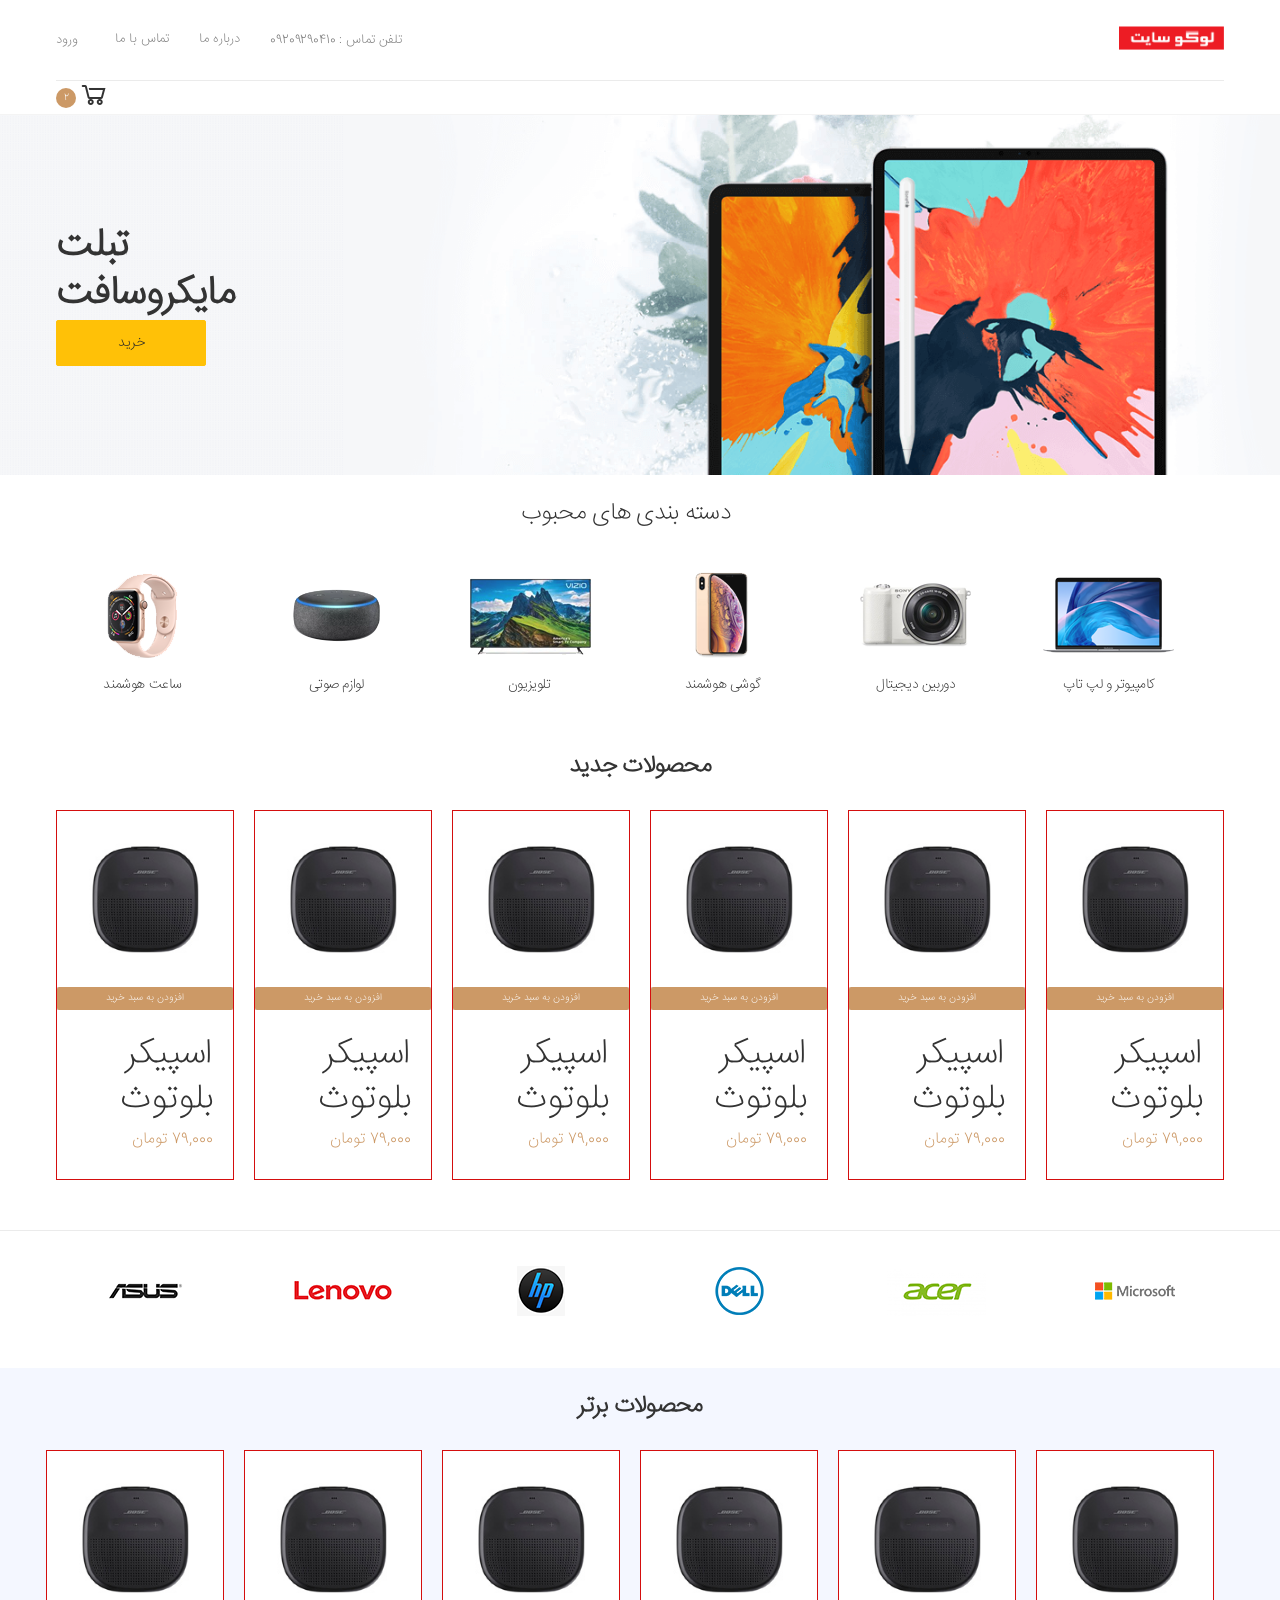
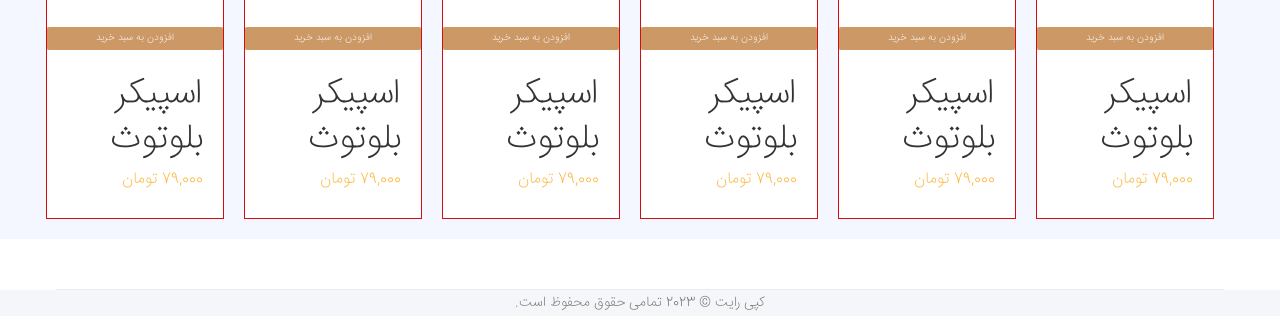
<file: index.html>
<!DOCTYPE html>
<html  dir="rtl">

<head>
    
    <title>   پروژه </title>
    <link rel="stylesheet" href="css/bootstrap.min.css">
    <link rel="stylesheet" href="css/bootstrap-rtl.min.css">
   
    
   
    <link rel="stylesheet" href="css/style.css">
    <link rel="stylesheet" href="css/project.css">
</head>

<body>
   

        <!-- هدر -->

        <header class="header">
            <!-- هدر بالا -->
            <div class="header-top">
                <div class="container">
                                            <!-- هدر سمت راست -->

                    <div class="header-right">
                        <a href="index.html" class="logo">
                            <img src="images/logo.png" alt="لوگو سایت" width="105" height="25">
                        </a>
                    </div>

<!-- پایان هدر سمت راست -->

<!-- ********************************************************** -->


<!-- هدر سمت چپ  -->

                    <div class="header-left">
                        <ul class="top-menu">
                            <li>
                                <ul>
                                    <li><a href="tel:#"><i class="icon-phone"></i>تلفن تماس : 09209290410</a></li>
                                   
                                    <li><a href="about.html">درباره ما</a></li>
                                    <li><a href="contact.html">تماس با ما</a></li>
                                    <li><a href="login.html"><i class="icon-user"></i>ورود</a>
                                    </li>
                                </ul>
                            </li>
                        </ul>
                    </div>
                    <!-- پایان هدر چپ -->
                </div>
            </div>
            <!-- پایان  هدر بالا -->

<!-- ****************************************** -->


<!-- هدر پائین -->

            <div class="header-middle sticky-header">
                <div class="container">
                

                  

                    <!-- هدر سمت چپ -->

                    <div class="header-left">
                       
                            
                        </div>

                        <div class="dropdown cart-dropdown">
                            <a href="cart.html" class="dropdown-toggle" role="button" data-toggle="dropdown"
                                aria-haspopup="true" aria-expanded="false" data-display="static">
                                <i class="icon-shopping-cart"></i>
                                <span class="cart-count">2</span>
                            </a>
                        </div>

                    </div>

                    <!-- پایان هدر سمت چپ -->

                </div>

            </div>
            <!-- پایان هدر پائین -->

        </header>

        <!-- پایان هدر -->

  <!-- *************************************************** -->


           <!--بنر-----> 

         
           <div class="intro-slide" style="background-image: url(images/baner/slide-1.png);">
            <div class="container intro-content text-left">
             <h1 class="intro-title">تبلت<br><strong>مایکروسافت</strong></h1>
             
              
                    <a href="#" class="btn btn-warning btn-sm">خرید</a>
            </div>
           
        </div>
        <br>
               
           <!--پایان بنر -->



<!-- *************************************************** -->


<!--دسته بندی های محبوب-->

            <div class="container" style="padding-right: 3%;">
                <h2 class="title text-center mb-4">دسته بندی های محبوب</h2>

                <div class="cat-blocks-container">
                    <div class="row">
                        <div class="col-6 col-sm-4 col-lg-2">
                            <a href="category.html" class="cat-block">
                                <figure>
                                    <span>
                                        <img src="images/category/1.png" alt="Category image">
                                    </span>
                                </figure>

                                <h3 class="cat-block-title">کامپیوتر و لپ تاپ</h3>
                            </a>
                        </div>

                        <div class="col-6 col-sm-4 col-lg-2">
                            <a href="category.html" class="cat-block">
                                <figure>
                                    <span>
                                        <img src="images/category/2.png" alt="Category image">
                                    </span>
                                </figure>

                                <h3 class="cat-block-title">دوربین دیجیتال</h3>
                            </a>
                        </div>

                        <div class="col-6 col-sm-4 col-lg-2">
                            <a href="category.html" class="cat-block">
                                <figure>
                                    <span>
                                        <img src="images/category/3.png" alt="Category image">
                                    </span>
                                </figure>

                                <h3 class="cat-block-title">گوشی هوشمند</h3>
                            </a>
                        </div>

                        <div class="col-6 col-sm-4 col-lg-2">
                            <a href="category.html" class="cat-block">
                                <figure>
                                    <span>
                                        <img src="images/category/4.png" alt="Category image">
                                    </span>
                                </figure>

                                <h3 class="cat-block-title">تلویزیون</h3>
                            </a>
                        </div>

                        <div class="col-6 col-sm-4 col-lg-2">
                            <a href="category.html" class="cat-block">
                                <figure>
                                    <span>
                                        <img src="images/category/5.png" alt="Category image">
                                    </span>
                                </figure>

                                <h3 class="cat-block-title">لوازم صوتی</h3>
                            </a>
                        </div>

                        <div class="col-6 col-sm-4 col-lg-2">
                            <a href="category.html" class="cat-block">
                                <figure>
                                    <span>
                                        <img src="images/category/6.png" alt="Category image">
                                    </span>
                                </figure>

                                <h3 class="cat-block-title">ساعت هوشمند</h3>
                            </a>
                        </div>
                    </div>
                </div>
            </div>

<!--پایان دسته بندی های محبوب-->





<!-- *********************************************** -->


            <div class="mb-3"></div>

            


<!-- محصولات جدید -->
            <div >
                <div class="heading heading-flex mb-3">
                    <div class="container">
                        <h2 class="title text-center ">محصولات جدید</h2>
                    </div>

                   
                </div>


                          
                <div class="container">
                   <div class="row">
                  
                    <div class="col-6 col-sm-4 col-lg-2">

                        <div class="product product-2">
                            <figure class="product-media">
                                <a href="product.html">
                                    <img src="images/products/product-2.jpg" alt="تصویر محصول"
                                        class="product-image">
                                </a>
        
                                <a href="#" class=" btn btn-primary" style="background-color:#c96; border: #c96;">افزودن به سبد خرید
                                   
                                </a>
                        
                            </figure>
                            
                          
                            <div class="product-body">
                            
                                <h3 class="product-title"><a href="product.html">اسپیکر بلوتوث</a></h3>
                                
                                <div class="product-price">
                                    79,000 تومان
                                </div>
                                
                           
                            </div>
                            
                            
                        </div>
                        
                    </div>


                    <div class="col-6 col-sm-4 col-lg-2">

                        <div class="product product-2">
                            <figure class="product-media">
                                <a href="product.html">
                                    <img src="images/products/product-2.jpg" alt="تصویر محصول"
                                        class="product-image">
                                </a>
        
                                <a href="#" class=" btn btn-primary " style="background-color:#c96; border: #c96;">افزودن به سبد خرید
                                   
                                </a>
                        
                            </figure>
                            
                          
                            <div class="product-body">
                            
                                <h3 class="product-title"><a href="product.html">اسپیکر بلوتوث</a></h3>
                                
                                <div class="product-price">
                                    79,000 تومان
                                </div>
                                
                           
                            </div>
                            
                            
                        </div>
                        
                    </div>

                    <div class="col-6 col-sm-4 col-lg-2">

                        <div class="product product-2">
                            <figure class="product-media">
                                <a href="product.html">
                                    <img src="images/products/product-2.jpg" alt="تصویر محصول"
                                        class="product-image">
                                </a>
        
                                <a href="#" class=" btn btn-primary " style="background-color:#c96; border: #c96;">افزودن به سبد خرید
                                   
                                </a>
                        
                            </figure>
                            
                          
                            <div class="product-body">
                            
                                <h3 class="product-title"><a href="product.html">اسپیکر بلوتوث</a></h3>
                                
                                <div class="product-price">
                                    79,000 تومان
                                </div>
                                
                           
                            </div>
                            
                            
                        </div>
                        
                    </div>


                    <div class="col-6 col-sm-4 col-lg-2">

                        <div class="product product-2">
                            <figure class="product-media">
                                <a href="product.html">
                                    <img src="images/products/product-2.jpg" alt="تصویر محصول"
                                        class="product-image">
                                </a>
        
                                <a href="#" class=" btn btn-primary " style="background-color:#c96; border: #c96;">افزودن به سبد خرید
                                   
                                </a>
                        
                            </figure>
                            
                          
                            <div class="product-body">
                            
                                <h3 class="product-title"><a href="product.html">اسپیکر بلوتوث</a></h3>
                                
                                <div class="product-price">
                                    79,000 تومان
                                </div>
                                
                           
                            </div>
                            
                            
                        </div>
                        
                    </div>

                    <div class="col-6 col-sm-4 col-lg-2">

                        <div class="product product-2">
                            <figure class="product-media">
                                <a href="product.html">
                                    <img src="images/products/product-2.jpg" alt="تصویر محصول"
                                        class="product-image">
                                </a>
        
                                <a href="#" class=" btn btn-primary " style="background-color:#c96; border: #c96;">افزودن به سبد خرید
                                   
                                </a>
                        
                            </figure>
                            
                          
                            <div class="product-body">
                            
                                <h3 class="product-title"><a href="product.html">اسپیکر بلوتوث</a></h3>
                                
                                <div class="product-price">
                                    79,000 تومان
                                </div>
                                
                           
                            </div>
                            
                            
                        </div>
                        
                    </div>

                    <div class="col-6 col-sm-4 col-lg-2">

                        <div class="product product-2">
                            <figure class="product-media">
                                <a href="product.html">
                                    <img src="images/products/product-2.jpg" alt="تصویر محصول"
                                        class="product-image">
                                </a>
        
                                <a href="#" class=" btn btn-primary " style="background-color:#c96; border: #c96;">افزودن به سبد خرید
                                   
                                </a>
                        
                            </figure>
                            
                          
                            <div class="product-body">
                            
                                <h3 class="product-title"><a href="product.html">اسپیکر بلوتوث</a></h3>
                                
                                <div class="product-price">
                                    79,000 تومان
                                </div>
                                
                           
                            </div>
                            
                            
                        </div>
                        
                    </div>





                        
    
                    </div>
                    </div>
                   
                </div>
            

            <!-- پایان مجصولات جدید -->

            <hr class="mb-3">




      <!-- *********************************************************************     -->

      <!-- برند ها -->

            <div class="container " >
                
                <div class="cat-blocks-container">
                    <div class="row">

                        <div class="col-6 col-sm-4 col-lg-2">
                    <a href="#" class="brand">
                        <img src="images/brands/1.png" alt="نام برند">
                    </a>
                        </div>

                        <div class="col-6 col-sm-4 col-lg-2">
                    <a href="#" class="brand">
                        <img src="images/brands/2.png" alt="نام برند">
                    </a>
                        </div>

                        <div class="col-6 col-sm-4 col-lg-2">

                    <a href="#" class="brand">
                        <img src="images/brands/3.png" alt="نام برند">
                    </a>
                        </div>

                        <div class="col-6 col-sm-4 col-lg-2">

                    <a href="#" class="brand">
                        <img src="images/brands/4.png" alt="نام برند">
                    </a>

                        </div>

                        <div class="col-6 col-sm-4 col-lg-2">
                    <a href="#" class="brand">
                        <img src="images/brands/5.png" alt="نام برند">
                    </a>
                        </div>

                        <div class="col-6 col-sm-4 col-lg-2">
                    <a href="#" class="brand">
                        <img src="images/brands/6.png" alt="نام برند">
                    </a>
                        </div>
                </div>  

                </div>
                        
                       
                   
                </div>
            </div>

            <br>
            <br>

<!-- پایان برند ها  -->

<!-- ************************************************ -->



<!-- محصولات برتر -->
<div class="bg-light">



    <div class="container new-arrivals">
        <div class="heading heading-flex mb-3">
            <div class="container">
                <br>
                <h2 class="title text-center ">محصولات برتر</h2>
            </div>

           
        </div>


                  
        <div class="container">
           <div class="row">
          
          
            <div class="col-6 col-sm-4 col-lg-2">

                <div class="product product-2">
                    <figure class="product-media">
                        <a href="product.html">
                            <img src="images/products/product-2.jpg" alt="تصویر محصول"
                                class="product-image">
                        </a>

                        <a href="#" class=" btn btn-primary " style="background-color:#c96; border: #c96;">افزودن به سبد خرید
                           
                        </a>
                
                    </figure>
                    
                  
                    <div class="product-body">
                    
                        <h3 class="product-title"><a href="product.html">اسپیکر بلوتوث</a></h3>
                        
                        <div class="product-price">
                            79,000 تومان
                        </div>
                        
                   
                    </div>
                    
                    
                </div>
                
            </div>


            <div class="col-6 col-sm-4 col-lg-2">

                <div class="product product-2">
                    <figure class="product-media">
                        <a href="product.html">
                            <img src="images/products/product-2.jpg" alt="تصویر محصول"
                                class="product-image">
                        </a>

                        <a href="#" class=" btn btn-primary " style="background-color:#c96; border: #c96;">افزودن به سبد خرید
                           
                        </a>
                
                    </figure>
                    
                  
                    <div class="product-body">
                    
                        <h3 class="product-title"><a href="product.html">اسپیکر بلوتوث</a></h3>
                        
                        <div class="product-price">
                            79,000 تومان
                        </div>
                        
                   
                    </div>
                    
                    
                </div>
                
            </div>

            <div class="col-6 col-sm-4 col-lg-2">

                <div class="product product-2">
                    <figure class="product-media">
                        <a href="product.html">
                            <img src="images/products/product-2.jpg" alt="تصویر محصول"
                                class="product-image">
                        </a>

                        <a href="#" class=" btn btn-primary " style="background-color:#c96; border: #c96;">افزودن به سبد خرید
                           
                        </a>
                
                    </figure>
                    
                  
                    <div class="product-body">
                    
                        <h3 class="product-title"><a href="product.html">اسپیکر بلوتوث</a></h3>
                        
                        <div class="product-price">
                            79,000 تومان
                        </div>
                        
                   
                    </div>
                    
                    
                </div>
                
            </div>


            <div class="col-6 col-sm-4 col-lg-2">

                <div class="product product-2">
                    <figure class="product-media">
                        <a href="product.html">
                            <img src="images/products/product-2.jpg" alt="تصویر محصول"
                                class="product-image">
                        </a>

                        <a href="#" class=" btn btn-primary " style="background-color:#c96; border: #c96;">افزودن به سبد خرید
                           
                        </a>
                
                    </figure>
                    
                  
                    <div class="product-body">
                    
                        <h3 class="product-title"><a href="product.html">اسپیکر بلوتوث</a></h3>
                        
                        <div class="product-price">
                            79,000 تومان
                        </div>
                        
                   
                    </div>
                    
                    
                </div>
                
            </div>

            <div class="col-6 col-sm-4 col-lg-2">

                <div class="product product-2">
                    <figure class="product-media">
                        <a href="product.html">
                            <img src="images/products/product-2.jpg" alt="تصویر محصول"
                                class="product-image">
                        </a>

                        <a href="#" class=" btn btn-primary " style="background-color:#c96; border: #c96;">افزودن به سبد خرید
                           
                        </a>
                
                    </figure>
                    
                  
                    <div class="product-body">
                    
                        <h3 class="product-title"><a href="product.html">اسپیکر بلوتوث</a></h3>
                        
                        <div class="product-price">
                            79,000 تومان
                        </div>
                        
                   
                    </div>
                    
                    
                </div>
                
            </div>

            <div class="col-6 col-sm-4 col-lg-2">

                <div class="product product-2">
                    <figure class="product-media">
                        <a href="product.html">
                            <img src="images/products/product-2.jpg" alt="تصویر محصول"
                                class="product-image">
                        </a>

                        <a href="#" class=" btn btn-primary " style="background-color:#c96; border: #c96;">افزودن به سبد خرید
                           
                        </a>
                
                    </figure>
                    
                  
                    <div class="product-body">
                    
                        <h3 class="product-title"><a href="product.html">اسپیکر بلوتوث</a></h3>
                        
                        <div class="product-price">
                            79,000 تومان
                        </div>
                        
                   
                    </div>
                    
                    
                </div>
                
            </div>


                

            </div>
            </div>
           
        </div>
                   
                </div>
            </div>
        </div>
    </div>

        </div>
          <!-- پایان محصولات برتر -->



            <div class="mb-5"></div>

          

            <div class="mb-4"></div>

            <div class="container">
                <hr class="mb-0">
            </div>


<!-- **************************************************************************************** -->


            <!-- فوتر -->
            

        <footer class="footer">
           
            <div >
              
                    <p class="text-center">کپی رایت © 2023 تمامی حقوق محفوظ است.</p>
                  
               
            </div>
           

        </footer>
<!-- پایان فوتر -->

    
  

   


    <!-- ************************************* -->

 

</body>

</html>
</file>
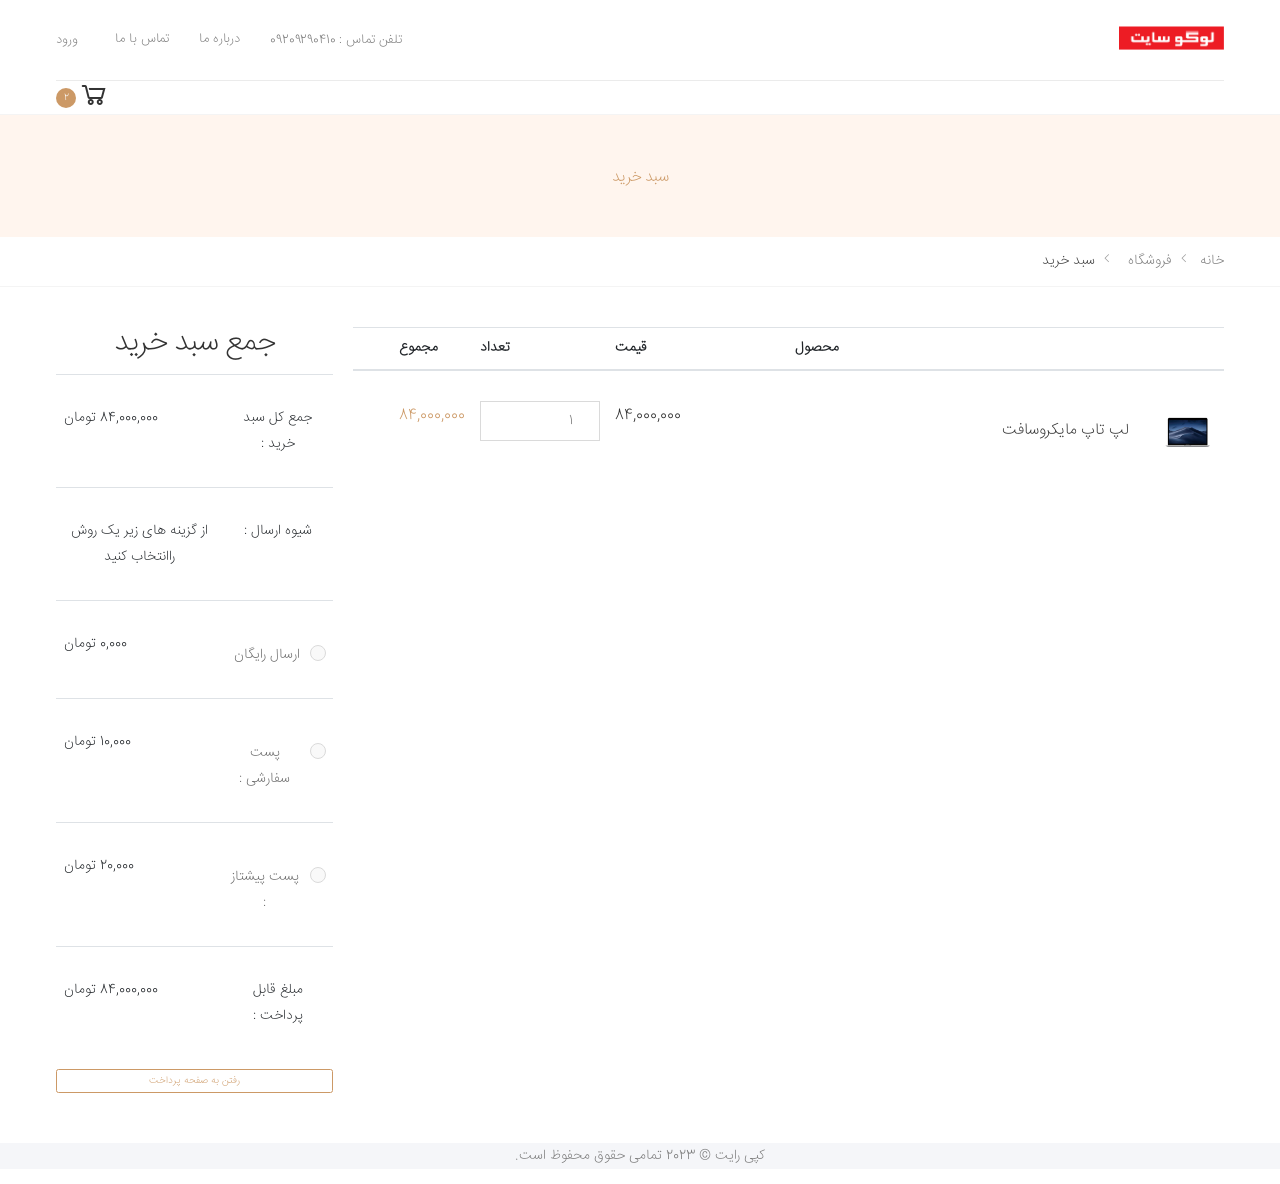
<file: cart.html>
<!DOCTYPE html>
<html lang="en" dir="rtl">

<head>
    
    <title>   پروژه </title>
    <link rel="stylesheet" href="css/bootstrap.min.css">
    <link rel="stylesheet" href="css/bootstrap-rtl.min.css">
   
    
   
    <link rel="stylesheet" href="css/style.css">
    <link rel="stylesheet" href="css/project.css">
</head>


<body>
    <div class="page-wrapper">

  
        <header class="header">
            <!-- هدر بالا -->
            <div class="header-top">
                <div class="container">
                                            <!-- هدر سمت راست -->

                    <div class="header-right">
                        <a href="index.html" class="logo">
                            <img src="images/logo.png" alt="لوگو سایت" width="105" height="25">
                        </a>
                    </div>

<!-- پایان هدر سمت راست -->

<!-- ********************************************************** -->


<!-- هدر سمت چپ  -->

                    <div class="header-left">
                        <ul class="top-menu">
                            <li>
                                <ul>
                                    <li><a href="tel:#"><i class="icon-phone"></i>تلفن تماس : 09209290410</a></li>
                                   
                                    <li><a href="about.html">درباره ما</a></li>
                                    <li><a href="contact.html">تماس با ما</a></li>
                                    <li><a href="login.html"><i class="icon-user"></i>ورود</a>
                                    </li>
                                </ul>
                            </li>
                        </ul>
                    </div>
                    <!-- پایان هدر چپ -->
                </div>
            </div>
            <!-- پایان  هدر بالا -->

<!-- ****************************************** -->


<!-- هدر پائین -->

            <div class="header-middle sticky-header">
                <div class="container">
                

                  

                    <!-- هدر سمت چپ -->

                    <div class="header-left">
                       
                            
                        </div>

                        <div class="dropdown cart-dropdown">
                            <a href="cart.html" class="dropdown-toggle" role="button" data-toggle="dropdown"
                                aria-haspopup="true" aria-expanded="false" data-display="static">
                                <i class="icon-shopping-cart"></i>
                                <span class="cart-count">2</span>
                            </a>
                        </div>

                    </div>

                    <!-- پایان هدر سمت چپ -->

                </div>

            </div>
            <!-- پایان هدر پائین -->

        </header>




  <div class="page-header text-center" style="background-color: seashell;">
    <div class="container">
        <h1 class="page-title"><span>سبد خرید</span></h1>
    </div>
</div>
            <nav aria-label="breadcrumb" class="breadcrumb-nav">
                <div class="container">
                    <ol class="breadcrumb">
                        <li class="breadcrumb-item"><a href="index.html">خانه</a></li>
                        <li class="breadcrumb-item"><a href="#">فروشگاه</a></li>
                        <li class="breadcrumb-item active" aria-current="page">سبد خرید</li>
                    </ol>
                </div>
            </nav>



            <div class="page-content">
                <div >
                    <div class="container">
                        <div class="row">

                            <!-- جدول صورت حساب -->

                            <div class="col-lg-9">
                                <table class="table table-cart table-mobile">
                                    <thead>
                                        <tr>
                                            <th>محصول</th>
                                            <th>قیمت</th>
                                            <th>تعداد</th>
                                            <th>مجموع</th>
                                            <th></th>
                                        </tr>
                                    </thead>

                                    <tbody>
                                        <tr>
                                            <td class="product-col">
                                                <div class="product">
                                                    <figure class="product-media">
                                                        <a href="#">
                                                            <img src="images/products/product-1.jpg"
                                                                alt="تصویر محصول">
                                                        </a>
                                                    </figure>

                                                    <h3 class="product-title">
                                                        <a href="#">لپ تاپ مایکروسافت</a>
                                                    </h3>
                                                </div>


                                            </td>


                                            <td class="price-col">84,000,000</td>
                                            <td class="quantity-col">

                                                <!-- تعداد -->
                                                <div class="cart-product-quantity">
                                                    <input type="number" class="form-control" value="1" min="1" max="10"
                                                        step="1">
                                                </div>

<!-- ***************************************************************************************** -->


                                            </td>

                                            <!-- قیمت مجموع -->
                                            <td class="total-col">84,000,000    </td>
                                            <td class="remove-col"></td>
                                        </tr>
                                        <tr>
                                 
                                            </td>
                                    

                                            <!-- ********************************************************* -->
                                    </tbody>
                                </table>

                            </div>


                            <!-- پایان جدول صورت حساب -->

<!-- **************************************************************************** -->


                            <div class="col-lg-3">

                                <div style="text-align: center;">
                                    <h3 >جمع سبد خرید</h3>

                                    <table class="table">
                                        <tbody>
                                            <tr >
                                                <td>جمع کل سبد خرید : </td>
                                                <td class="text-left">84,000,000 تومان</td>
                                            </tr>

                                            <!-- شیوه ارسال -->

                                            <tr">
                                                <td>شیوه ارسال : </td>
                                                <td >از گزینه های زیر یک روش راانتخاب کنید</td>
                                            </tr>

                                            <tr >
                                                <td>
                                                    <div class="custom-control custom-radio">
                                                        <input type="radio" id="free-shipping" name="shipping"
                                                            class="custom-control-input">
                                                        <label class="custom-control-label" for="free-shipping">ارسال
                                                            رایگان</label>
                                                    </div>
                                                </td>
                                                <td class="text-left">0,000 تومان</td>
                                            </tr>

                                            <tr >
                                                <td>
                                                    <div class="custom-control custom-radio">
                                                        <input type="radio" id="standart-shipping" name="shipping"
                                                            class="custom-control-input">
                                                        <label class="custom-control-label" for="standart-shipping">پست
                                                            سفارشی :</label>
                                                    </div>
                                                </td>
                                                <td class="text-left">10,000 تومان</td>
                                            </tr>

                                            <tr class="summary-shipping-row">
                                                <td>
                                                    <div class="custom-control custom-radio">
                                                        <input type="radio" id="express-shipping" name="shipping"
                                                            class="custom-control-input">
                                                        <label class="custom-control-label" for="express-shipping">پست
                                                            پیشتاز :</label>
                                                    </div>
                                                <td class="text-left">20,000 تومان</td>
                                            </tr>

                                            <!-- پایان شیوه ارسال -->


                                            <!-- ******************************************** -->


                                          

                                            <tr >
                                                <td>مبلغ قابل پرداخت :</td>
                                                <td class="text-left">84,000,000  تومان</td>
                                            </tr>
                                        </tbody>
                                    </table>
                                    <a href="checkout.html" class="btn btn-outline-primary-2 btn-order btn-block">رفتن
                                        به صفحه پرداخت</a>
                                </div>

                           
                            
                        </div>
                    </div>
                </div>
            </div>
      
       
    </div>
  
 

<!-- **************************************************************************************** -->


            <!-- فوتر -->
            

            <footer class="footer">
           
                <div>
                  
                        <p class="text-center">کپی رایت © 2023 تمامی حقوق محفوظ است.</p>
                      
                   
                </div>
               
    
            </footer>
    <!-- پایان فوتر -->
    
        
      
    
       
    
    
        <!-- ************************************* -->
    
     

</body>

</html>
</file>
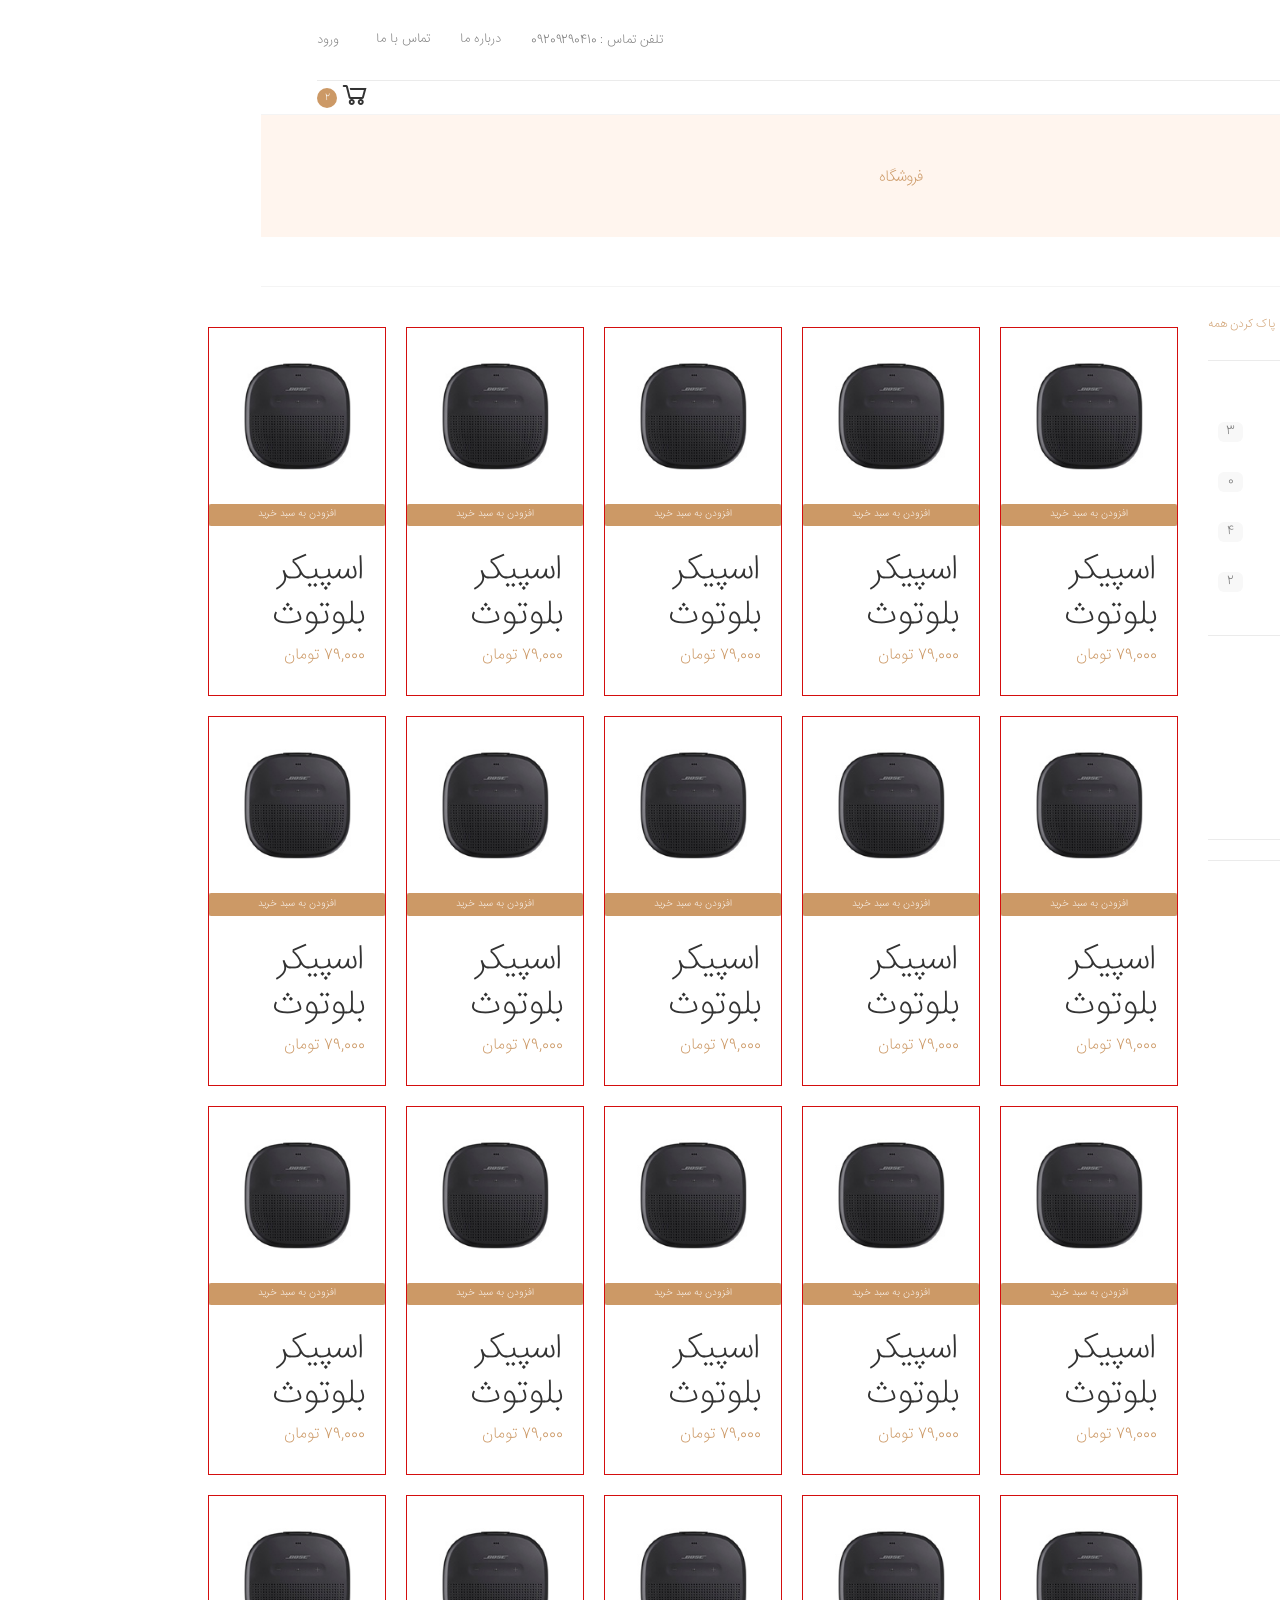
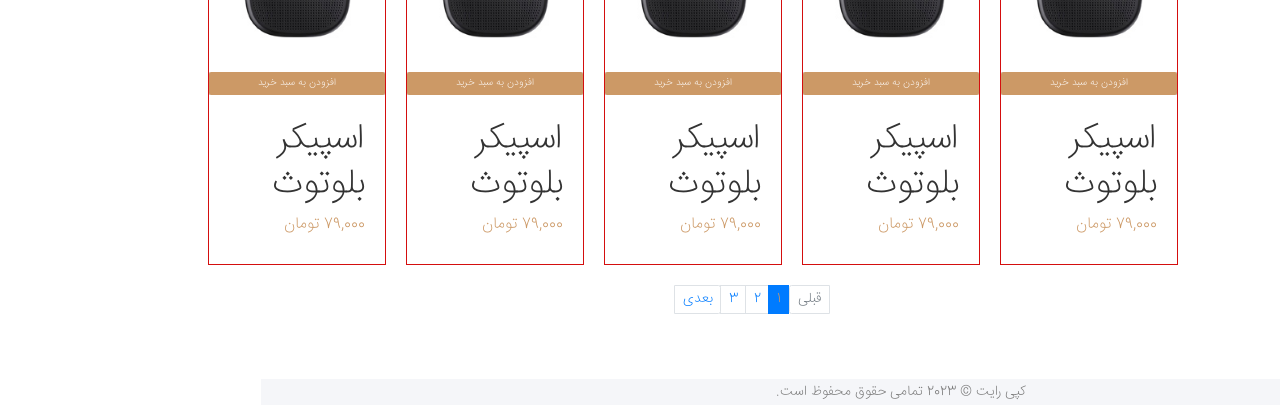
<file: category.html>
<!DOCTYPE html>
<html lang="en" dir="rtl">

<head>
    
    <title>   پروژه </title>
    <link rel="stylesheet" href="css/bootstrap.min.css">
    <link rel="stylesheet" href="css/bootstrap-rtl.min.css">
   
    
   
    <link rel="stylesheet" href="css/style.css">
    <link rel="stylesheet" href="css/project.css">
</head>

<body>
    <div class="page-wrapper">
    
          
        <header class="header">
            <!-- هدر بالا -->
            <div class="header-top">
                <div class="container">
                                            <!-- هدر سمت راست -->

                    <div class="header-right">
                        <a href="index.html" class="logo">
                            <img src="images/logo.png" alt="لوگو سایت" width="105" height="25">
                        </a>
                    </div>

<!-- پایان هدر سمت راست -->

<!-- ********************************************************** -->


<!-- هدر سمت چپ  -->

                    <div class="header-left">
                        <ul class="top-menu">
                            <li>
                                <ul>
                                    <li><a href="tel:#"><i class="icon-phone"></i>تلفن تماس : 09209290410</a></li>
                                   
                                    <li><a href="about.html">درباره ما</a></li>
                                    <li><a href="contact.html">تماس با ما</a></li>
                                    <li><a href="login.html"><i class="icon-user"></i>ورود</a>
                                    </li>
                                </ul>
                            </li>
                        </ul>
                    </div>
                    <!-- پایان هدر چپ -->
                </div>
            </div>
            <!-- پایان  هدر بالا -->

<!-- ****************************************** -->


<!-- هدر پائین -->

            <div class="header-middle sticky-header">
                <div class="container">
                

                  

                    <!-- هدر سمت چپ -->

                    <div class="header-left">
                       
                            
                        </div>

                        <div class="dropdown cart-dropdown">
                            <a href="cart.html" class="dropdown-toggle" role="button" data-toggle="dropdown"
                                aria-haspopup="true" aria-expanded="false" data-display="static">
                                <i class="icon-shopping-cart"></i>
                                <span class="cart-count">2</span>
                            </a>
                        </div>

                    </div>

                    <!-- پایان هدر سمت چپ -->

                </div>

            </div>
            <!-- پایان هدر پائین -->

        </header>


        <!-- پایان هدر -->

  <!-- *************************************************** -->


            <div class="page-header text-center" style="background-color: seashell;">
                <div class="container">
                    <h1 class="page-title"><span>فروشگاه</span></h1>
                </div>
            </div>
            <nav aria-label="breadcrumb" class="breadcrumb-nav mb-2">
                <div class="container">
                    <ol class="breadcrumb">
                        <li class="breadcrumb-item"><a href="index-2.html">خانه</a></li>
                        <li class="breadcrumb-item"><a href="category.html">فروشگاه</a></li>
                       
                    </ol>
                </div>
            </nav>

            <div class="page-content">
                <div class="container">
                    <div class="row">
                        <div class="col-lg-9">
                            <div class="toolbox">
                            
                            </div>

                            <div class="container">
                                <div class="row">

                                    
                                    <div class="col-6 col-sm-4 col-lg-2">

                                        <div class="product product-2">
                                            <figure class="product-media">
                                                <a href="product.html">
                                                    <img src="images/products/product-2.jpg" alt="تصویر محصول"
                                                        class="product-image">
                                                </a>
                        
                                                <a href="#" class=" btn btn-primary " style="background-color:#c96; border: #c96;">افزودن به سبد خرید
                                                   
                                                </a>
                                        
                                            </figure>
                                            
                                          
                                            <div class="product-body">
                                            
                                                <h3 class="product-title"><a href="product.html">اسپیکر بلوتوث</a></h3>
                                                
                                                <div class="product-price">
                                                    79,000 تومان
                                                </div>
                                                
                                           
                                            </div>
                                            
                                            
                                        </div>
                                        
                                    </div>


                                    <div class="col-6 col-sm-4 col-lg-2">

                                        <div class="product product-2">
                                            <figure class="product-media">
                                                <a href="product.html">
                                                    <img src="images/products/product-2.jpg" alt="تصویر محصول"
                                                        class="product-image">
                                                </a>
                        
                                                <a href="#" class=" btn btn-primary " style="background-color:#c96; border: #c96;">افزودن به سبد خرید
                                                   
                                                </a>
                                        
                                            </figure>
                                            
                                          
                                            <div class="product-body">
                                            
                                                <h3 class="product-title"><a href="product.html">اسپیکر بلوتوث</a></h3>
                                                
                                                <div class="product-price">
                                                    79,000 تومان
                                                </div>
                                                
                                           
                                            </div>
                                            
                                            
                                        </div>
                                        
                                    </div>

                                    <div class="col-6 col-sm-4 col-lg-2">

                                        <div class="product product-2">
                                            <figure class="product-media">
                                                <a href="product.html">
                                                    <img src="images/products/product-2.jpg" alt="تصویر محصول"
                                                        class="product-image">
                                                </a>
                        
                                                <a href="#" class=" btn btn-primary " style="background-color:#c96; border: #c96;">افزودن به سبد خرید
                                                   
                                                </a>
                                        
                                            </figure>
                                            
                                          
                                            <div class="product-body">
                                            
                                                <h3 class="product-title"><a href="product.html">اسپیکر بلوتوث</a></h3>
                                                
                                                <div class="product-price">
                                                    79,000 تومان
                                                </div>
                                                
                                           
                                            </div>
                                            
                                            
                                        </div>
                                        
                                    </div>


                                    <div class="col-6 col-sm-4 col-lg-2">

                                        <div class="product product-2">
                                            <figure class="product-media">
                                                <a href="product.html">
                                                    <img src="images/products/product-2.jpg" alt="تصویر محصول"
                                                        class="product-image">
                                                </a>
                        
                                                <a href="#" class=" btn btn-primary " style="background-color:#c96; border: #c96;">افزودن به سبد خرید
                                                   
                                                </a>
                                        
                                            </figure>
                                            
                                          
                                            <div class="product-body">
                                            
                                                <h3 class="product-title"><a href="product.html">اسپیکر بلوتوث</a></h3>
                                                
                                                <div class="product-price">
                                                    79,000 تومان
                                                </div>
                                                
                                           
                                            </div>
                                            
                                            
                                        </div>
                                        
                                    </div>

                                    <div class="col-6 col-sm-4 col-lg-2">

                                        <div class="product product-2">
                                            <figure class="product-media">
                                                <a href="product.html">
                                                    <img src="images/products/product-2.jpg" alt="تصویر محصول"
                                                        class="product-image">
                                                </a>
                        
                                                <a href="#" class=" btn btn-primary " style="background-color:#c96; border: #c96;">افزودن به سبد خرید
                                                   
                                                </a>
                                        
                                            </figure>
                                            
                                          
                                            <div class="product-body">
                                            
                                                <h3 class="product-title"><a href="product.html">اسپیکر بلوتوث</a></h3>
                                                
                                                <div class="product-price">
                                                    79,000 تومان
                                                </div>
                                                
                                           
                                            </div>
                                            
                                            
                                        </div>
                                        
                                    </div>








                                </div>

                                <div class="row">
                                    <div class="col-6 col-sm-4 col-lg-2">

                                        <div class="product product-2">
                                            <figure class="product-media">
                                                <a href="product.html">
                                                    <img src="images/products/product-2.jpg" alt="تصویر محصول"
                                                        class="product-image">
                                                </a>
                        
                                                <a href="#" class=" btn btn-primary " style="background-color:#c96; border: #c96;">افزودن به سبد خرید
                                                   
                                                </a>
                                        
                                            </figure>
                                            
                                          
                                            <div class="product-body">
                                            
                                                <h3 class="product-title"><a href="product.html">اسپیکر بلوتوث</a></h3>
                                                
                                                <div class="product-price">
                                                    79,000 تومان
                                                </div>
                                                
                                           
                                            </div>
                                            
                                            
                                        </div>
                                        
                                    </div>
                
                
                                    <div class="col-6 col-sm-4 col-lg-2">
                
                                        <div class="product product-2">
                                            <figure class="product-media">
                                                <a href="product.html">
                                                    <img src="images/products/product-2.jpg" alt="تصویر محصول"
                                                        class="product-image">
                                                </a>
                        
                                                <a href="#" class=" btn btn-primary " style="background-color:#c96; border: #c96;">افزودن به سبد خرید
                                                   
                                                </a>
                                        
                                            </figure>
                                            
                                          
                                            <div class="product-body">
                                            
                                                <h3 class="product-title"><a href="product.html">اسپیکر بلوتوث</a></h3>
                                                
                                                <div class="product-price">
                                                    79,000 تومان
                                                </div>
                                                
                                           
                                            </div>
                                            
                                            
                                        </div>
                                        
                                    </div>
                
                                    <div class="col-6 col-sm-4 col-lg-2">
                
                                        <div class="product product-2">
                                            <figure class="product-media">
                                                <a href="product.html">
                                                    <img src="images/products/product-2.jpg" alt="تصویر محصول"
                                                        class="product-image">
                                                </a>
                        
                                                <a href="#" class=" btn btn-primary " style="background-color:#c96; border: #c96;">افزودن به سبد خرید
                                                   
                                                </a>
                                        
                                            </figure>
                                            
                                          
                                            <div class="product-body">
                                            
                                                <h3 class="product-title"><a href="product.html">اسپیکر بلوتوث</a></h3>
                                                
                                                <div class="product-price">
                                                    79,000 تومان
                                                </div>
                                                
                                           
                                            </div>
                                            
                                            
                                        </div>
                                        
                                    </div>
                
                
                                    <div class="col-6 col-sm-4 col-lg-2">
                
                                        <div class="product product-2">
                                            <figure class="product-media">
                                                <a href="product.html">
                                                    <img src="images/products/product-2.jpg" alt="تصویر محصول"
                                                        class="product-image">
                                                </a>
                        
                                                <a href="#" class=" btn btn-primary " style="background-color:#c96; border: #c96;">افزودن به سبد خرید
                                                   
                                                </a>
                                        
                                            </figure>
                                            
                                          
                                            <div class="product-body">
                                            
                                                <h3 class="product-title"><a href="product.html">اسپیکر بلوتوث</a></h3>
                                                
                                                <div class="product-price">
                                                    79,000 تومان
                                                </div>
                                                
                                           
                                            </div>
                                            
                                            
                                        </div>
                                        
                                    </div>
                
                                    <div class="col-6 col-sm-4 col-lg-2">
                
                                        <div class="product product-2">
                                            <figure class="product-media">
                                                <a href="product.html">
                                                    <img src="images/products/product-2.jpg" alt="تصویر محصول"
                                                        class="product-image">
                                                </a>
                        
                                                <a href="#" class=" btn btn-primary " style="background-color:#c96; border: #c96;">افزودن به سبد خرید
                                                   
                                                </a>
                                        
                                            </figure>
                                            
                                          
                                            <div class="product-body">
                                            
                                                <h3 class="product-title"><a href="product.html">اسپیکر بلوتوث</a></h3>
                                                
                                                <div class="product-price">
                                                    79,000 تومان
                                                </div>
                                                
                                           
                                            </div>
                                            
                                            
                                        </div>
                                        
                                    </div>
                
                                </div>

                                <div class="row">
                                    <div class="col-6 col-sm-4 col-lg-2">

                                        <div class="product product-2">
                                            <figure class="product-media">
                                                <a href="product.html">
                                                    <img src="images/products/product-2.jpg" alt="تصویر محصول"
                                                        class="product-image">
                                                </a>
                        
                                                <a href="#" class=" btn btn-primary " style="background-color:#c96; border: #c96;">افزودن به سبد خرید
                                                   
                                                </a>
                                        
                                            </figure>
                                            
                                          
                                            <div class="product-body">
                                            
                                                <h3 class="product-title"><a href="product.html">اسپیکر بلوتوث</a></h3>
                                                
                                                <div class="product-price">
                                                    79,000 تومان
                                                </div>
                                                
                                           
                                            </div>
                                            
                                            
                                        </div>
                                        
                                    </div>
                
                
                                    <div class="col-6 col-sm-4 col-lg-2">
                
                                        <div class="product product-2">
                                            <figure class="product-media">
                                                <a href="product.html">
                                                    <img src="images/products/product-2.jpg" alt="تصویر محصول"
                                                        class="product-image">
                                                </a>
                        
                                                <a href="#" class=" btn btn-primary " style="background-color:#c96; border: #c96;">افزودن به سبد خرید
                                                   
                                                </a>
                                        
                                            </figure>
                                            
                                          
                                            <div class="product-body">
                                            
                                                <h3 class="product-title"><a href="product.html">اسپیکر بلوتوث</a></h3>
                                                
                                                <div class="product-price">
                                                    79,000 تومان
                                                </div>
                                                
                                           
                                            </div>
                                            
                                            
                                        </div>
                                        
                                    </div>
                
                                    <div class="col-6 col-sm-4 col-lg-2">
                
                                        <div class="product product-2">
                                            <figure class="product-media">
                                                <a href="product.html">
                                                    <img src="images/products/product-2.jpg" alt="تصویر محصول"
                                                        class="product-image">
                                                </a>
                        
                                                <a href="#" class=" btn btn-primary " style="background-color:#c96; border: #c96;">افزودن به سبد خرید
                                                   
                                                </a>
                                        
                                            </figure>
                                            
                                          
                                            <div class="product-body">
                                            
                                                <h3 class="product-title"><a href="product.html">اسپیکر بلوتوث</a></h3>
                                                
                                                <div class="product-price">
                                                    79,000 تومان
                                                </div>
                                                
                                           
                                            </div>
                                            
                                            
                                        </div>
                                        
                                    </div>
                
                
                                    <div class="col-6 col-sm-4 col-lg-2">
                
                                        <div class="product product-2">
                                            <figure class="product-media">
                                                <a href="product.html">
                                                    <img src="images/products/product-2.jpg" alt="تصویر محصول"
                                                        class="product-image">
                                                </a>
                        
                                                <a href="#" class=" btn btn-primary " style="background-color:#c96; border: #c96;">افزودن به سبد خرید
                                                   
                                                </a>
                                        
                                            </figure>
                                            
                                          
                                            <div class="product-body">
                                            
                                                <h3 class="product-title"><a href="product.html">اسپیکر بلوتوث</a></h3>
                                                
                                                <div class="product-price">
                                                    79,000 تومان
                                                </div>
                                                
                                           
                                            </div>
                                            
                                            
                                        </div>
                                        
                                    </div>
                
                                    <div class="col-6 col-sm-4 col-lg-2">
                
                                        <div class="product product-2">
                                            <figure class="product-media">
                                                <a href="product.html">
                                                    <img src="images/products/product-2.jpg" alt="تصویر محصول"
                                                        class="product-image">
                                                </a>
                        
                                                <a href="#" class=" btn btn-primary " style="background-color:#c96; border: #c96;">افزودن به سبد خرید
                                                   
                                                </a>
                                        
                                            </figure>
                                            
                                          
                                            <div class="product-body">
                                            
                                                <h3 class="product-title"><a href="product.html">اسپیکر بلوتوث</a></h3>
                                                
                                                <div class="product-price">
                                                    79,000 تومان
                                                </div>
                                                
                                           
                                            </div>
                                            
                                            
                                        </div>
                                        
                                    </div>
                
                                </div>

                                <div class="row">
                                    <div class="col-6 col-sm-4 col-lg-2">

                                        <div class="product product-2">
                                            <figure class="product-media">
                                                <a href="product.html">
                                                    <img src="images/products/product-2.jpg" alt="تصویر محصول"
                                                        class="product-image">
                                                </a>
                        
                                                <a href="#" class=" btn btn-primary " style="background-color:#c96; border: #c96;">افزودن به سبد خرید
                                                   
                                                </a>
                                        
                                            </figure>
                                            
                                          
                                            <div class="product-body">
                                            
                                                <h3 class="product-title"><a href="product.html">اسپیکر بلوتوث</a></h3>
                                                
                                                <div class="product-price">
                                                    79,000 تومان
                                                </div>
                                                
                                           
                                            </div>
                                            
                                            
                                        </div>
                                        
                                    </div>
                
                
                                    <div class="col-6 col-sm-4 col-lg-2">
                
                                        <div class="product product-2">
                                            <figure class="product-media">
                                                <a href="product.html">
                                                    <img src="images/products/product-2.jpg" alt="تصویر محصول"
                                                        class="product-image">
                                                </a>
                        
                                                <a href="#" class=" btn btn-primary " style="background-color:#c96; border: #c96;">افزودن به سبد خرید
                                                   
                                                </a>
                                        
                                            </figure>
                                            
                                          
                                            <div class="product-body">
                                            
                                                <h3 class="product-title"><a href="product.html">اسپیکر بلوتوث</a></h3>
                                                
                                                <div class="product-price">
                                                    79,000 تومان
                                                </div>
                                                
                                           
                                            </div>
                                            
                                            
                                        </div>
                                        
                                    </div>
                
                                    <div class="col-6 col-sm-4 col-lg-2">
                
                                        <div class="product product-2">
                                            <figure class="product-media">
                                                   <a href="product.html">
                                                    <img src="images/products/product-2.jpg" alt="تصویر محصول"
                                                        class="product-image">
                                                </a>
                        
                                                <a href="#" class=" btn btn-primary " style="background-color:#c96; border: #c96;">افزودن به سبد خرید
                                                   
                                                </a>
                                        
                                            </figure>
                                            
                                          
                                            <div class="product-body">
                                            
                                                <h3 class="product-title"><a href="product.html">اسپیکر بلوتوث</a></h3>
                                                
                                                <div class="product-price">
                                                    79,000 تومان
                                                </div>
                                                
                                           
                                            </div>
                                            
                                            
                                        </div>
                                        
                                    </div>
                
                
                                    <div class="col-6 col-sm-4 col-lg-2">
                
                                        <div class="product product-2">
                                            <figure class="product-media">
                                                <a href="product.html">
                                                    <img src="images/products/product-2.jpg" alt="تصویر محصول"
                                                        class="product-image">
                                                </a>
                        
                                                <a href="#" class=" btn btn-primary " style="background-color:#c96; border: #c96;">افزودن به سبد خرید
                                                   
                                                </a>
                                        
                                            </figure>
                                            
                                          
                                            <div class="product-body">
                                            
                                                <h3 class="product-title"><a href="product.html">اسپیکر بلوتوث</a></h3>
                                                
                                                <div class="product-price">
                                                    79,000 تومان
                                                </div>
                                                
                                           
                                            </div>
                                            
                                            
                                        </div>
                                        
                                    </div>
                
                                    <div class="col-6 col-sm-4 col-lg-2">
                
                                        <div class="product product-2">
                                            <figure class="product-media">
                                                <a href="product.html">
                                                    <img src="images/products/product-2.jpg" alt="تصویر محصول"
                                                        class="product-image">
                                                </a>
                        
                                                <a href="#" class=" btn btn-primary " style="background-color:#c96; border: #c96;">افزودن به سبد خرید
                                                   
                                                </a>
                                        
                                            </figure>
                                            
                                          
                                            <div class="product-body">
                                            
                                                <h3 class="product-title"><a href="product.html">اسپیکر بلوتوث</a></h3>
                                                
                                                <div class="product-price">
                                                    79,000 تومان
                                                </div>
                                                
                                           
                                            </div>
                                            
                                            
                                        </div>
                                        
                                    </div>
                
                                </div>




                            </div>

                            <nav aria-label="Page navigation">
                                <ul class="pagination justify-content-center">
                                    <li class="page-item disabled">
                                        <a class="page-link page-link-prev" href="#" aria-label="Previous" tabindex="-1"
                                            aria-disabled="true">
                                            قبلی
                                        </a>
                                    </li>
                                    <li class="page-item active" ><a class="page-link" href="#">1</a>
                                    </li>
                                    <li class="page-item"><a class="page-link" href="#">2</a></li>
                                    <li class="page-item"><a class="page-link" href="#">3</a></li>
                                   
                                    <li class="page-item">
                                        <a class="page-link page-link-next" href="#">
                                            بعدی 
                                        </a>
                                    </li>
                                </ul>
                            </nav>
                        </div>
<!-- *************************************************************** -->

                        <!-- سایدبار فیلتر ها -->

                        <aside class="col-lg-3 order-lg-first">
                            <div class="sidebar sidebar-shop">
                                <div class="widget widget-clean">
                                    <label>فیلترها : </label>
                                    <a href="#" class="sidebar-filter-clear">پاک کردن همه</a>
                                </div>

                                <div class="widget widget-collapsible">
                                    <h3 class="widget-title">
                                        <a data-toggle="collapse" href="#widget-1" role="button" 
                                            aria-controls="widget-1">
                                            دسته بندی
                                        </a>
                                    </h3>

                                    <div  id="widget-1">
                                        <div >
                                            <div class="filter-items filter-items-count">


                                                <div class="filter-item">
                                                    <div class="custom-control custom-checkbox">
                                                        <input type="checkbox" class="custom-control-input" id="cat-1">
                                                        <label class="custom-control-label" for="cat-1">لپتاپ</label>
                                                    </div>
                                                    <span class="item-count">3</span>
                                                </div>

                                                <div class="filter-item">
                                                    <div class="custom-control custom-checkbox">
                                                        <input type="checkbox" class="custom-control-input" id="cat-2">
                                                        <label class="custom-control-label" for="cat-2">موبایل </label>
                                                    </div>
                                                    <span class="item-count">0</span>
                                                </div>

                                                <div class="filter-item">
                                                    <div class="custom-control custom-checkbox">
                                                        <input type="checkbox" class="custom-control-input" id="cat-3">
                                                        <label class="custom-control-label" for="cat-3">لوازم جانبی موبایل</label>
                                                    </div>
                                                    <span class="item-count">4</span>
                                                </div>

                                                <div class="filter-item">
                                                    <div class="custom-control custom-checkbox">
                                                        <input type="checkbox" class="custom-control-input" id="cat-4">
                                                        <label class="custom-control-label" for="cat-4">نرم افزار و بازی</label>
                                                    </div>
                                                    <span class="item-count">2</span>
                                                </div>

                                              <hr>
                                        </div>
                                    </div>
                                </div>



                         <!-- ***********************************************       -->



<!-- فیلتر برند ها -->
                              
                                <div class="widget widget-collapsible">
                                    <h3 class="widget-title">
                                        <a data-toggle="collapse" href="#widget-4" role="button"
                                            aria-controls="widget-4">
                                            برند
                                        </a>
                                    </h3>

                                    <div class="collapse show" id="widget-4">
                                        <div class="widget-body">
                                            <div class="filter-items">

                                                <div class="filter-item">
                                                    <div class="custom-control custom-checkbox">
                                                        <input type="checkbox" class="custom-control-input"
                                                            id="brand-1">
                                                        <label class="custom-control-label" for="brand-1">سامسونگ</label>
                                                    </div>
                                                </div>

                                                <div class="filter-item">
                                                    <div class="custom-control custom-checkbox">
                                                        <input type="checkbox" class="custom-control-input"
                                                            id="brand-2">
                                                        <label class="custom-control-label" for="brand-2">
                                                            هوآوی</label>
                                                    </div>
                                                </div>


                                                <div class="filter-item">
                                                    <div class="custom-control custom-checkbox">
                                                        <input type="checkbox" class="custom-control-input"
                                                            id="brand-3">
                                                        <label class="custom-control-label" for="brand-3">ایسوس</label>
                                                    </div>
                                                </div>


                                            </div>
                                        </div>
                                    </div>
                                </div>

                        </aside>
                    </div>
                </div>
            </div>
  




<!-- **************************************************************************************** -->


            <!-- فوتر -->
            

            <footer class="footer">
           
                <div >
                  
                        <p class="text-center">کپی رایت © 2023 تمامی حقوق محفوظ است.</p>
                      
                   
                </div>
               
    
            </footer>
    <!-- پایان فوتر -->
    


    </div>
 <script src="js/jquery.min.js"></script>
 <script src="js/project.js"></script>
 <script src="js/bootstrap.bundle.min.js"></script>

</body>

</html>
</file>
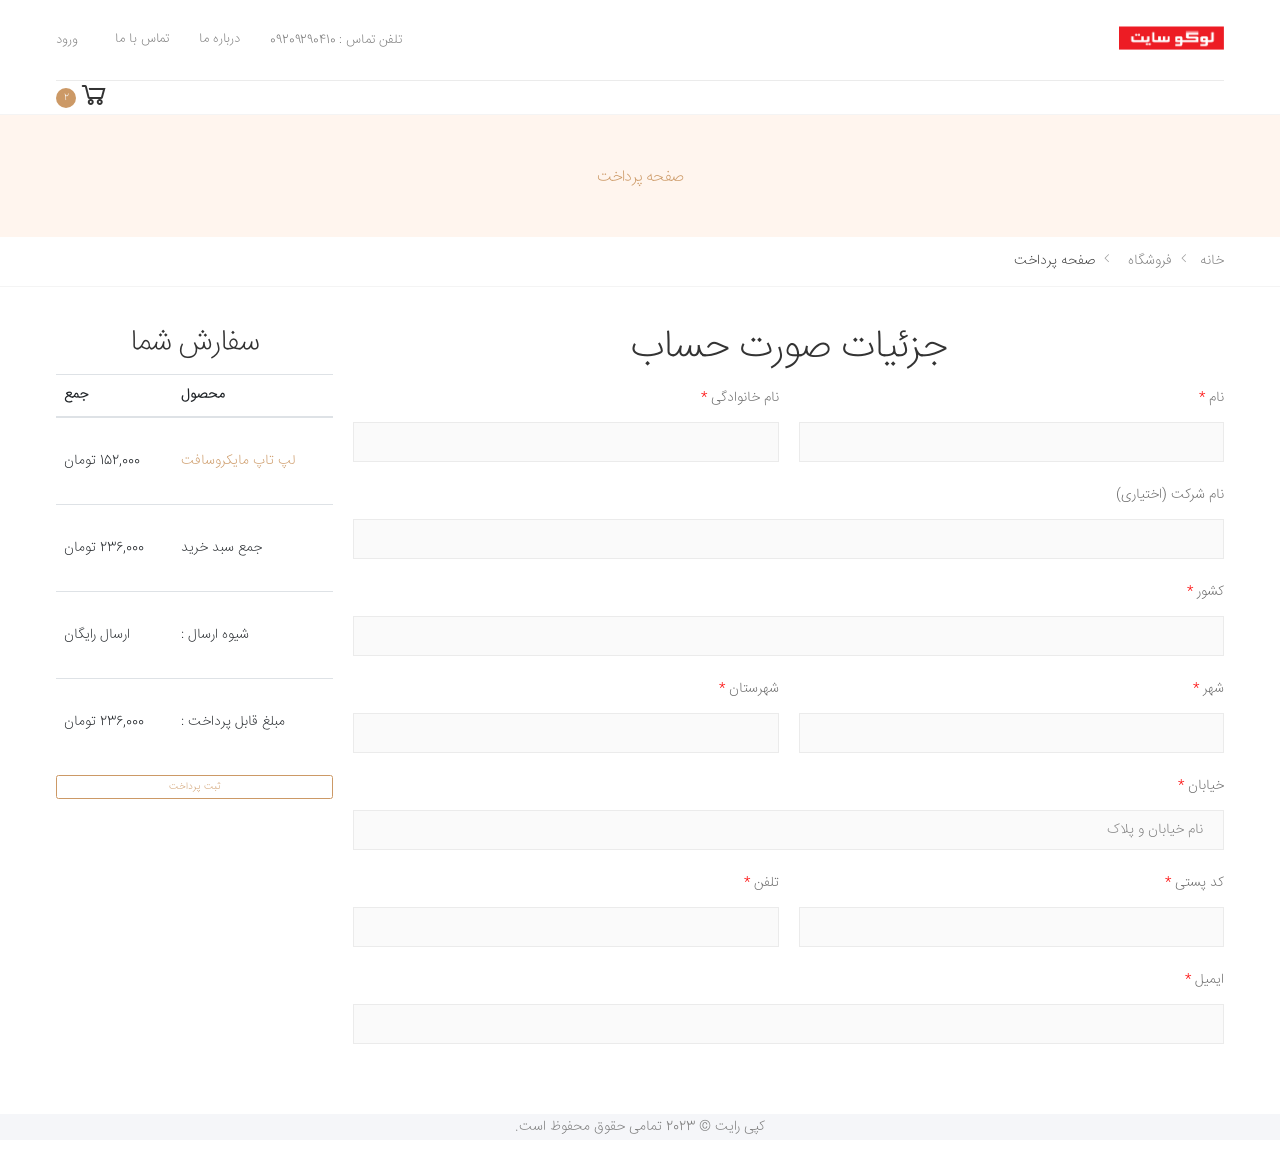
<file: checkout.html>
<!DOCTYPE html>
<html lang="en" dir="rtl">

<head>
    
    <title>   پروژه </title>
    <link rel="stylesheet" href="css/bootstrap.min.css">
    <link rel="stylesheet" href="css/bootstrap-rtl.min.css">
   
    
   
    <link rel="stylesheet" href="css/style.css">
    <link rel="stylesheet" href="css/project.css">
</head>

<body>
    <div class="page-wrapper">
      
         
        <header class="header">
            <!-- هدر بالا -->
            <div class="header-top">
                <div class="container">
                                            <!-- هدر سمت راست -->

                    <div class="header-right">
                        <a href="index.html" class="logo">
                            <img src="images/logo.png" alt="لوگو سایت" width="105" height="25">
                        </a>
                    </div>

<!-- پایان هدر سمت راست -->

<!-- ********************************************************** -->


<!-- هدر سمت چپ  -->

                    <div class="header-left">
                        <ul class="top-menu">
                            <li>
                                <ul>
                                    <li><a href="tel:#"><i class="icon-phone"></i>تلفن تماس : 09209290410</a></li>
                                   
                                    <li><a href="about.html">درباره ما</a></li>
                                    <li><a href="contact.html">تماس با ما</a></li>
                                    <li><a href="login.html"><i class="icon-user"></i>ورود</a>
                                    </li>
                                </ul>
                            </li>
                        </ul>
                    </div>
                    <!-- پایان هدر چپ -->
                </div>
            </div>
            <!-- پایان  هدر بالا -->

<!-- ****************************************** -->


<!-- هدر پائین -->

            <div class="header-middle sticky-header">
                <div class="container">
                

                  

                    <!-- هدر سمت چپ -->

                    <div class="header-left">
                       
                            
                        </div>

                        <div class="dropdown cart-dropdown">
                            <a href="cart.html" class="dropdown-toggle" role="button" data-toggle="dropdown"
                                aria-haspopup="true" aria-expanded="false" data-display="static">
                                <i class="icon-shopping-cart"></i>
                                <span class="cart-count">2</span>
                            </a>
                        </div>

                    </div>

                    <!-- پایان هدر سمت چپ -->

                </div>

            </div>
            <!-- پایان هدر پائین -->

        </header>



  <div class="page-header text-center" style="background-color: seashell;">
    <div class="container">
        <h1 class="page-title"><span>صفحه پرداخت </span></h1>
    </div>
</div>


            <nav aria-label="breadcrumb" class="breadcrumb-nav">
                <div class="container">
                    <ol class="breadcrumb">
                        <li class="breadcrumb-item"><a href="index.html">خانه</a></li>
                        <li class="breadcrumb-item"><a href="#">فروشگاه</a></li>
                        <li class="breadcrumb-item active" aria-current="page">صفحه پرداخت</li>
                    </ol>
                </div>
            </nav>

            <div class="page-content">
                <div class="checkout">
                    <div class="container">
                    

                        <!-- فرم پرداخت  -->


                        <form >
                            <div class="row">
                                <div class="col-lg-9">
                                    <h2 style="text-align: center;">جزئیات صورت حساب</h2>
                                    <div class="row">
                                        <div class="col-sm-6">
                                            <label>نام <span style="color: rgb(253, 6, 6);">*</span></label>
                                            <input type="text" class="form-control" >
                                        </div>

                                        <div class="col-sm-6">
                                            <label>نام خانوادگی <span style="color: rgb(253, 6, 6);">*</span></label>
                                            <input type="text" class="form-control">
                                        </div>
                                    </div>

                                    <label>نام شرکت (اختیاری)</label>
                                    <input type="text" class="form-control">

                                    <label>کشور <span style="color: rgb(253, 6, 6);">*</span></label>
                                    <input type="text" class="form-control" >

                                    <div class="row">
                                        <div class="col-sm-6">
                                            <label>شهر <span style="color: rgb(253, 6, 6);">*</span></label>
                                            <input type="text" class="form-control" >

                                        </div>

                                        <div class="col-sm-6">
                                            <label>شهرستان <span style="color: rgb(253, 6, 6);">*</span></label>
                                            <input type="text" class="form-control" >
                                        </div>
                                    </div>
                                    <div class="row">
                                        <div class="col-sm-12">
                                            <label>خیابان <span style="color: rgb(253, 6, 6);">*</span></label>
                                            <input type="text" class="form-control" placeholder="نام خیابان و پلاک"
                                                >

                                        </div>

                                    </div>

                                    <div class="row">
                                        <div class="col-sm-6">
                                            <label>کد پستی <span style="color: rgb(253, 6, 6);">*</span></label>
                                            <input type="text" class="form-control" >
                                        </div>

                                        <div class="col-sm-6">
                                            <label>تلفن <span style="color: rgb(253, 6, 6);">*</span></label>
                                            <input type="tel" class="form-control" >
                                        </div>
                                    </div>

                                    <label>ایمیل <span style="color: rgb(253, 6, 6);">*</span></label>
                                    <input type="email" class="form-control" >

                                 
                                </div>

                                   <!-- پایان فرم پرداخت -->

                                   <!-- ********************************************************************* -->








                                   <!-- باکس پرداخت -->

                                <div class="col-lg-3">
                                    <div >
                                        <h3 style="text-align: center;">سفارش شما</h3>

                                        <table class="table">
                                            <thead>
                                                <tr>
                                                    <th>محصول</th>
                                                    <th class="text-left">جمع</th>
                                                </tr>
                                            </thead>

                                            <tbody>
                                              
                                                <tr>
                                                    <td><a href="#"> لپ تاپ مایکروسافت </a></td>
                                                    <td class="text-left">152,000 تومان</td>
                                                </tr>
                                                <tr >
                                                    <td>جمع سبد خرید</td>
                                                    <td class="text-left">236,000 تومان</td>
                                                </tr>
                                                <tr>
                                                    <td>شیوه ارسال : </td>
                                                    <td class="text-left">ارسال رایگان</td>
                                                </tr>
                                                <tr >
                                                    <td>مبلغ قابل پرداخت :</td>
                                                    <td class="text-left">236,000 تومان</td>
                                                </tr>
                                                
                                            </tbody>
                                        </table>

                                       
                                              
                                                                   
                                            </div>

                                            <button type="submit" class="btn btn-outline-primary-2 btn-order btn-block">
                                                <span class="btn-text">ثبت</span>
                                                <span class="btn-hover-text">پرداخت</span>
                                            </button>
                                        </div>
                                    </div>

                                    <!-- پایان باکمس پرداخت -->


                            </div>
                        </form>

                     

   

                    </div>
                   
                </div>
           
            </div>
        </div>
           
          
            <!-- **************************************************************************************** -->


            <!-- فوتر -->
            

        <footer class="footer">
            
           
            <div>
              
                    <p class="text-center">کپی رایت © 2023 تمامی حقوق محفوظ است.</p>
                  
               
            </div>
           

        </footer>
<!-- پایان فوتر -->

    
  

   


    <!-- ************************************* -->

      

</body>

</html>
</file>
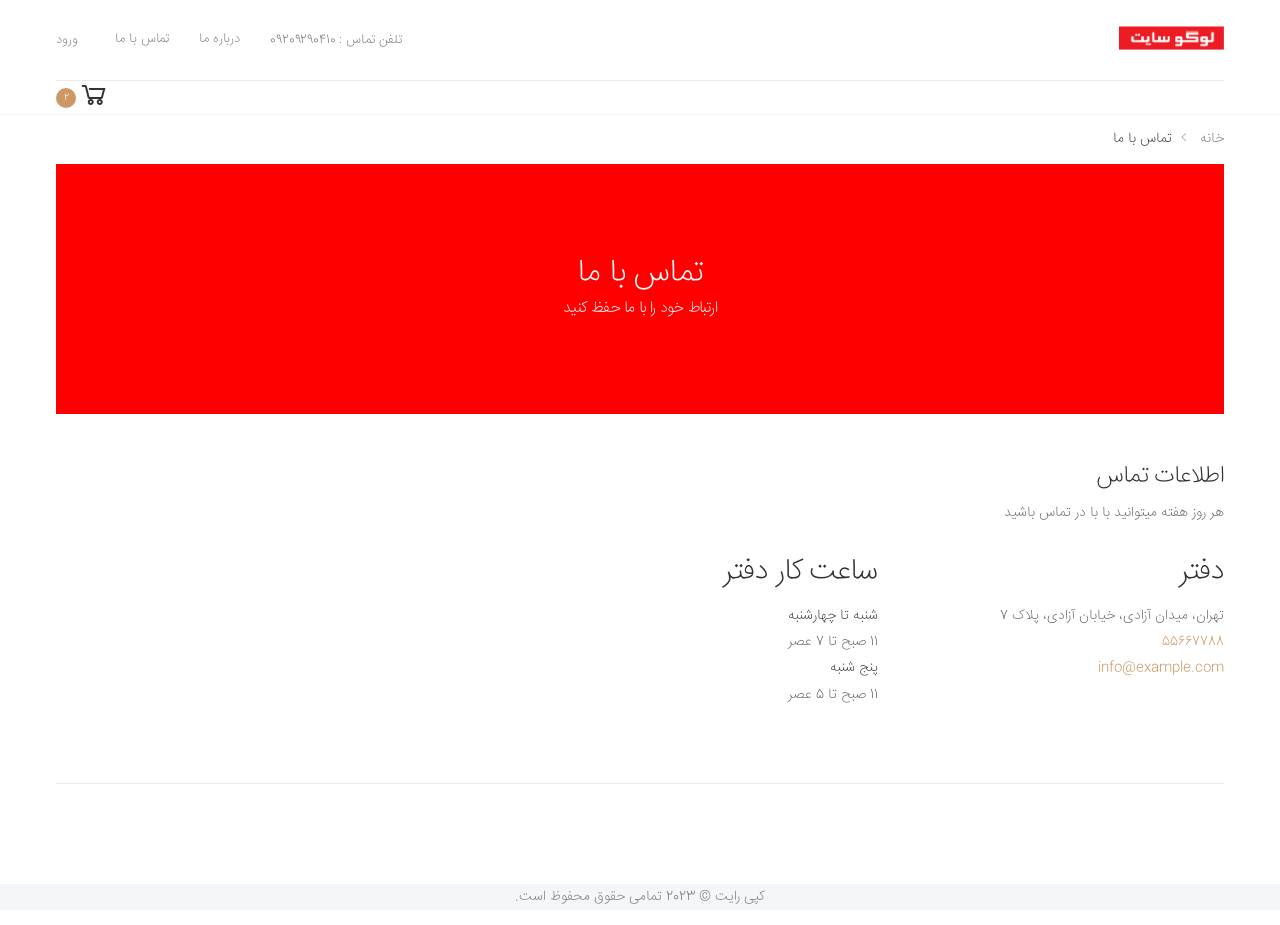
<file: contact.html>
<!DOCTYPE html>
<html lang="en" dir="rtl">

<head>
    
    <title>   پروژه </title>
    <link rel="stylesheet" href="css/bootstrap.min.css">
    <link rel="stylesheet" href="css/bootstrap-rtl.min.css">
   
    
   
    <link rel="stylesheet" href="css/style.css">
    <link rel="stylesheet" href="css/project.css">
</head>

<body>
    <div class="page-wrapper">

 
        <header class="header">
            <!-- هدر بالا -->
            <div class="header-top">
                <div class="container">
                                            <!-- هدر سمت راست -->

                    <div class="header-right">
                        <a href="index.html" class="logo">
                            <img src="images/logo.png" alt="لوگو سایت" width="105" height="25">
                        </a>
                    </div>

<!-- پایان هدر سمت راست -->

<!-- ********************************************************** -->


<!-- هدر سمت چپ  -->

                    <div class="header-left">
                        <ul class="top-menu">
                            <li>
                                <ul>
                                    <li><a href="tel:#"><i class="icon-phone"></i>تلفن تماس : 09209290410</a></li>
                                   
                                    <li><a href="about.html">درباره ما</a></li>
                                    <li><a href="contact.html">تماس با ما</a></li>
                                    <li><a href="login.html"><i class="icon-user"></i>ورود</a>
                                    </li>
                                </ul>
                            </li>
                        </ul>
                    </div>
                    <!-- پایان هدر چپ -->
                </div>
            </div>
            <!-- پایان  هدر بالا -->

<!-- ****************************************** -->


<!-- هدر پائین -->

            <div class="header-middle sticky-header">
                <div class="container">
                

                  

                    <!-- هدر سمت چپ -->

                    <div class="header-left">
                       
                            
                        </div>

                        <div class="dropdown cart-dropdown">
                            <a href="cart.html" class="dropdown-toggle" role="button" data-toggle="dropdown"
                                aria-haspopup="true" aria-expanded="false" data-display="static">
                                <i class="icon-shopping-cart"></i>
                                <span class="cart-count">2</span>
                            </a>
                        </div>

                    </div>

                    <!-- پایان هدر سمت چپ -->

                </div>

            </div>
            <!-- پایان هدر پائین -->

        </header>

        <main class="main">
            <nav aria-label="breadcrumb" class="breadcrumb-nav border-0 mb-0">
                <div class="container">
                    <ol class="breadcrumb">
                        <li class="breadcrumb-item"><a href="index.html">خانه</a></li>
                        <li class="breadcrumb-item active" aria-current="page">تماس با ما</li>
                    </ol>
                </div>
            </nav>
            <div class="container">
                <div class="page-header page-header-big text-center"
                    style="background-color: red;">
                    <h1 class="page-title text-white">تماس با ما<span class="text-white">ارتباط خود را با ما حفظ
                            کنید</span></h1>
                </div>
            </div>

            <div class="page-content  ">
                <div class="container">
                    <div class="row">
                        <div class="col-lg-6 mb-2 mb-lg-0">
                            <h2 class="title mb-1">اطلاعات تماس</h2>
                            <p class="mb-3 " style="text-align: right;" >هر روز هفته میتوانید با با در تماس باشید </p>
                            <div class="row">
                                <div class="col-sm-7" style="text-align: right;">
                                    <div class="contact-info">
                                        <h3>دفتر</h3>

                                        <ul class="contact-list">
                                            <li>
                                                <i class="icon-map-marker" style="text-align: right;"></i>
                                                تهران، میدان آزادی، خیابان آزادی، پلاک 7
                                            </li>
                                            <li>
                                                <i class="icon-phone"></i>
                                                <a href="tel:#">55667788</a>
                                            </li>
                                            <li>
                                                <i class="icon-envelope"></i>
                                                <a href="mailto:#">info@example.com</a>
                                            </li>
                                        </ul>
                                    </div>
                                </div>

                                <div class="col-sm-5" style="text-align: right;">
                                    <div class="contact-info">
                                        <h3>ساعت کار دفتر</h3>

                                        <ul class="contact-list">
                                            <li>
                                                <i class="icon-clock-o"></i>
                                                <span class="text-dark">شنبه تا چهارشنبه</span> <br>11 صبح تا 7 عصر
                                            </li>
                                            <li>
                                                <i class="icon-calendar"></i>
                                                <span class="text-dark">پنج شنبه</span> <br>11 صبح تا 5 عصر
                                            </li>
                                        </ul>
                                    </div>
                                </div>
                            </div>
                        </div>
                       
                    </div>

                    <hr class="mt-4 mb-5">

                 
                </div>
             
            </div>
        </main>

     
    </div>
  


<!-- **************************************************************************************** -->


            <!-- فوتر -->
            

            <footer class="footer">
           
                <div>
                  
                        <p class="text-center">کپی رایت © 2023 تمامی حقوق محفوظ است.</p>
                      
                   
                </div>
               
    
            </footer>
    <!-- پایان فوتر -->
    

</body>

</html>
</file>
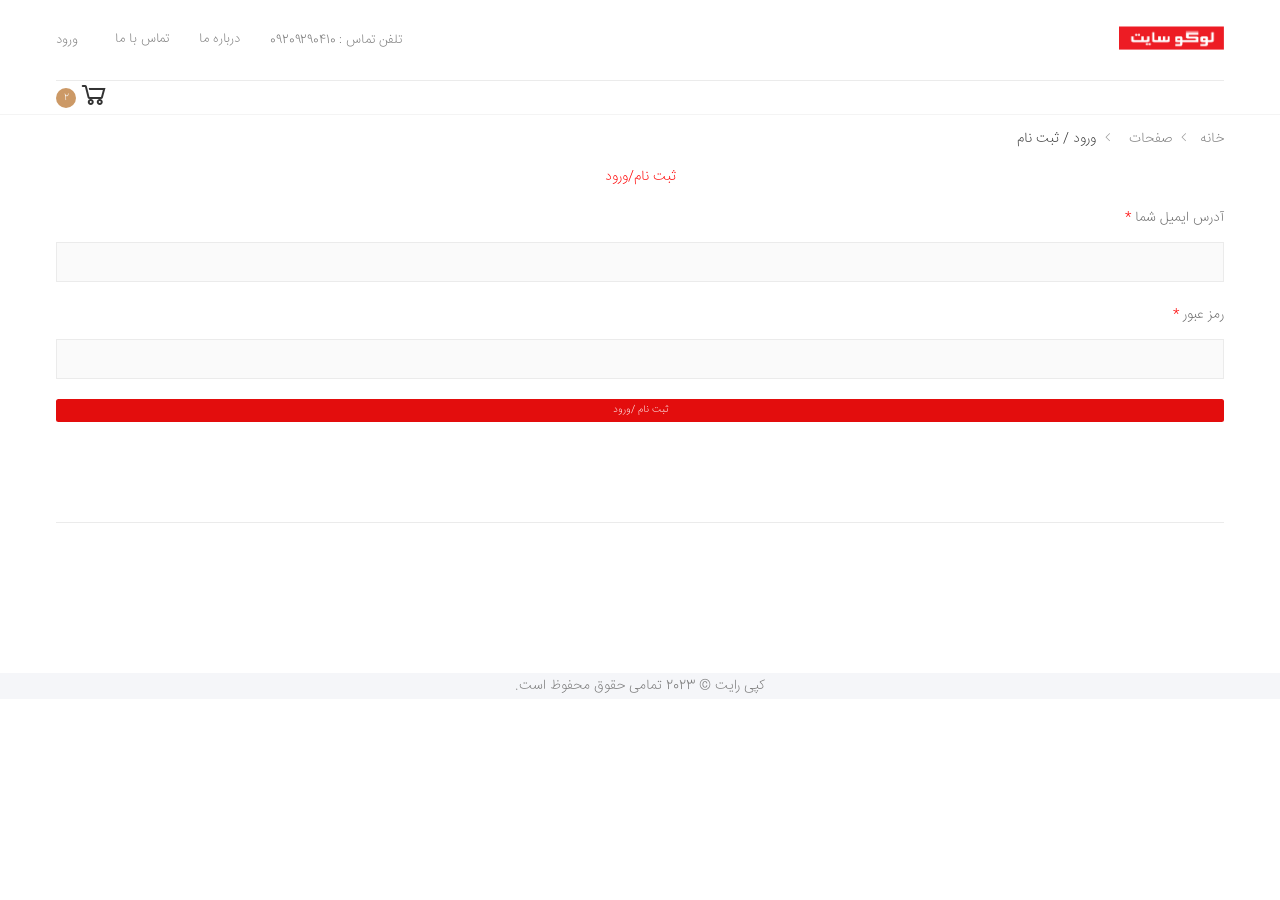
<file: login.html>
<!DOCTYPE html>
<html lang="en" dir="rtl">

<head>
    
    <title>   پروژه </title>
    <link rel="stylesheet" href="css/bootstrap.min.css">
    <link rel="stylesheet" href="css/bootstrap-rtl.min.css">
   

   
    <link rel="stylesheet" href="css/style.css">
    <link rel="stylesheet" href="css/project.css">
</head> 

<body>
    <div class="page-wrapper">
       
        <header class="header">
            <!-- هدر بالا -->
            <div class="header-top">
                <div class="container">
                                            <!-- هدر سمت راست -->

                    <div class="header-right">
                        <a href="index.html" class="logo">
                            <img src="images/logo.png" alt="لوگو سایت" width="105" height="25">
                        </a>
                    </div>

<!-- پایان هدر سمت راست -->

<!-- ********************************************************** -->


<!-- هدر سمت چپ  -->

                    <div class="header-left">
                        <ul class="top-menu">
                            <li>
                                <ul>
                                    <li><a href="tel:#"><i class="icon-phone"></i>تلفن تماس : 09209290410</a></li>
                                   
                                    <li><a href="about.html">درباره ما</a></li>
                                    <li><a href="contact.html">تماس با ما</a></li>
                                    <li><a href="login.html"><i class="icon-user"></i>ورود</a>
                                    </li>
                                </ul>
                            </li>
                        </ul>
                    </div>
                    <!-- پایان هدر چپ -->
                </div>
            </div>
            <!-- پایان  هدر بالا -->

<!-- ****************************************** -->


<!-- هدر پائین -->

            <div class="header-middle sticky-header">
                <div class="container">
                

                  

                    <!-- هدر سمت چپ -->

                    <div class="header-left">
                       
                            
                        </div>

                        <div class="dropdown cart-dropdown">
                            <a href="cart.html" class="dropdown-toggle" role="button" data-toggle="dropdown"
                                aria-haspopup="true" aria-expanded="false" data-display="static">
                                <i class="icon-shopping-cart"></i>
                                <span class="cart-count">2</span>
                            </a>
                        </div>

                    </div>

                    <!-- پایان هدر سمت چپ -->

                </div>

            </div>
            <!-- پایان هدر پائین -->

        </header>





            <nav aria-label="breadcrumb" class="breadcrumb-nav border-0 mb-0">
                <div class="container">
                    <ol class="breadcrumb">
                        <li class="breadcrumb-item"><a href="index.html">خانه</a></li>
                        <li class="breadcrumb-item"><a href="#">صفحات</a></li>
                        <li class="breadcrumb-item active" aria-current="page">ورود / ثبت نام</li>
                    </ol>
                </div>
            </nav>

<!-- ******************************************************** -->


            <!-- فرم ورود و ثبت نام -->

           
                <div class="container">
                    <div>
                        <div>
                            <ul style="text-align: center;" >
                               
                                <li>
                                    <a style="color: red;" 
                                       >ثبت نام/ورود</a>
                                </li>
                            </ul>
                            <div>
                               
                                <div >
                                    
                                    <form >
                                        <div>
                                            <label >آدرس ایمیل شما <span style="color: rgb(253, 6, 6);">*</span></label>
                                            <input type="email" class="form-control"
                                                name="register-email" >
                                        </div>

                                        <div>
                                            <label >رمز عبور <span style="color: rgb(253, 6, 6);">*</span></label>
                                            <input type="password" class="form-control" 
                                                name="register-password" >
                                        </div>

                                        <div>
                                           
                                            <a href="Admin/ltr/dashboard.html" class=" btn btn-primary btn-block" style="background-color:rgb(227, 13, 13); border: #c96;">ثبت  نام /ورود</a>
                                                   
                                         
                                          
                                        </div>
                                    </form>
                               
                                </div>
                            </div>
                        </div>
                    </div>
                </div>
          

<!-- پایان فرم ورود و ثبت نام -->

       


<div class="mb-6"></div>

          

<div class="mb-10"></div>

<div class="container">
    <hr class="mb-15">
</div>



        <!-- ******************************************************* -->
     
            <!-- فوتر -->
            

            <footer class="footer">
           
                <div >
                  
                        <p class="text-center">کپی رایت © 2023 تمامی حقوق محفوظ است.</p>
                      
                   
                </div>
               
    
            </footer>
    <!-- پایان فوتر -->
    </div>


  
 




</body>

</html>
</file>
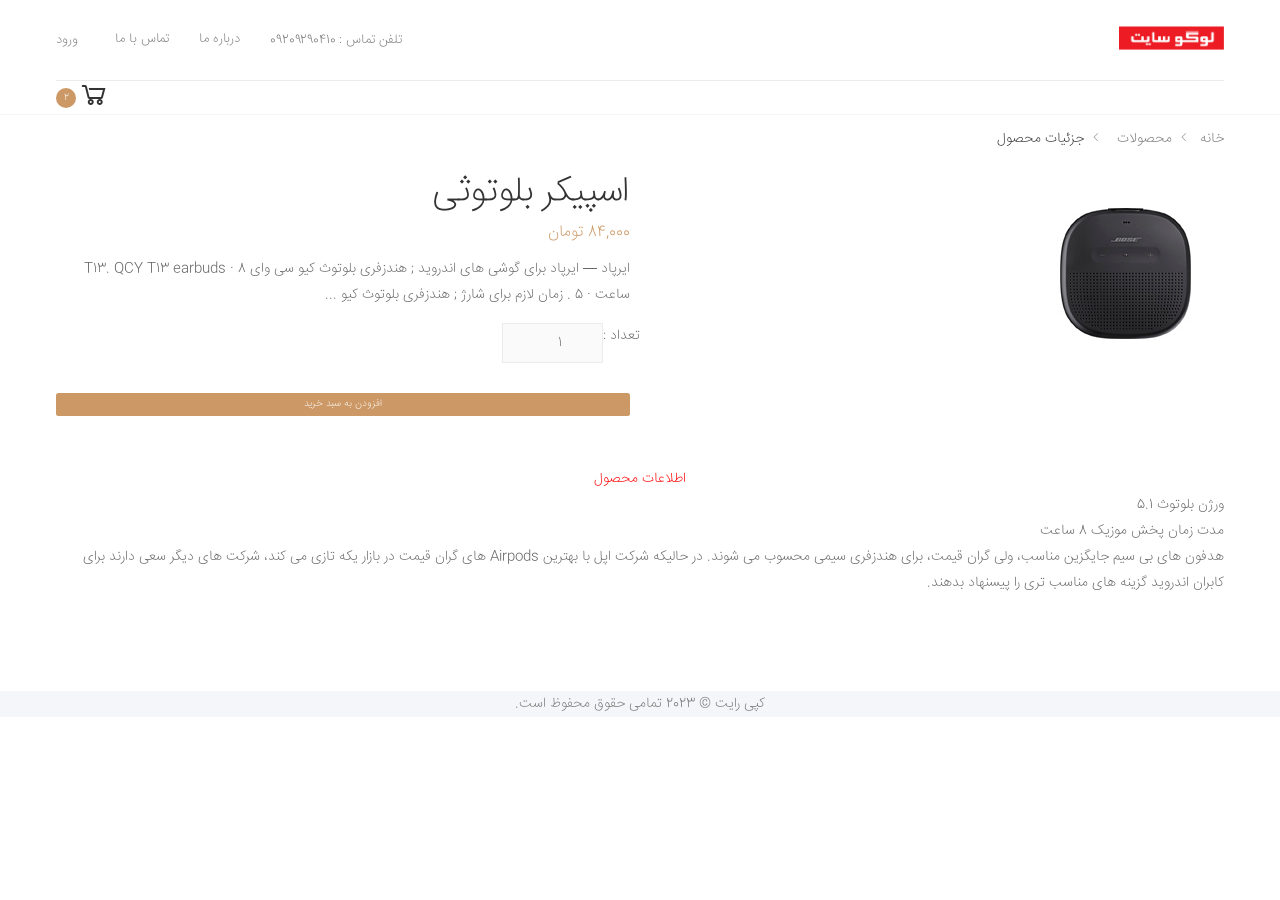
<file: product.html>
<!DOCTYPE html>
<html lang="en" dir="rtl">

<head>
    
    <title>   پروژه </title>
    <link rel="stylesheet" href="css/bootstrap.min.css">
    <link rel="stylesheet" href="css/bootstrap-rtl.min.css">
   
    
   
    <link rel="stylesheet" href="css/style.css">
    <link rel="stylesheet" href="css/project.css">
</head>

<body>
    <div class="page-wrapper">


          
        <header class="header">
            <!-- هدر بالا -->
            <div class="header-top">
                <div class="container">
                                            <!-- هدر سمت راست -->

                    <div class="header-right">
                        <a href="index.html" class="logo">
                            <img src="images/logo.png" alt="لوگو سایت" width="105" height="25">
                        </a>
                    </div>

<!-- پایان هدر سمت راست -->

<!-- ********************************************************** -->


<!-- هدر سمت چپ  -->

                    <div class="header-left">
                        <ul class="top-menu">
                            <li>
                                <ul>
                                    <li><a href="tel:#"><i class="icon-phone"></i>تلفن تماس : 09209290410</a></li>
                                   
                                    <li><a href="about.html">درباره ما</a></li>
                                    <li><a href="contact.html">تماس با ما</a></li>
                                    <li><a href="login.html"><i class="icon-user"></i>ورود</a>
                                    </li>
                                </ul>
                            </li>
                        </ul>
                    </div>
                    <!-- پایان هدر چپ -->
                </div>
            </div>
            <!-- پایان  هدر بالا -->

<!-- ****************************************** -->


<!-- هدر پائین -->

            <div class="header-middle sticky-header">
                <div class="container">
                

                  

                    <!-- هدر سمت چپ -->

                    <div class="header-left">
                       
                            
                        </div>

                        <div class="dropdown cart-dropdown">
                            <a href="cart.html" class="dropdown-toggle" role="button" data-toggle="dropdown"
                                aria-haspopup="true" aria-expanded="false" data-display="static">
                                <i class="icon-shopping-cart"></i>
                                <span class="cart-count">2</span>
                            </a>
                        </div>

                    </div>

                    <!-- پایان هدر سمت چپ -->

                </div>

            </div>
            <!-- پایان هدر پائین -->

        </header>

 
            
            <nav aria-label="breadcrumb" class="breadcrumb-nav border-0 mb-0">
                <div class="container d-flex align-items-center">
                    <ol class="breadcrumb">
                        <li class="breadcrumb-item"><a href="index.html">خانه</a></li>
                        <li class="breadcrumb-item"><a href="#">محصولات</a></li>
                        <li class="breadcrumb-item active" aria-current="page">جزئیات محصول</li>
                    </ol>

                 
                </div>
            </nav>

            <div class="page-content">
                <div class="container">


                     <!-- توضیحات کوتاه محصول -->


                    <div>
                        <div class="row">
                            <div class="col-md-6">
                                <div >
                                    <div class="row">
                                        <figure class="product-main-image">
                                            <img src="images/products/product-2.jpg"
                                             alt="تصویر محصول">

                                        </figure>

                               
                                    </div>
                                </div>
                            </div>

                            <div class="col-md-6">
                                <div style="text-align: right;">

                                    <!-- عنوان محصول -->

                                    <h1 class="product-title">اسپیکر بلوتوثی</h1>
                                 

                                 <!-- قیمت -->
                                    <div class="product-price">
                                        84,000 تومان
                                    </div>



                                    <!-- توضیحات محصول -->

                                    <div>
                                        <p>ایرپاد 
                                            —  ایرپاد برای گوشی های اندروید ; هندزفری بلوتوث کیو سی وای T13. QCY T13 earbuds · 8 ساعت · 5 . زمان لازم برای شارژ ; هندزفری بلوتوث کیو ...
                                            
                                        </p>
                                    </div>



                                    <!-- تعداد -->

                                 

                                    <div class="row">
                                        <label for="qty">تعداد : </label>
                                        <div class="product-details-quantity">
                                            <input type="number" id="qty" class="form-control" value="1" min="1"
                                                max="10" step="1" >
                                        </div>
                                    </div>


                                   <div class="mb-3"></div>

                                    <div  >
                                        <a href="#" class=" btn btn-primary btn-block " style="background-color:#c96; border: #c96;">افزودن به سبد خرید
                                                   
                                        </a>

                                        
                                    </div>
                                   
                                </div>
                            </div>
                        </div>
                    </div>
                    <div class="mb-5"></div>

                    <!-- پایان توضیحات کوتاه محصول -->

 


                    <!-- ******************************************************* -->

                                                <!-- اطلاعات محصول  -->

                    <div style="text-align: right;">
                        <ul >
                            <li style="text-align: center;">
                                <a style="color: red;">اطلاعات محصول</a>
                            </li>
                        
                        <div>
                            <div >
                               
                                <div>
                                  
                                 
                                    <ul>
                                        <li>ورژن بلوتوث
                                            5.1</li>
                                
                                        <li>مدت زمان پخش موزیک
                                            8 ساعت</li>
                                    </ul>
                                    <p>هدفون های بی سیم جایگزین مناسب، ولی گران قیمت، برای هندزفری سیمی محسوب می شوند. در حالیکه شرکت  اپل با بهترین Airpods های گران قیمت در بازار یکه تازی می کند، شرکت های دیگر سعی دارند برای کابران اندروید گزینه های مناسب تری را پیسنهاد بدهند.</p>

                                </div>
                            </div>  





                         


                        </div>
                    </div>

                  <!-- پایان اطلاعات محصول -->

               
                </div>
            </div>
      <div class="mb-3"></div>

            <!-- **************************************************************************************** -->


            <!-- فوتر -->
            

            <footer class="footer">
           
                <div >
                  
                        <p class="text-center">کپی رایت © 2023 تمامی حقوق محفوظ است.</p>
                      
                   
                </div>
               
    
            </footer>
    <!-- پایان فوتر -->
    

        
 

</body>

</html>
</file>
<file: css/style.css>
@charset "UTF-8";
@font-face {
  font-family: "iransans";
  src: url("../fonts/IRANSansWeb_Light.woff2") format("woff2");
  src: url("../fonts/IRANSansWeb_Light.woff") format("woff");
}

@font-face {
  font-family: "dana";
  src: url("../fonts/dana-fanum-regular.woff2") format("woff2");
  src: url("../fonts/dana-fanum-regular.woff") format("woff");
}

html {
  font-size: 62.5%;
  -webkit-text-size-adjust: 100%;
  -ms-text-size-adjust: 100%;
  font-size-adjust: 100%
}

body {
  font: normal 300 1.4rem/1.86 "iransans", "Poppins", sans-serif;
  color: #666;
  background-color: #fff;
  -webkit-font-smoothing: antialiased;
  -moz-osx-font-smoothing: grayscale;
  overflow-x: hidden
}

::-moz-selection {
  color: #fff;
  background-color: #cc9966;
}

::selection {
  color: #fff;
  background-color: #cc9966;
}

p {
  margin-bottom: 1.5rem;
}

span {
  font-family: "iransans";
}

ul,
ol {
  list-style: none;
  padding: 0;
  margin: 0 0 1.5rem;
}

b,
strong {
  font-weight: 700;
}

em,
i {
  font-style: italic;
}

hr {
  border: none;
  border-top: 1px solid #ebebeb;
  margin: 3rem auto 2.5rem;
}

sub,
sup {
  position: relative;
  font-size: 70%;
  line-height: 0;
  vertical-align: baseline;
}

sup {
  top: -.5em;
}

sub {
  bottom: -.25em;
}

img {
  display: block;
  max-width: 100%;
  height: auto;
}

input,
select {
  font-family: "iransans";
}


.bg-light-2 {
  background-color: #f9f9f9 !important;
}

.bg-lighter {
  background-color: #fafafa !important;
}

.bg-gray {
  background-color: #f4f5f8 !important;
}

.bg-primary {
  background-color: #cc9966 !important;
}

.bg-secondary {
  background-color: #a6c76c !important;
}

.bg-image {
  background-color: #ccc;
  background-size: cover;
  background-position: center center;
  background-repeat: no-repeat;
}

.bg-overlay {
  position: relative;
}

.bg-overlay:before {
  content: '';
  display: block;
  position: absolute;
  left: 0;
  right: 0;
  top: 0;
  bottom: 0;
  z-index: 1;
  opacity: .3;
  background-color: #333;
}

.bg-overlay .container,
.bg-overlay .container-fluid {
  position: relative;
  z-index: 2;
}

/* Animation for lazyload */
@keyframes rotating {
  from {
    transform: rotate(0deg);
  }

  to {
    transform: rotate(360deg);
  }
}

/* Type */
h1,
.h1,
h2,
.h2,
h3,
.h3,
h4,
.h4,
h5,
.h5,
h6,
.h6 {
  font-weight: 500;
  line-height: 1.1;
  margin-bottom: 1.4rem;
  color: #333333;
  letter-spacing: -.03em;
}

h1,
.h1 {
  font-size: 4rem;
}

h2,
.h2 {
  font-size: 3.6rem;
}

h3,
.h3 {
  font-size: 2.6rem;
}

h4,
.h4 {
  font-size: 2.2rem;
}

h5,
.h5 {
  font-size: 2rem;
  letter-spacing: -.025em;
}

h6,
.h6 {
  font-size: 1.6rem;
  letter-spacing: -.01em;
}

a {
  color: #cc9966;
  text-decoration: none;
  transition: color 0.3s ease;
}

a:hover,
a:focus {
  color: #bf8040;
  text-decoration: none;
}

.link-underline {
  box-shadow: 0 1px 0 0 #cc9966;
}

.text-primary {
  color: #cc9966 !important;
}



blockquote {
  position: relative;
  margin: 0 0 4.2rem;
  padding: 0;
  color: #777;
  font-style: italic;
  font-size: 1.6rem;
  line-height: 1.625;
}

blockquote p {
  max-width: 1120px;
}

blockquote.text-center p {
  margin-left: auto;
  text-align: center;
  margin-right: auto;
}

blockquote cite {
  font-style: normal;
  font-weight: 500;
  color: #333333;
  letter-spacing: -.01em;
  line-height: 1;
}

blockquote cite span {
  display: block;
  font-weight: 300;
  font-size: 1.4rem;
}

blockquote.text-white cite {
  color: #cccccc;
}

blockquote.text-white cite span {
  color: #777;
}

@media screen and (max-width: 768px) {
  html {
    overflow-x: hidden;
  }

  .details-action-wrapper .btn-product {
    display: block;
    text-align: right;
  }

  .details-action-wrapper .btn-compare {
    border: none !important;
    padding-right: 0;
    margin-right: 0;
  }
}

@media screen and (min-width: 768px) {

  h1,
  .h1 {
    font-size: 5rem;
  }

  h2,
  .h2 {
    font-size: 4rem;
  }

  h3,
  .h3 {
    font-size: 3rem;
  }

  h4,
  .h4 {
    font-size: 2.4rem;
  }
}

/* Layout */
.row {
  margin-left: -10px;
  margin-right: -10px;
}

.col-1,
.col-2,
.col-3,
.col-4,
.col-5,
.col-6,
.col-7,
.col-8,
.col-9,
.col-10,
.col-11,
.col-12,
.col,
.col-auto,
.col-sm-1,
.col-sm-2,
.col-sm-3,
.col-sm-4,
.col-sm-5,
.col-sm-6,
.col-sm-7,
.col-sm-8,
.col-sm-9,
.col-sm-10,
.col-sm-11,
.col-sm-12,
.col-sm,
.col-sm-auto,
.col-md-1,
.col-md-2,
.col-md-3,
.col-md-4,
.col-md-5,
.col-md-6,
.col-md-7,
.col-md-8,
.col-md-9,
.col-md-10,
.col-md-11,
.col-md-12,
.col-md,
.col-md-auto,
.col-lg-1,
.col-lg-2,
.col-lg-3,
.col-lg-4,
.col-lg-5,
.col-lg-6,
.col-lg-7,
.col-lg-8,
.col-lg-9,
.col-lg-10,
.col-lg-11,
.col-lg-12,
.col-lg,
.col-lg-auto,
.col-xl-1,
.col-xl-2,
.col-xl-3,
.col-xl-4,
.col-xl-5,
.col-xl-6,
.col-xl-7,
.col-xl-8,
.col-xl-9,
.col-xl-10,
.col-xl-11,
.col-xl-12,
.col-xl,
.col-xl-auto {
  padding-right: 10px;
  padding-left: 10px;
}

.no-gutters {
  margin-left: 0;
  margin-right: 0;
}

.no-gutters>.col,
.no-gutters>[class*=col-] {
  padding-left: 0;
  padding-right: 0;
}

.container {
  width: 1188px;
  max-width: 100%;
  padding-left: 10px;
  padding-right: 10px;
}





.main {
  flex: 1;
  width: 100%;
}

.page-content {
  padding-bottom: 5rem;
}

@media screen and (min-width: 992px) {
  .col-5col {
    -ms-flex: 0 0 20%;
    flex: 0 0 20%;
    max-width: 20%;
  }
}

.col-xl-5col {
  width: 100%;
  padding-left: 10px;
  padding-right: 10px;
}

.col-xl-4-5col {
  width: 100%;
  padding-left: 10px;
  padding-right: 10px;
}

.col-xl-2-5col {
  width: 100%;
  padding-left: 10px;
  padding-right: 10px;
}

.col-xl-3-5col {
  width: 100%;
  padding-left: 10px;
  padding-right: 10px;
}

@media screen and (min-width: 1200px) {
  .container-fluid {
    padding-left: 30px;
    padding-right: 30px;
  }

  .col-xl-5col {
    -ms-flex: 0 0 20%;
    flex: 0 0 20%;
    max-width: 20%;
  }

  .col-xl-4-5col {
    -ms-flex: 0 0 80%;
    flex: 0 0 80%;
    max-width: 80%;
  }

  .col-xl-2-5col {
    -ms-flex: 0 0 calc(40%);
    flex: 0 0 calc(40%);
    max-width: calc(40%);
  }

  .col-xl-3-5col {
    -ms-flex: 0 0 calc(60%);
    flex: 0 0 calc(60%);
    max-width: calc(60%);
  }

  .no-gutters .col-xl-2-5col {
    -ms-flex: 0 0 calc(40% + 8px);
    flex: 0 0 calc(40% + 8px);
    max-width: calc(40% + 8px);
  }

  .no-gutters .col-xl-3-5col {
    -ms-flex: 0 0 calc(60% - 8px);
    flex: 0 0 calc(60% - 8px);
    max-width: calc(60% - 8px);
  }
}

@media screen and (min-width: 1280px) {
  .container {
    max-width: 1200px;
  }
}

/* Extend grid - 1600px */
@media screen and (min-width: 1600px) {
  .container-fluid {
    padding-left: 70px;
    padding-right: 70px;
  }

  .col-xxl {
    -ms-flex-preferred-size: 0;
    flex-basis: 0;
    -ms-flex-positive: 1;
    flex-grow: 1;
    max-width: 100%;
  }

  .col-xxl-auto {
    -ms-flex: 0 0 auto;
    flex: 0 0 auto;
    width: auto;
    max-width: 100%;
  }

  .col-xxl-1 {
    -ms-flex: 0 0 8.333333%;
    flex: 0 0 8.333333%;
    max-width: 8.333333%;
  }

  .col-xxl-2 {
    -ms-flex: 0 0 16.666667%;
    flex: 0 0 16.666667%;
    max-width: 16.666667%;
  }

  .offset-xxl-2 {
    margin-left: 16.666667%;
  }

  .col-xxl-3 {
    -ms-flex: 0 0 25%;
    flex: 0 0 25%;
    max-width: 25%;
  }

  .col-xxl-4 {
    -ms-flex: 0 0 33.333333%;
    flex: 0 0 33.333333%;
    max-width: 33.333333%;
  }

  .col-xxl-5 {
    -ms-flex: 0 0 41.666667%;
    flex: 0 0 41.666667%;
    max-width: 41.666667%;
  }

  .col-xxl-6 {
    -ms-flex: 0 0 50%;
    flex: 0 0 50%;
    max-width: 50%;
  }

  .col-xxl-7 {
    -ms-flex: 0 0 58.333333%;
    flex: 0 0 58.333333%;
    max-width: 58.333333%;
  }

  .col-xxl-8 {
    -ms-flex: 0 0 66.666667%;
    flex: 0 0 66.666667%;
    max-width: 66.666667%;
  }

  .col-xxl-9 {
    -ms-flex: 0 0 75%;
    flex: 0 0 75%;
    max-width: 75%;
  }

  .col-xxl-10 {
    -ms-flex: 0 0 83.333333%;
    flex: 0 0 83.333333%;
    max-width: 83.333333%;
  }

  .col-xxl-11 {
    -ms-flex: 0 0 91.666667%;
    flex: 0 0 91.666667%;
    max-width: 91.666667%;
  }

  .col-xxl-12 {
    -ms-flex: 0 0 100%;
    flex: 0 0 100%;
    max-width: 100%;
  }

  .col-xxl-5col {
    -ms-flex: 0 0 20%;
    flex: 0 0 20%;
    max-width: 20%;
  }

  .col-xxl-4-5col {
    -ms-flex: 0 0 80%;
    flex: 0 0 80%;
    max-width: 80%;
  }

  .d-xxl-block {
    display: block !important;
  }

  .d-xxl-flex {
    display: flex !important;
  }
}

@media screen and (min-width: 1920px) {
  .container-fluid {
    max-width: 1920px;
    margin-left: auto;
    margin-right: auto;
  }
}

/*--------------------- 2.Headers -------------------- */
/* Header */
.header {
  width: 100%;
  background-color: #fff;
}

.header .container,
.header .container-fluid {
  position: relative;
  display: flex;
  align-items: center;
}

.header-left,
.header-center,
.header-left {
  display: flex;
  align-items: center;
}

.header-left {
  margin-right: auto;
  align-self: stretch;
}

.header-center {
  margin-left: auto;
  margin-right: auto;
}

.logo {
  display: block;
  margin-top: 2.55rem;
  margin-bottom: 2.95rem;
  flex-shrink: 0;
  min-height: 25px;
}

.logo img {
  display: block;
  max-width: 100%;
  height: auto;
}

.header-top {
  font-weight: 300;
  font-size: 1.3rem;
  line-height: 1.5;
  letter-spacing: 0;
  color: #777;
  margin-bottom: .1rem;
}

.header-top a {
  color: inherit;
}

.header-top a:hover,
.header-top a:focus {
  color: #cc9966;
}

.header-top .container,
.header-top .container-fluid {
  position: relative;
}

.header-top .container:after,
.header-top .container-fluid:after {
  content: '';
  display: block;
  height: 1px;
  position: absolute;
  bottom: -1px;
  left: 10px;
  right: 10px;
  background-color: #ebebeb;
}



  @media screen and (min-width: 1200px) {
    .header-top .container-fluid:after {
      left: 30px;
      right: 30px;
    }
  }

  @media screen and (min-width: 1600px) {
    .header-top .container-fluid:after {
      left: 70px;
      right: 70px;
    }
  }

  .top-menu {
    text-transform: uppercase;
    letter-spacing: -.01em;
    margin: 0;
  }

  .top-menu>li {
    position: relative;
  }

  .top-menu>li>a {
    display: none;
  }

.top-menu ul {
  display: flex;
  align-items: center;
}

.top-menu li+li {
  margin-right: 3rem;
}

.top-menu a {
  display: inline-flex;
  align-items: center;
}

.top-menu i {
  font-size: 1.5rem;
  margin-left: .8rem;
  line-height: 1;
}

.top-menu i.icon-heart-o {
  margin-top: -.2rem;
}

.top-menu span {
  color: #cc9966;
  margin-right: .3rem;
}

.header-dropdown {
  position: relative;
  padding-top: .8rem;
  padding-bottom: .8rem;
}

.header-dropdown+.header-dropdown {
  margin-right: 2.9rem;
}

.header-dropdown>a,
.header-dropdown>span {
  position: relative;
  display: inline-flex;
  padding-top: .2rem;
  padding-bottom: .2rem;
  padding-left: 2.2rem;
  align-items: center;
  text-transform: uppercase;
}

.header-dropdown>a::after,
.header-dropdown>span::after {
  font-family: "molla";
  content: '\f110';
  position: absolute;
  left: 0;
  top: 50%;
  display: inline-block;
  font-size: 1.2rem;
  line-height: 1;
  margin-top: -.7rem;
}

.header-dropdown a:hover,
.header-dropdown a:focus {
  text-decoration: none;
}

.header-menu {
  position: absolute;
  right: -1.5rem;
  top: 100%;
  z-index: 20;
  padding-top: .6rem;
  padding-bottom: .6rem;
  min-width: 100%;
  visibility: hidden;
  opacity: 0;
  background-color: #fff;
  box-shadow: 2px 5px 8px rgba(51, 51, 51, 0.05), -2px 5px 8px rgba(51, 51, 51, 0.05);
  transition: all .25s;
  margin-top: 1px;
}

.header-dropdown:first-child .header-menu {
  right: 0;
}

.header-menu:before {
  content: '';
  display: block;
  width: 100%;
  height: .1rem;
  position: absolute;
  top: -1px;
  left: 0;
}

.header-dropdown:hover>.header-menu,
.header-dropdown:focus>.header-menu {
  visibility: visible;
  opacity: 1;
}

.header-menu ul {
  list-style: none;
  padding: 0;
  margin: 0;
}

.header-menu ul li {
  margin: 0;
}

.header-menu ul a {
  padding: .3rem 1.5rem;
  display: flex;
  align-items: center;
  white-space: nowrap;
}

.header-menu a {
  color: inherit;
}

.header-menu a:hover,
.header-menu a:focus {
  color: #cc9966;
}

.header-right .header-menu,
.header-right .header-dropdown:first-child .header-menu {
  left: auto;
  right: 0;
}

.header-right .top-menu+.header-dropdown {
  margin-right: 2.5rem;
}

.header-middle {
  border-bottom: .1rem solid #f4f4f4;
}

.header-middle .menu>li>a {
  letter-spacing: .01em;
}

.header-middle .menu.sf-arrows>li>.sf-with-ul {
  padding-left: 1.5rem;
}

.cart-dropdown,
.compare-dropdown {
  display: flex;
  align-self: stretch;
  align-items: center;
}

.cart-dropdown .dropdown-toggle,
.compare-dropdown .dropdown-toggle {
  position: relative;
  display: flex;
  align-items: center;
  text-decoration: none !important;
  line-height: 1;
  color: #333;
}

.cart-dropdown .dropdown-toggle::after,
.compare-dropdown .dropdown-toggle::after {
  display: none;
}

.cart-dropdown .dropdown-menu,
.compare-dropdown .dropdown-menu {
  display: block;
  width: 300px;
  z-index: 100;
  font-size: 1.3rem;
  z-index: 1001;
  border: none;
  margin: 1px 0 0;
  padding: 2.2rem 3rem 2.5rem;
  border-radius: 0;
  border: none;
  box-shadow: 5px 10px 16px rgba(51, 51, 51, 0.05), -5px 10px 16px rgba(51, 51, 51, 0.05);
  background-color: #fff;
  visibility: hidden;
  opacity: 0;
  transition: all .25s;
}

.cart-dropdown .dropdown-menu:before,
.compare-dropdown .dropdown-menu:before {
  content: '';
  display: block;
  position: absolute;
  bottom: 100%;
  left: 0;
  right: 0;
  height: 1px;
}

.cart-dropdown .dropdown-menu.dropdown-menu-right,
.compare-dropdown .dropdown-menu.dropdown-menu-right {
  left: -1px;
}

.cart-dropdown .btn-remove,
.compare-dropdown .btn-remove {
  position: absolute;
  top: 50%;
  left: -.55rem;
  display: flex;
  align-items: center;
  justify-content: center;
  width: 2.4rem;
  height: 2.4rem;
  color: #cccccc;
  font-size: 1.3rem;
  line-height: 1;
  text-align: center;
  margin-top: -1.2rem;
}

.cart-dropdown .btn-remove:hover,
.cart-dropdown .btn-remove:focus,
.compare-dropdown .btn-remove:hover,
.compare-dropdown .btn-remove:focus {
  color: #333333;
}

.cart-dropdown:hover .dropdown-toggle,
.cart-dropdown.show .dropdown-toggle,
.compare-dropdown:hover .dropdown-toggle,
.compare-dropdown.show .dropdown-toggle {
  color: #cc9966;
}

.cart-dropdown:hover .dropdown-menu,
.cart-dropdown.show .dropdown-menu,
.compare-dropdown:hover .dropdown-menu,
.compare-dropdown.show .dropdown-menu {
  visibility: visible;
  opacity: 1;
}

.compare-dropdown {
  padding-right: 2.5rem
}

.compare-dropdown .dropdown-toggle {
  font-size: 2.6rem;
}

.compare-products {
  list-style: none;
  padding: 0;
  margin: 0;
}

.compare-product {
  position: relative;
  padding: .5rem 0;
  margin: 0;
  box-shadow: none !important;
}

.compare-product:hover {
  box-shadow: none;
}

.compare-product-title {
  color: #666666;
  font-weight: 300;
  font-size: 1.3rem;
  line-height: 1.35;
  margin: 0;
  text-align: right;
  letter-spacing: -.01em;
}

.compare-product-title a {
  color: inherit;
}

.compare-product-title a:hover,
.compare-product-title a:focus {
  color: #cc9966;
}

.compare-actions {
  display: flex;
  align-items: center;
  margin-top: 2rem;
}

.compare-actions .action-link {
  font-size: 1.3rem;
  color: #666666;
}

.compare-actions .action-link:hover,
.compare-actions .action-link:focus {
  color: #cc9966;
  text-decoration: underline;
}

.compare-actions .btn {
  font-size: 1.3rem;
  min-width: 110px;
  margin-right: auto;
  padding-top: .65rem;
  padding-bottom: .65rem;
}

.cart-dropdown {
  padding-right: 2.5rem
}

.cart-dropdown .dropdown-toggle {
  font-size: 3.2rem;
}

.cart-dropdown .dropdown-toggle i {
  display: inline-block;
  margin-top: -3px;
}

.cart-dropdown .cart-count {
  display: flex;
  align-items: center;
  justify-content: center;
  min-width: 2rem;
  height: 2rem;
  border-radius: 50%;
  font-weight: 400;
  font-size: 1rem;
  margin-right: .2rem;
  margin-top: .1rem;
  color: #fff;
  background-color: #cc9966;
}

.cart-dropdown .dropdown-cart-products {
  margin-top: -1rem;
}

.cart-product-qty {
  float: right;
  margin-left: .5rem;
}

.cart-dropdown .product {
  position: relative;
  display: flex;
  align-items: flex-start;
  padding: 1.6rem 0 1.6rem 2.4rem;
  box-shadow: none;
  margin: 0 !important;
  border: none;
  border-bottom: 1px solid #ebebeb;
  box-shadow: none !important;
}

.cart-dropdown .product-image-container {
  position: relative;
  max-width: 60px;
  margin: 0;
  margin-right: auto;
}

.cart-dropdown .product-title {
  font-weight: 400;
  font-size: 1.3rem;
  line-height: 1.3;
  color: #666;
  text-align: left;
  margin-bottom: .4rem;
}

.cart-dropdown .product-title a {
  color: inherit;
  display: block;
  text-align: right;
}

.cart-dropdown .product-title a:hover,
.cart-dropdown .product-title a:focus {
  color: #cc9966;
}

.cart-dropdown .product-cart-details {
  font-weight: 400;
  max-width: 150px;
  font-size: 1.3rem;
  color: #999999;
  text-align: right;
}

.dropdown-cart-total {
  padding: 1rem 0 .5rem;
  display: flex;
  align-items: flex-end;
  font-size: 1.4rem;
  font-weight: 400;
  text-transform: uppercase;
  color: #666666;
  margin-bottom: 1.1rem;
}

.dropdown-cart-total .cart-total-price {
  font-size: 1.5rem;
  margin-right: auto;
}

.dropdown-cart-action {
  display: flex;
  align-items: center;
  justify-content: space-between;
  padding: 0 0 .5rem;
}

.dropdown-cart-action .btn {
  font-size: 1.3rem;
  min-width: 110px;
  padding-top: .75rem;
  padding-bottom: .75rem;
}

.wishlist-link {
  display: flex;
  align-items: center;
  justify-content: center;
  color: #666666;
  font-size: 2.6rem;
  line-height: 1;
  margin-right: 2.4rem;
}

.wishlist-link i {
  display: inline-block;
  margin-top: -2px;
}

.wishlist-link .wishlist-count {
  display: flex;
  align-items: center;
  justify-content: center;
  min-width: 2rem;
  height: 2rem;
  border-radius: 50%;
  font-weight: 400;
  font-size: 1rem;
  line-height: 1;
  margin-right: .7rem;
  margin-top: .1rem;
  color: #fff;
  background-color: #cc9966;
}

.wishlist-link:hover,
.wishlist-link:focus {
  color: #cc9966;
}



.mobile-menu-toggler {
  border: none;
  background: transparent;
  color: #666666;
  padding: .2rem .25rem;
  font-size: 2.8rem;
  line-height: 1;
  display: flex;
  align-items: center;
  justify-content: center;
  cursor: default;
  margin-left: 1rem;
  margin-right: 1rem;
}

.header-bottom .mobile-menu-toggler {
  margin-top: .55rem;
  margin-bottom: .55rem;
  margin-right: -.4rem;
}

.menu .megamenu.demo {
  height: 65vh;
  overflow-x: hidden;
  overflow-y: scroll;
}

.menu .megamenu.demo::-webkit-scrollbar {
  height: 10px;
  width: 7px;
}

.menu .megamenu.demo::-webkit-scrollbar-thumb {
  background: #ebebeb;
  border-radius: 10px;
}

.menu .megamenu.demo::-webkit-scrollbar-track {
  background: #fff;
  border-radius: 10px;
  margin: 8px;
  width: 100%;
}

.menu .megamenu.demo .demo-item.hidden {
  opacity: 0;
  max-height: 0;
  padding-bottom: 0;
  overflow: hidden;
  transform: translateY(50px);
  transition: all 0.5s;
}

.menu .megamenu.demo .demo-item.show {
  opacity: 1;
  max-height: 100%;
  padding-bottom: 3rem;
  transform: translateY(0);
}

.disabled-hidden {
  opacity: 0;
  width: 0;
  height: 0;
  padding: 0 !important;
  overflow: hidden;
}

.header-intro-clearance .header-middle .header-right,
.header-intro-clearance .header-bottom .header-right {
  flex: 0 0 calc((100% + 20px) / 4);
  max-width: calc((100% + 20px) / 4);
  margin: 0;
}

.header-intro-clearance .header-middle .header-center,
.header-intro-clearance .header-bottom .header-center {
  flex: 0 0 calc((100% + 20px) / 2 - 20px);
  max-width: calc((100% + 20px) / 2 - 20px);
  margin: 0;
}

.header-intro-clearance .header-middle .header-left,
.header-intro-clearance .header-bottom .header-left {
  margin-right: auto;
}

.header-intro-clearance .header-bottom .menu>li>a {
  font-size: 1.4rem;
  letter-spacing: -.01em;
  text-transform: none;
}

.header-intro-clearance .header-bottom .menu>li>a::before {
  top: 0;
}

.header-intro-clearance .header-bottom .menu.sf-arrows>li>.sf-with-ul::after {
  left: 1.3rem
}

.header-intro-clearance .header-bottom .menu>li+li {
  margin-right: .7rem
}

.header-intro-clearance .header-bottom .header-left {
  align-self: stretch;
}

.header-intro-clearance .header-bottom .header-right p {
  padding-right: .5rem;
  font-size: 1.4rem;
  font-weight: 500;
  letter-spacing: -.01em;
}

.header-intro-clearance .header-bottom .header-right .highlight {
  color: #333;
}

.header-intro-clearance .header-bottom .header-right i {
  color: #333;
  font-size: 1.6rem;
  letter-spacing: -.01em;
  margin-left: 1.5rem;
}

.header-intro-clearance .header-bottom .container::before {
  position: absolute;
  content: '';
  right: 28.5rem;
  height: 1.5rem;
  width: .1rem;
  top: 50%;
  background-color: #ccc;
  transform: translateY(-50%);
}

.header-intro-clearance .header-bottom .container::after {
  position: absolute;
  content: '';
  left: 28rem;
  height: 1.5rem;
  width: .1rem;
  top: 50%;
  background-color: #ccc;
  transform: translateY(-50%);
}

.header-intro-clearance .header-middle .header-right p {
  font-size: 1.1rem;
}

.header-intro-clearance .top-menu {
  text-transform: none;
}

.header-intro-clearance .header-dropdown>a,
.header-intro-clearance .header-dropdown>span {
  padding-left: 1.8rem;
  text-transform: none;
}

.header-intro-clearance .header-dropdown>a:after,
.header-intro-clearance .header-dropdown>span:after {
  font-size: 1rem;
  margin-top: -.6rem;
}

.header-intro-clearance .dropdown.category-dropdown {
  width: 275px;
  max-width: 95%;
}

.header-intro-clearance .dropdown.category-dropdown .dropdown-toggle {
  color: #333;
  text-transform: none;
  padding-right: 5.5rem;
  min-width: 100%;
}

.header-intro-clearance .dropdown.category-dropdown .dropdown-toggle i {
  font-size: 1rem;
  position: absolute;
  left: 1.5rem
}

.header-intro-clearance .dropdown.category-dropdown .dropdown-toggle::before {
  height: 0;
}

.header-intro-clearance .dropdown.category-dropdown .dropdown-toggle::after {
  font-weight: 400;
  position: absolute;
  margin-right: 0;
  right: 1.5rem
}

.header-intro-clearance .header-menu ul {
  display: block;
}

.header-intro-clearance .top-menu:not(.top-link-menu) .header-menu li+li {
  margin-right: 0
}

.header-intro-clearance .account,
.header-intro-clearance .wishlist,
.header-intro-clearance .compare-dropdown,
.header-intro-clearance .cart-dropdown {
  display: flex;
  align-self: stretch;
  align-items: initial;
}

.header-intro-clearance .account>a,
.header-intro-clearance .wishlist>a,
.header-intro-clearance .compare-dropdown>a,
.header-intro-clearance .cart-dropdown>a {
  display: flex;
  flex-direction: column;
  align-items: center;
  justify-content: center;
}

.header-intro-clearance div.icon {
  position: relative;
  height: 3.2rem;
}

.header-intro-clearance .account a {
  font-size: 3rem;
  color: #333;
  line-height: 1;
}

.header-intro-clearance .wishlist a {
  font-size: 2.8rem;
  color: #333;
  line-height: 1;
}

.header-intro-clearance .cart-dropdown .cart-count,
.header-intro-clearance .wishlist .wishlist-count {
  min-width: 1.6rem;
  height: 1.6rem;
}

.header-intro-clearance .wishlist .wishlist-count {
  display: flex;
  align-items: center;
  justify-content: center;
  border-radius: 50%;
  font-weight: 400;
  font-size: 1rem;
  line-height: 1;
  color: #fff;
}

.header-intro-clearance .wishlist .wishlist-count {
  position: absolute;
  top: 0;
  left: -.5rem;
}

.header-intro-clearance .cart-dropdown .cart-count {
  position: absolute;
  top: 0;
  left: -.3rem;
}

.header-intro-clearance .cart-dropdown,
.header-intro-clearance .wishlist,
.header-intro-clearance .account {
  padding-right: 3rem;
}

.header-intro-clearance .cart-dropdown .dropdown-toggle,
.header-intro-clearance .wishlist .dropdown-toggle,
.header-intro-clearance .account .dropdown-toggle {
  color: #333;
}

@media screen and (min-width: 992px) {
  .mobile-menu-toggler {
    display: none;
  }
}

@media screen and (min-width: 1600px) {
  .header .container-fluid .megamenu-container {
    position: relative;
  }

  .header .container-fluid .megamenu-container .megamenu {
    left: auto;
    width: 1170px;
  }
}

@media screen and (max-width: 1199px) {
  .header-search .search-wrapper-wide {
    width: 480px;
  }

  .header-search-extended {
    margin-right: 10rem;
  }

  .header-search-extended .btn {
    flex: 0 0 50px;
    max-width: 50px;
  }
}

@media screen and (max-width: 991px) {
  .top-menu:not(.top-link-menu) {
    display: flex;
    text-align: right;
    align-items: center;
    align-self: stretch;
  }

  .top-menu:not(.top-link-menu)>li {
    display: flex;
    align-items: center;
    align-self: stretch;
    padding-left: 2.2rem;
  }

  .top-menu:not(.top-link-menu)>li>a {
    display: block;
    padding-left: 0;
    padding-right: 0;
  }

  .top-menu:not(.top-link-menu)>li::after {
    font-family: "molla";
    content: '\f110';
    position: absolute;
    left: 0;
    top: 50%;
    display: inline-block;
    font-size: 1.2rem;
    line-height: 1;
    margin-top: -.7rem;
  }

  .top-menu:not(.top-link-menu) ul {
    display: block;
    position: absolute;
    left: 0;
    top: 100%;
    z-index: 20;
    padding-top: .6rem;
    padding-bottom: .6rem;
    min-width: 180px;
    visibility: hidden;
    opacity: 0;
    margin-top: 1px;
    background-color: #fff;
    box-shadow: 2px 5px 8px rgba(51, 51, 51, 0.05), -2px 5px 8px rgba(51, 51, 51, 0.05);
    text-transform: capitalize;
  }

  .top-menu:not(.top-link-menu) ul:before {
    content: '';
    display: block;
    width: 100%;
    height: .1rem;
    position: absolute;
    top: -1px;
    left: 0;
  }

  .top-menu:not(.top-link-menu):hover ul,
  .top-menu:not(.top-link-menu):focus ul {
    visibility: visible;
    opacity: 1;
  }

  .top-menu:not(.top-link-menu) li+li {
    margin-right: 0 !important;
  }

  .top-menu:not(.top-link-menu) a {
    padding: .3rem 1.5rem;
  }

  .header-left .top-menu ul {
    left: auto;
    right: 0
  }

  .header-search {
    display: none;
  }

  .header-search-extended {
    margin-right: 0;
  }

  .header-search-extended .btn {
    height: 40px;
  }

  .header-search-extended .form-control {
    height: 38px;
    padding-top: .9rem;
    padding-bottom: .9rem;
  }

  .header-search-extended select {
    height: 38px;
    line-height: 38px;
  }

  .header-search-visible .search-toggle {
    display: block;
  }

  .header-search-visible .header-search-wrapper {
    position: absolute;
    right: -10rem;
    top: 100%;
    margin-top: .8rem;
    display: none;
    border-width: .4rem;
  }

  .header-search-visible .header-search-wrapper:before {
    content: '';
    display: block;
    width: 0;
    height: 0;
    position: absolute;
    right: 10rem;
    bottom: 100%;
    border-style: solid;
    border-width: 0 11px 13px 11px;
    border-color: transparent transparent #ebebeb transparent;
  }

  .header-bottom {
    display: none;
  }
}

@media screen and (max-width: 767px) {
  .header-search .search-wrapper-wide {
    width: 420px;
  }

  .header-search .select-custom {
    flex: 0 0 180px;
    max-width: 180px;
  }
}

@media screen and (max-width: 575px) {
  .header-search .search-wrapper-wide {
    width: 300px;
  }

  .header-search .select-custom {
    display: none;
  }

  .compare-dropdown,
  .wishlist-link {
    display: none;
  }

  .cart-dropdown {
    padding-right: 1.4rem;
  }
}

@media (max-width: 340px) {
  .header-search .search-wrapper-wide {
    width: 260px;
  }

  .compare-dropdown,
  .wishlist,
  .account,
  .wishlist-link {
    display: none !important;
  }
}

/*--------------------- 2.1.Menu -------------------- */
.main-nav {
  margin-right: 2rem;
  display: none;
}

/* Menu Structure */
.menu,
.menu ul {
  margin: 0;
  padding: 0;
  list-style: none;
}

.menu {
  display: flex;
  align-items: center;
}

.menu li {
  position: relative;
  text-align: right;
}

.menu li:hover>ul,
.menu li:hover>.megamenu,
.menu li.show>ul,
.menu li.show>.megamenu {
  display: block;
}

.menu .megamenu-container {
  position: static;
}

.menu ul {
  position: absolute;
  display: none;
  top: 100%;
  right: 0;
  z-index: 1002;
}

.menu ul ul {
  top: -1.6rem;
  right: 100%;
}

.menu .megamenu {
  display: none;
  position: absolute;
  left: 1.5rem;
  right: 1.5rem;
  top: 100%;
  z-index: 1002;
}

.menu .megamenu.megamenu-sm {
  right: 0;
  left: auto;
  width: 456px;
}

.menu .megamenu.megamenu-md {
  right: -10rem;
  left: auto;
  width: 694px;
}

.menu .megamenu>ul,
.menu .megamenu div>ul {
  display: block;
  position: static;
  left: auto;
  right: auto;
  top: auto;
  bottom: auto;
  box-shadow: none;
  margin-top: 0;
  padding: 0;
  min-width: 0;
}

.menu ul,
.menu .megamenu {
  margin-top: 1px;
}

.menu ul:before,
.menu .megamenu:before {
  content: '';
  display: block;
  position: absolute;
  bottom: 100%;
  height: 1px;
  left: 0;
  right: 0;
}

.menu ul ul,
.menu .megamenu ul {
  margin-top: 0;
}

.menu a:not(.btn) {
  display: block;
  position: relative;
  text-decoration: none;
}

.menu a:not(.btn):focus {
  outline: none !important;
}




/* Header */
.header-4 .header-top {
  font-weight: 400;
  font-size: 1.4rem;
  background-color: #f5f6f9;
  margin-bottom: 0;
  letter-spacing: -.01em;
}

.header-4 .header-top .container:after {
  display: none;
}

.header-4 .header-top .header-left i {
  font-size: 1.6rem;
  margin-left: .5rem;
}

.header-4 .header-dropdown {
  padding-top: .75rem;
  padding-bottom: .75rem;
}

.header-4 .header-dropdown+.header-dropdown {
  margin-left: 2rem;
}

.header-4 .header-dropdown>a,
.header-4 .header-dropdown>span {
  font-weight: 300;
  text-transform: initial;
}

.header-4 .header-menu {
  margin-top: 0;
}

.header-4 .top-menu {
  text-transform: capitalize;
}

.header-4 .top-menu i {
  font-size: 1.6rem;
}

.header-4 .top-menu li+li {
  margin-right: 4rem;
}

.header-4 .header-middle {
  border-bottom: none;
  margin-bottom: .1rem;
}

.header-4 .header-search-extended {
  margin-top: 2.1rem;
  margin-bottom: 2.1rem;
}

.header-4 .compare-dropdown .dropdown-toggle {
  font-size: 3rem;
}

.header-4 .cart-dropdown .dropdown-toggle {
  font-size: 3.2rem;
}

.header-4 .cart-dropdown,
.header-4 .compare-dropdown {
  padding-right: 3rem;
}

.header-4 .cart-dropdown:not(:hover):not(.show) .dropdown-toggle,
.header-4 .compare-dropdown:not(:hover):not(.show) .dropdown-toggle {
  color: #333;
}

.header-4 .wishlist-link:not(:hover):not(:focus),
.header-4 .search-toggle:not(:hover):not(:focus),
.header-4 .mobile-menu-toggler {
  color: #333;
}

.header-4.header-intro-clearance .header-search .header-search-wrapper {
  border-color: #ccc;
}

.header-4 .header-bottom {
  background-color: #fff;
}

.header-4 .header-bottom .container::before {
  height: 0;
}

.header-4 .menu ul,
.header-4 .menu .megamenu {
  margin-top: 0;
}

.header-4 .dropdown.category-dropdown {
  background-color: #f8f8f8;
}

.header-4 .dropdown.category-dropdown .dropdown-toggle:not(:hover):not(:focus) {
  color: #cc9966;
}

.header-4 .header-search-extended .btn {
  max-width: 40px;
  margin-right: 1rem;
  height: 46px;
  font-size: 2.2rem;
}

.header-4 .header-search-extended .form-control {
  border-top-right-radius: 3rem;
  border-bottom-right-radius: 3rem;
  padding-right: 0;
  height: 44px;
  padding: 1rem .5rem 1rem 2.4rem;
}

.header-4 .btn-primary:hover,
.header-4 .btn-primary:focus,
.header-4 .btn-primary.focus,
.header-4 .btn-primary:not(:disabled):not(.disabled):active,
.header-4 .btn-primary:not(:disabled):not(.disabled).active,
.header-4 .show>.btn-primary.dropdown-toggle {
  color: #cc9966;
  background-color: transparent;
}

.header-4 .dropdown.category-dropdown .dropdown-toggle:not(:hover):not(:focus) {
  color: #333 !important;
}

@media screen and (min-width: 992px) {
  .header-4 .header-search-extended {
    margin-left: 7rem;
  }
}

@media screen and (min-width: 1200px) {
  .header-4 .header-search-extended {
    margin-left: 15rem;
  }
}

@media screen and (max-width: 991px) {
  .header-4 .header-search-visible .header-search-wrapper:before {
    border-bottom-color: #cc9966;
  }
}

@media screen and (max-width: 575px) {

  .header-4 .cart-dropdown,
  .header-4 .compare-dropdown,
  .header-4 .wishlist {
    padding-right: 1.4rem;
  }
}



/* Skin structure */
::-moz-selection {
  background-color: #c96;
}

::selection {
  background-color: #c96;
}

.bg-primary {
  background-color: #c96 !important;
}

.bg-secondary {
  background-color:  #c96 !important;
}

a {
  color: #cc9966;
}

a:hover,
a:focus {
  color: #bf8040;
}

.link-underline {
  box-shadow: 0 1px 0 0 #c96;
}

.text-primary {
  color: #c96 !important;
}

.text-secondary {
  color:  #c96 !important;
}

/* Elements */
.alert-primary {
  background-color: #c96;
}

.banner-badge .banner-link:hover .banner-link-text,
.banner-badge .banner-link:focus .banner-link-text {
  background-color: #c96;
}

.header-3 .header-search-extended .btn,
.header-4 .header-search-extended .btn {
  background-color: transparent;
  color: #333;
}

.header-4 .header-search-extended .btn:focus {
  color: #c96;
}




.btn-outline {
  color: #c96;
  background-color: transparent;
  background-image: none;
  border-color: #ebebeb;
  box-shadow: 0 5px 10px rgba(0, 0, 0, 0.05);
}

.btn-outline:hover,
.btn-outline:focus,
.btn-outline.focus,
.btn-outline:not(:disabled):not(.disabled):active,
.btn-outline:not(:disabled):not(.disabled).active,
.show>.btn-outline.dropdown-toggle {
  color: #c96;
  background-color: transparent;
  border-color: #ebebeb;
  box-shadow: 0 5px 10px rgba(0, 0, 0, 0.15);
}

.btn-outline.disabled,
.btn-outline:disabled {
  color: #c96;
  background-color: transparent;
}

.btn-outline-primary {
  color: #c96;
  background-color: transparent;
  background-image: none;
  border-color: #c96;
  box-shadow: none;
}

.btn-outline-primary:hover,
.btn-outline-primary:focus,
.btn-outline-primary.focus,
.btn-outline-primary:not(:disabled):not(.disabled):active,
.btn-outline-primary:not(:disabled):not(.disabled).active,
.show>.btn-outline-primary.dropdown-toggle {
  color: #c96;
  background-color: transparent;
  border-color: #ebebeb;
  box-shadow: 0 5px 10px rgba(0, 0, 0, 0.05);
}

.btn-outline-primary.disabled,
.btn-outline-primary:disabled {
  color: #c96;
  background-color: transparent;
}

.btn-outline-primary-2 {
  color: #c96;
  background-color: transparent;
  background-image: none;
  border-color: #c96;
  box-shadow: none;
}

.btn-outline-primary-2:hover,
.btn-outline-primary-2:focus,
.btn-outline-primary-2.focus,
.btn-outline-primary-2:not(:disabled):not(.disabled):active,
.btn-outline-primary-2:not(:disabled):not(.disabled).active,
.show>.btn-outline-primary-2.dropdown-toggle {
  color: #fff;
  background-color: #c96;
  border-color: #c96;
  box-shadow: none;
}

.btn-outline-primary-2.disabled,
.btn-outline-primary-2:disabled {
  color: #c96;
  background-color: transparent;
}

.btn-outline-light {
  color: #fff;
  background-color: transparent;
  background-image: none;
  border-color: #fff;
  box-shadow: none;
}

.btn-outline-light:hover,
.btn-outline-light:focus,
.btn-outline-light.focus,
.btn-outline-light:not(:disabled):not(.disabled):active,
.btn-outline-light:not(:disabled):not(.disabled).active,
.show>.btn-outline-light.dropdown-toggle {
  color: #c96;
  background-color: transparent;
  border-color: #fff;
  box-shadow: none;
}

.btn-outline-light.disabled,
.btn-outline-light:disabled {
  color: #fff;
  background-color: transparent;
}

.btn-outline-dark {
  color: #333333;
  background-color: transparent;
  background-image: none;
  border-color: #d7d7d7;
  box-shadow: none;
}

.btn-outline-dark:hover,
.btn-outline-dark:focus,
.btn-outline-dark.focus,
.btn-outline-dark:not(:disabled):not(.disabled):active,
.btn-outline-dark:not(:disabled):not(.disabled).active,
.show>.btn-outline-dark.dropdown-toggle {
  color: #c96;
  background-color: transparent;
  border-color: #ebebeb;
  box-shadow: 0 5px 10px rgba(0, 0, 0, 0.05);
}

.btn-outline-dark.disabled,
.btn-outline-dark:disabled {
  color: #333333;
  background-color: transparent;
}

.btn-outline-dark-2 {
  color: #333333;
  background-color: transparent;
  background-image: none;
  border-color: #ebebeb;
  box-shadow: none;
}

.btn-outline-dark-2:hover,
.btn-outline-dark-2:focus,
.btn-outline-dark-2.focus,
.btn-outline-dark-2:not(:disabled):not(.disabled):active,
.btn-outline-dark-2:not(:disabled):not(.disabled).active,
.show>.btn-outline-dark-2.dropdown-toggle {
  color: #c96;
  background-color: #fafafa;
  border-color: #ebebeb;
  box-shadow: none;
}

.btn-outline-dark-2.disabled,
.btn-outline-dark-2:disabled {
  color: #333333;
  background-color: transparent;
}




.btn-outline-white-4.disabled,
.btn-outline-white-4:disabled {
  color: #fff;
  background-color: transparent;
}

.newsletter-popup-container .input-group .btn:hover,
.newsletter-popup-container .input-group .btn:focus {
  background-color: #c96;
}

.bg-image .btn-link-dark:hover,
.bg-image .btn-link-dark:focus {
  color: #c96;
  border-color: #c96;
}

.bg-image .btn-outline-primary:hover,
.bg-image .btn-outline-primary:focus,
.bg-image .btn-outline-primary.focus,
.bg-image .btn-outline-primary:not(:disabled):not(.disabled):active,
.bg-image .btn-outline-primary:not(:disabled):not(.disabled).active,
.show>.bg-image .btn-outline-primary.dropdown-toggle {
  background-color: #c96;
  border-color: #c96;
}

.bg-image .btn-outline-dark:hover,
.bg-image .btn-outline-dark:focus,
.bg-image .btn-outline-dark.focus,
.bg-image .btn-outline-dark:not(:disabled):not(.disabled):active,
.bg-image .btn-outline-dark:not(:disabled):not(.disabled).active,
.show>.bg-image .btn-outline-dark.dropdown-toggle {
  color: #c96;
}

.card-title a {
  color: #c96;
}

.card-title a:before {
  color: #c96;
}

.card-title a.collapsed:hover,
.card-title a.collapsed:focus {
  color: #c96;
}

.count-wrapper {
  color: #c96;
}

.feature-box i {
  color: #c96;
}

.feature-box-simple i {
  color: #c96;
}

.form-control:focus {
  border-color: #c96;
}

.custom-control.custom-radio .custom-control-input:checked~.custom-control-label::before {
  border-color: #c96;
}

.custom-control.custom-radio .custom-control-input:checked~.custom-control-label::after {
  background-color: #c96;
}

.icon-box-icon {
  color: #c96;
}

.icon-box-circle .icon-box-icon {
  background-color: #c96;
}

.instagram-feed-content a:hover,
.instagram-feed-content a:focus {
  color: #c96;
}

.close:hover,
.close:focus {
  color: #c96;
}

.page-header h1 span {
  color: #c96;
}

.page-link:hover,
.page-link:focus {
  color: #c96;
}

.page-item.active .page-link {
  color: #c96;
}

.social-icon:hover,
.social-icon:focus {
  color: #c96;
  border-color: #c96;
}

.testimonial-icon:before {
  color: #c96;
}

.nav.nav-tabs .nav-link:hover,
.nav.nav-tabs .nav-link:focus {
  color: #c96;
}

.nav.nav-tabs .nav-item.show .nav-link,
.nav.nav-tabs .nav-item .nav-link.active {
  color: #c96;
}

.nav.nav-pills .nav-link:hover,
.nav.nav-pills .nav-link:focus {
  color: #c96;
}

.nav.nav-pills .nav-item.show .nav-link,
.nav.nav-pills .nav-item .nav-link.active {
  color: #c96;
  border-bottom-color: #c96;
}

.nav.nav-border-anim .nav-link:before {
  background-color: #c96;
}

.title-link:hover,
.title-link:focus {
  box-shadow: 0 1px 0 0 #c96;
}

.product-countdown.countdown-primary .countdown-amount {
  color: #c96;
}

.product-title a:hover,
.product-title a:focus {
  color: #c96;
}



.product-label.label-primary {
  background-color: #c96;
}

.product-label.label-secondary {
  background-color:  #c96;
}

.product-label-text {
  color: #c96;
}

.ratings-primary .ratings-val {
  color: #c96;
}

.ratings-text a:hover,
.ratings-text a:focus {
  color: #c96;
}

.btn-product {
  color: #c96;
}

.btn-product:hover span,
.btn-product:focus span {
  color: #c96;
  box-shadow: 0 1px 0 0 #c96;
}

.btn-product-icon {
  color: #c96;
}

.btn-product-icon:hover,
.btn-product-icon:focus {
  background-color: #c96;
}

.product-body .btn-wishlist:hover,
.product-body .btn-wishlist:focus {
  color: #c96;
}

.btn-expandable span {
  background-color: #c96;
}





/* Footers */
.footer a:hover,
.footer a:focus {
  color: #c96;
}

.footer-dark.footer-2 .widget-about-title {
  color: #c96;
}




/* Headers */
.header-top a:hover,
.header-top a:focus {
  color: #c96;
}

.top-menu span {
  color: #c96;
}

.header-menu a:hover,
.header-menu a:focus {
  color: #c96;
}

.account a:hover,
.account a:focus {
  color: #c96;
}

.wishlist a:hover,
.wishlist a:focus {
  color: #c96;
}

.wishlist a .wishlist-count {
  background-color: #c96;
}

.cart-dropdown:hover .dropdown-toggle,
.cart-dropdown.show .dropdown-toggle,
.compare-dropdown:hover .dropdown-toggle,
.compare-dropdown.show .dropdown-toggle {
  color: #c96;
}

.compare-product-title a:hover,
.compare-product-title a:focus {
  color: #c96;
}

.compare-actions .action-link:hover,
.compare-actions .action-link:focus {
  color: #c96;
}

.cart-dropdown .cart-count {
  background-color: #c96;
}

.cart-dropdown .product-title a:hover,
.cart-dropdown .product-title a:focus {
  color: #c96;
}

.wishlist-link .wishlist-count {
  background-color: #c96;
}

.wishlist-link:hover,
.wishlist-link:focus {
  color: #c96;
}

.search-toggle:hover,
.search-toggle:focus,
.search-toggle.active {
  color: #c96;
}

/* Menu */
.menu li:hover>a,
.menu li.show>a,
.menu li.active>a {
  color: #c96;
}

.demo-item a:hover,
.demo-item a:focus {
  color: #c96;
}

.tip {
  background-color: #c96;
}

.header-bottom .menu>li>a:before {
  background-color: #c96;
}

.category-dropdown .dropdown-toggle:before {
  background-color: #c96;
}

.category-dropdown .dropdown-toggle:hover,
.category-dropdown .dropdown-toggle:focus {
  color: #fff;
  background-color: #c96;
}

.category-dropdown:not(.is-on):hover .dropdown-toggle {
  background-color: #c96;
}

.category-dropdown.show .dropdown-toggle {
  color: #fff;
  background-color: #c96;
}

.category-dropdown .dropdown-item:hover,
.category-dropdown .dropdown-item:focus {
  color: #c96;
}

/*--------------------- 3.Footer -------------------- */
/* Footer */
.footer {
  width: 100%;
  font-weight: 300;
  text-align: right;
  font-size: 1.4rem;
  color: #777;
  background-color: #fff;
}

.footer a {
  color: inherit;
}

.footer a:hover,
.footer a:focus {
  color: #c96;
}

.footer .widget {
  margin-bottom: 4rem;
}

.footer .widget-title {
  color: #333333;
  font-weight: 500;
  font-size: 1.6rem;
  letter-spacing: -.01em;
  margin-top: 0;
  margin-bottom: 1.9rem;
}

.footer-middle {
  padding: 6.7rem 0 2.2rem;
  border-top: .1rem solid #ebebeb;
}

.footer-logo {
  margin-bottom: 2rem;
  margin-top: -.8rem;
}

.widget-about p {
  max-width: 250px;
}

.container-fluid .widget-about p {
  max-width: 540px;
}

.widget-about p:last-of-type {
  margin-bottom: 3.2rem;
}

.widget-list {
  margin-bottom: 0;
}

.widget-list li:not(:last-child) {
  margin-bottom: .4rem;
}

.widget-newsletter form {
  padding-top: .7rem;
}

.widget-newsletter .form-control {
  height: 46px;
  padding-top: 1.15rem;
  padding-bottom: 1.15rem;
  background-color: #fff;
  border-right-width: 0;
}

.widget-newsletter .form-control:not(:focus) {
  border-color: #dadada;
}

.widget-newsletter .btn {
  min-width: 46px;
  font-size: 1.5rem;
  padding: 1.1rem 1rem;
}

.widget-newsletter .btn i {
  margin: 0 !important;
}



.footer-copyright {
  margin-bottom: 1rem;
  text-align: center;
}

.footer-payments {
  margin-left: auto;
  margin-right: auto;
  margin-bottom: 0;
}


/*--------------------- 4.1.Page Header -------------------- */
/* Page Header */
.page-header {
  padding: 4.6rem 0 5rem;
  background-color: #ebebeb;
  background-size: cover;
  background-position: center center;
  background-repeat: no-repeat;
}

.page-header h1 {
  color: #333333;
  font: normal 400 3.2rem/1.1 "iransans", "Poppins", sans-serif;
  letter-spacing: -.025em;
  margin-bottom: 0;
}

.page-header h1 span {
  display: block;
  color: #c96;
  font-size: 1.6rem;
  margin-top: .8rem;
}

.page-header.page-header-big {
  display: flex;
  align-items: center;
  justify-content: center;
  min-height: 250px;
  margin-bottom: 5rem;
}





/*--------------------- 4.2.BreadCrumbs -------------------- */
/* Breadcrumb */
.breadcrumb-nav {
  margin-bottom: 4rem;
  border-bottom: 0.1rem solid rgba(235, 235, 235, 0.55);
}

.breadcrumb-nav .container,
.breadcrumb-nav .container-fluid {
  padding-top: 1.4rem;
  padding-bottom: 1.4rem;
}

.breadcrumb-with-filter .container,
.breadcrumb-with-filter .container-fluid {
  display: flex;
  align-items: center;
  flex-wrap: wrap;
}

.breadcrumb-with-filter .container-fluid {
  width: 100%;
}

.breadcrumb {
  background-color: transparent;
  border-radius: 0;
  margin: 0;
  padding: 0;
}

.breadcrumb-item {
  font-weight: 300;
  font-size: 1.4rem;
  line-height: 1.5;
  letter-spacing: 0;
  
}

.breadcrumb-item i {
  font-size: 1.3rem;
  vertical-align: top;
  margin-top: -.2rem;
}

.breadcrumb-item i::before {
  margin: 0;
}

.breadcrumb-item a {
  color: #777;
}

.breadcrumb-item a:hover {
  color: #c96;
}

.breadcrumb-item.active {
  color: #333333;
}

.breadcrumb-item+.breadcrumb-item {
  padding-right: .5rem;
}

.breadcrumb-item+.breadcrumb-item:before {
  color: #999999;
  content: '\f111';
  font-family: "molla";
  padding-left: .7rem;
  font-size: 1.1rem;
  vertical-align: middle;
  margin-top: -.1rem;
}

/*--------------------- 4.3.Titles -------------------- */
/* Titles */
.title {
  text-align: right;
  font-size: 2.2rem;
  letter-spacing: -.03em;
}

.title-lg {
  font-weight: 600;
  font-size: 2.6rem;
  letter-spacing: -.01em;
}

.title-sm {
  font-size: 2rem;
  letter-spacing: -.03em;
}

.heading {
  margin-bottom: 1.6rem;
}

.heading.heading-flex {
  display: flex;
  flex-direction: column;
  text-align: center;
}

.heading .title {
  margin-bottom: 0;
}

.heading.heading-center {
  text-align: center;
}

.heading.heading-center .title {
  margin-bottom: 1.5rem;
}

.heading.heading-center .title-lg {
  margin-bottom: 2.4rem;
}

.title-separator {
  font-weight: 300;
  color: #cccccc;
}

.text-white .title-separator {
  color: #777;
}

.title-desc {
  color: #777;
  font-weight: 300;
  font-size: 1.4rem;
  line-height: 1.5;
  letter-spacing: -.01em;
  margin-bottom: 0;
}

.heading-right {
  margin-top: .5rem;
}

.title-link {
  font-weight: 500;
  transition: all .3s ease;
}

.title-link:hover,
.title-link:focus {
  box-shadow: 0 1px 0 0 #c96;
}

.title-link i {
  font-size: 1.5rem;
}

.title-link i:last-child {
  margin-right: .5rem;
}

@media screen and (min-width: 768px) {
  .title {
    font-size: 2.4rem;
    text-align: right;
  }

  .title-lg {
    font-size: 3rem;
  }
}

@media screen and (min-width: 992px) {
  .heading.heading-flex {
    align-items: center;
    flex-direction: row;
    text-align: left;
  }

  .heading-right {
    margin-top: 0;
    margin-right: auto;
  }
}

/*--------------------- 4.4.Icon boxes -------------------- */
/* Icon boxes */
.icon-box {
  color: #777;
  font-weight: 300;
  font-size: 1.6rem;
  line-height: 1.5;
  letter-spacing: -.01em;
  margin-bottom: 2rem;
}

.icon-box.icon-box-sm {
  font-size: 1.4rem;
  line-height: 1.86;
}

.icon-box-title {
  color: #333333;
  font-weight: 400;
  font-size: 1.8rem;
  letter-spacing: -.025em;
  margin-bottom: .9rem;
}

.icon-box-icon {
  display: inline-flex;
  align-items: center;
  justify-content: center;
  color: #c96;
  font-size: 4rem;
  line-height: 1;
  margin-bottom: 2rem;
}

.icon-box-content p:last-child {
  margin-bottom: 0;
}

.icon-box-left {
  position: relative;
  padding-right: 70px;
}

.icon-box-left .icon-box-icon {
  position: absolute;
  right: 0;
  top: -1rem;
}

.icon-box-circle .icon-box-icon {
  width: 7rem;
  height: 7rem;
  border-radius: 50%;
  color: #fff;
  background-color: #c96;
}

.icon-box-circle.icon-box-left {
  padding-right: 100px;
}

.icon-box-circle.icon-box-left .icon-box-icon {
  left: 1rem;
}

/* Icon Box Card */
.icon-box-card {
  background-color: #fafafa;
  padding: 6.5rem 2rem 6rem;
}

.icon-box-card .icon-box-title {
  font-weight: 600;
}

.icon-box-card .icon-box-icon {
  margin-bottom: 1.3rem;
}

/* Icon Boxes */
.icon-boxes-container {
  background-color: #f7f7f7;
  padding-top: 2.8rem;
  padding-bottom: 2.8rem;
  margin-bottom: 0;
}

.icon-boxes-container.bg-dark .icon-box-icon {
  color: #666666;
}

.icon-boxes-container.bg-dark .icon-box-title {
  color: #fff;
}

.icon-box-side {
  display: flex;
  align-items: center;
  width: 100%;
  padding-top: 2rem;
  padding-bottom: 2rem;
  margin-bottom: 0;
}

.icon-box-side p {
  margin-bottom: 0;
}

.icon-box-side .icon-box-icon {
  display: inline-block;
  line-height: 0;
  min-width: 7rem;
  text-align: center;
  margin-bottom: 0;
}

.icon-box-side .icon-box-content {
  text-align: right;
}

.icon-box-side .icon-box-title {
  font-weight: 500;
  font-size: 1.6rem;
  letter-spacing: -.01em;
  margin-top: .2rem;
  margin-bottom: 0;
}

@media screen and (min-width: 768px) {
  .icon-box {
    margin-bottom: 4rem;
  }

  .icon-box-side {
    margin-bottom: 0;
  }
}

@media screen and (min-width: 1200px) {
  .icon-boxes-separator [class*="col-"]+[class*="col-"]:before {
    content: '';
    display: block;
    width: .1rem;
    height: 5.3rem;
    background-color: #e9e9e9;
    position: absolute;
    left: -.3rem;
    top: 50%;
    margin-top: -2.55rem;
  }
}

@media screen and (max-width: 1199px) {
  .icon-box-sm br {
    display: none;
  }
}

/*--------------------- 4.5.Cards -------------------- */
.accordion {
  text-align: right;
  margin-bottom: 3rem;
}

.card {
  border-radius: 0;
  margin-bottom: 0;
  border: none;
  border-top: .1rem solid #ebebeb;
}

.card:last-child {
  border-bottom: .1rem solid #ebebeb;
}

.card-header {
  position: relative;
  padding: 0;
  border: none;
  font-weight: 700;
  line-height: 1.5;
  background-color: transparent;
  margin: 0;
}

.card-header::after {
  display: block;
  clear: both;
  content: '';
}

.card-title {
  font-size: 1.8rem;
  line-height: 1.2;
  margin-bottom: 0;
}

.card-title a {
  display: block;
  padding: 1.7rem 4rem 1.7rem 1.2rem;
  position: relative;
  color: #c96;
  border: none;
  background-color: transparent;
  outline: none !important;
}

.card-title a i {
  min-width: 17px;
  margin-left: 2.4rem;
}

.card-title a:before {
  content: '\e802';
  display: inline-block;
  position: absolute;
  left: 1.2rem;
  top: 50%;
  color: #c96;
  font-family: "molla";
  line-height: 1;
  transform: translateY(-50%);
  -ms-transform: translateY(-50%);
  transition: all 0.3s;
}

.card-title a.collapsed {
  color: #333;
}

.card-title a.collapsed:hover,
.card-title a.collapsed:focus {
  color: #c96;
}

.card-title a.collapsed:before {
  content: '\f110';
  color: #8c8c8c;
  transform: translateY(-50%);
  -ms-transform: translateY(-50%);
}

.card-body {
  padding: .4rem 4rem 1.8rem 1.2rem;
  border: none;
  border-radius: 0;
}

.accordion-icon .card-body {
  padding-left: 5.5rem !important;
}

.accordion-plus .card-title a:before {
  content: '\f28e';
}

.accordion-plus .card-title a.collapsed:before {
  content: '\f2c2';
}

.accordion-rounded .card:first-child {
  border-radius: .3rem .3rem 0 0;
}

.accordion-rounded .card:last-child {
  border-radius: 0 0 .3rem .3rem;
}

.card.card-box .card-title a {
  padding-right: 2rem;
}

.card.card-box .card-title a:before {
  left: 2rem;
}

.card.card-box .card-title a i {
  margin-right: 1.4rem;
}

.card.card-box .card-body {
  padding: 1rem 2rem 2rem;
}

.card.card-sm .card-title {
  text-align: right;
  font-size: 1.6rem;
  letter-spacing: -.01em;
}

.card.card-sm .card-title a {
  padding-top: 2.1rem;
  padding-bottom: 2.1rem;
}

.card.card-sm .card-title a:before {
  left: 2rem;
}

.card.card-sm .card-body {
  padding: 1rem 2rem 2rem;
  text-align: right;
}

.card.bg-light,
.card.bg-white {
  background-color: #fff !important;
  border: .1rem solid #ebebeb;
}

.card.bg-light .card-title a,
.card.bg-white .card-title a {
  background-color: #fff;
}

.card.bg-light .card-title a.collapsed {
  background-color: #fafafa;
}

@media screen and (min-width: 992px) {
  .card-title {
    font-size: 2rem;
  }
}

/*--------------------- 4.6.Tabs -------------------- */
/* Tabs */
.nav-link:focus {
  outline: none !important;
}

.nav.nav-tabs {
  border-bottom-right-radius: .3rem;
  border: .1rem solid #d7d7d7;
  border-top-width: 0;
  border-right-width: 0;
  border-left-width: 0;
}

.nav.nav-tabs .nav-link {
  color: #777;
  font-weight: 500;
  font-size: 1.4rem;
  line-height: 1.5;
  letter-spacing: -.025em;
  padding: .85rem 2.2rem;
  border-top-left-radius: .3rem;
  border-top-right-radius: .3rem;
  text-align: center;
  transition: all .35s ease;
}

.nav.nav-tabs .nav-link:hover,
.nav.nav-tabs .nav-link:focus {
  color: #c96;
  border-color: transparent;
}

.nav.nav-tabs .nav-item+.nav-item {
  margin-left: 2rem;
}

.nav.nav-tabs .nav-item.show .nav-link,
.nav.nav-tabs .nav-item .nav-link.active {
  color: #c96;
  border-color: #d7d7d7;
  border-bottom-color: transparent;
}

.nav.nav-tabs.nav-tabs-bg .nav-link:not(.active) {
  border-color: #ebebeb #ebebeb #d7d7d7 #ebebeb;
  background-color: #fafafa;
}

.nav.nav-tabs.justify-content-center {
  border-bottom-left-radius: .3rem;
  border-bottom-right-radius: .3rem;
}

.tab-content-border {
  border: .1rem solid #d7d7d7;
  border-radius: .3rem;
  border-top-left-radius: 0;
  border-top-width: 0;
}

.justify-content-center+.tab-content-border {
  border-top-left-radius: .3rem;
}

.tab-pane {
  padding: 1.4rem 2.2rem;
}

.tab-pane p:last-child {
  margin-bottom: 0;
}

/* Nav Pills - Line Tabs */
.nav.nav-pills .nav-link {
  color: #777;
  font-weight: 400;
  font-size: 1.4rem;
  line-height: 1.5;
  letter-spacing: -.01em;
  padding: .45rem 1rem;
  border-radius: 0;
  text-align: center;
  text-transform: uppercase;
  border: none;
  border-bottom: .1rem solid transparent;
  background-color: transparent;
  transition: all .35s ease;
}

.nav.nav-pills .nav-link:hover,
.nav.nav-pills .nav-link:focus {
  color: #c96;
}

.nav.nav-pills .nav-link:focus {
  outline: none !important;
}

.nav.nav-pills .nav-item+.nav-item {
  margin-right: 1rem;
}

.nav.nav-pills .nav-item.show .nav-link,
.nav.nav-pills .nav-item .nav-link.active {
  color: #c96;
  border-color: #d7d7d7;
  border-bottom-color: #c96;
}

.nav-pills+.tab-content .tab-pane {
  padding: 1.4rem 0;
}

.nav-pills+.tab-content .tab-pane p:last-child {
  margin-bottom: 0;
}


/*--------------------- 4.8.Products -------------------- */
/* Product */
.product {
  position: relative;
  margin-bottom: 1rem;
  transition: box-shadow .35s ease;
  background-color: #fff;
}

.owl-carousel .product {
  margin-bottom: 0 !important;
}

.product:hover {
  box-shadow: 0 5px 20px rgba(0, 0, 0, 0.05);
}

.product-media {
  position: relative;
  display: block;
  background-color: #d7d7d7;
  margin-bottom: 0;
  overflow: hidden;
}

.product-media>a {
  display: block;
}

.product-image {
  display: block;
  width: 100%;
  height: auto;
}

.product-image-hover {
  position: absolute;
  left: 0;
  top: 0;
  opacity: 0;
  width: 100%;
  height: auto;
  transition: all .4s ease;
}

.product:hover .product-image-hover {
  opacity: 1;
}

.product-countdown {
  position: absolute;
  left: .8rem;
  right: .8rem;
  bottom: 1.3rem;
  z-index: 6;
  transition: all .4s ease;
  visibility: visible;
  opacity: 1;
}

.product-countdown .countdown-show4 .countdown-section {
  width: calc(25% - 10px);
}

.product-countdown .countdown-section {
  font-size: 1rem;
  line-height: 1;
  padding: 1.4rem 0 1.2rem;
  margin-left: .5rem;
  margin-right: .5rem;
  background-color: rgba(255, 255, 255, 0.9);
  border-radius: .4rem;
}

.product-countdown .countdown-section:not(:last-child):after {
  color: #fff;
  content: ':';
  display: inline-block;
  font-weight: 400;
  font-size: 20px;
  line-height: 1;
  position: absolute;
  left: 100%;
  margin-left: 3px;
  margin-top: -1px;
  top: 50%;
  transform: translateY(-50%);
  -ms-transform: translateY(-50%);
}

.product-countdown .countdown-period {
  display: block;
  font-weight: 400;
  color: #333333;
  text-transform: lowercase;
  width: 100%;
  padding-left: .2rem;
  padding-right: .2rem;
  white-space: nowrap;
  overflow: hidden;
  text-overflow: ellipsis;
}

.product-countdown .countdown-amount {
  display: inline-block;
  color: #ef837b;
  font-weight: 500;
  font-size: 1.8rem;
  letter-spacing: -.03em;
  margin-bottom: .6rem;
}

.product-countdown.countdown-primary .countdown-amount {
  color: #c96;
}

.product-countdown-container {
  position: absolute;
  left: 1.4rem;
  right: 1.4rem;
  bottom: 1.3rem;
  z-index: 6;
  padding-top: .9rem;
  padding-bottom: .9rem;
  border-radius: .3rem;
  background-color: rgba(255, 255, 255, 0.95);
  letter-spacing: -.01em;
  transition: all .4s ease;
  visibility: visible;
  opacity: 1;
}

.product-countdown-container .product-contdown-title {
  display: block;
  color: #333;
  font-weight: 400;
  font-size: 1.3rem;
  line-height: 1.2;
  margin-bottom: .3rem;
  text-align: center;
}

.product-countdown-container .product-countdown {
  position: relative;
  left: auto;
  right: auto;
  bottom: auto;
  z-index: 6;
  line-height: 1;
  opacity: 1;
}

.product-countdown-container .product-countdown .countdown-amount {
  font-weight: 500;
  font-size: 1.4rem;
  line-height: 1;
  margin-bottom: 0;
  text-transform: uppercase;
}

.product:hover .product-countdown,
.product:hover .product-countdown-container {
  opacity: 0;
  visibility: hidden;
}

.product-body {
  position: relative;
  padding: 1.6rem 2rem;
  transition: all .35s ease;
  background-color: #fff;
}

.product-body.product-action-inner {
  padding-left: 4rem;
}

.product-title {
  direction: rtl;
  font-weight: 400;
  font-size: 3.6rem;
  line-height: 1.25;
  letter-spacing: -.01em;
  color: #333333;
  margin-bottom: .7rem;
  margin-top: .7rem;
  text-align: right;
}

.product-title a {
  color: inherit;
}

.product-title a:hover,
.product-title a:focus {
  color: #c96;
}

.product-cat {
  color: #777;
  font-weight: 300;
  font-size: 1.3rem;
  line-height: 1.2;
  letter-spacing: -.01em;
  margin-bottom: .3rem;
  text-align: right;
}

.product-cat a {
  color: inherit;
}

.product-cat a:hover,
.product-cat a:focus {
  color: #666;
}

.product-price {
  display: flex;
  align-items: center;
  direction: rtl;
  flex-flow: wrap;
  font-weight: 400;
  font-size: 1.6rem;
  line-height: 1.25;
  color: #c96;
  margin-bottom: 1.3rem;
}



.out-price {
  color: #cccccc;
}

.out-text {
  display: block;
  text-align: right;
  width: 100%;
  font-size: 1.3rem;
  margin-top: .2rem;
}

.product-label {
  position: absolute;
  z-index: 1;
  top: 2rem;
  right: 2rem;
  font-weight: 400;
  font-size: 1.3rem;
  line-height: 1.6rem;
  letter-spacing: -.01em;
  padding: .5rem .9rem;
  min-width: 45px;
  text-align: center;
  color: #333333;
  background-color: #fff;
}

.product-label+.product-label {
  top: 5rem;
}

.product-label.label-sale {
  color: #fff;
  background-color: #ef837b;
}

.product-label.label-new {
  color: #fff;
  background-color: #a6c76c;
}

.product-label.label-top {
  color: #fff;
  background-color: #7dd2ea;
}

.product-label.label-out {
  color: #fff;
  background-color: #ccc;
}

.product-label.label-primary {
  color: #fff;
  background-color: #c96;
}

.product-label.label-secondary {
  color: #fff;
  background-color: #000;
}

.product-label-text {
  color: #c96;
  font-weight: 400;
  font-size: 1.3rem;
  line-height: 1;
  letter-spacing: -.01em;
  margin-top: -.1rem;
}

.label-circle {
  display: flex;
  align-items: center;
  justify-content: center;
  width: 4.6rem;
  height: 4.6rem;
  min-width: 0;
  border-radius: 50%;
  line-height: 1;
}




.banner-subtitle {
  color: #777;
  font-weight: 300;
  font-size: 1.6rem;
  line-height: 1.2;
  letter-spacing: 0;
  margin-bottom: 1rem;
}

.banner-subtitle a {
  color: inherit;
}

.banner-subtitle a:hover,
.banner-subtitle a:focus {
  text-decoration: none;
}

.banner-subtitle.text-white a {
  color: #fff;
}

.banner-link {
  font-weight: 400;
  display: inline-block;
}

.banner-big {
  color: #cccccc;
}

.banner-big .banner-content {
  max-width: 470px;
  left: 3rem;
}

.banner-big .banner-subtitle {
  font-size: 1.8rem;
  margin-bottom: .6rem;
}

.banner-big .banner-title {
  font-size: 3rem;
  line-height: 1.15;
  margin-bottom: 1rem;
}

.banner-big .banner-title+.btn {
  margin-top: 1rem;
}

.banner-big p:last-of-type {
  margin-bottom: 2.3rem;
}

@media screen and (min-width: 768px) {
  .banner-content {
    right: 3rem;
  }

  .banner-big .banner-content {
    right: 6rem;
  }

  .banner-big .banner-title {
    font-size: 4rem;
  }
}

@media screen and (min-width: 992px) {
  .banner-content {
    right: 4rem;
  }

  .banner-big .banner-content {
    left: 10rem;
  }

  .banner-big .banner-title {
    font-size: 5rem;
  }
}

.banner-display>a:before {
  content: '';
  display: block;
  position: absolute;
  left: 0;
  right: 0;
  top: 0;
  bottom: 0;
  z-index: 1;
  opacity: 0;
  visibility: hidden;
  background-color: rgba(51, 51, 51, 0.4);
  transition: all 0.35s ease;
}

.banner-display:hover>a:before {
  visibility: visible;
  opacity: 1;
}

.banner-display .banner-content {
  padding-top: 0;
  text-align: right;
}

.banner-display .banner-title {
  font-weight: 600;
  font-size: 2rem;
}

.banner-display.banner-link-anim .banner-title {
  margin-bottom: 0;
}

.banner-display.banner-link-anim:hover .banner-content {
  padding-bottom: 4.5rem;
}

.btn.banner-link {
  font-size: 1.4rem;
  line-height: 1;
  padding: .8rem 1.4rem;
  min-width: 0;
  text-transform: uppercase;
  text-decoration: none !important;
}

.btn.banner-link i {
  margin-right: 0;
  margin-left: 0;
}

.btn.banner-link i:first-child {
  margin-right: 0;
}

.btn.banner-link i:last-child {
  margin-right: .9rem;
}

.banner-overlay>a {
  position: relative;
}

.banner-overlay>a:after {
  content: '';
  display: block;
  position: absolute;
  left: 0;
  right: 0;
  top: 0;
  bottom: 0;
  background-color: rgba(51, 51, 51, 0.25);
  z-index: 1;
  opacity: 0;
  visibility: hidden;
  transition: all 0.4s ease;
}

.banner-overlay.banner-overlay-light>a:after {
  background-color: rgba(255, 255, 255, 0.3);
}

.banner-overlay:hover>a:after,
.banner-overlay:focus>a:after {
  visibility: visible;
  opacity: 1;
}

@media screen and (min-width: 768px) {
  .banner-display .banner-title {
    font-size: 2.4rem;
  }
}

/*--------------------- 4.10.Banners Video -------------------- */
/* Banners Videos */
.video-banner p {
  max-width: 500px;
}

.video-banner p:last-child {
  margin-bottom: 0;
}

.video-banner.text-center p {
  margin-left: auto;
  margin-right: auto;
}

.video-banner-bg {
  padding-top: 8.5rem;
  padding-bottom: 7.5rem;
}

.video-banner-title {
  letter-spacing: -.025em;
  margin-bottom: 3.6rem;
}

.video-banner-title>span {
  display: block;
  font-weight: 400;
  font-size: 2rem;
  letter-spacing: -.03em;
  margin-bottom: 1.6rem;
}

.video-fullheight {
  display: flex;
  align-items: center;
}

.btn-video {
  display: inline-flex;
  justify-content: center;
  align-items: center;
  width: 5.4rem;
  height: 5.4rem;
  font-size: 1.6rem;
  line-height: 1;
  color: #c96;
  background-color: #fff;
  border-radius: 50%;
  box-shadow: 0 0 0 1.5rem rgba(255, 255, 255, 0.2);
  transition: all .35s ease;
}

.btn-video i {
  margin-right: -.2rem;
}

.btn-video:hover,
.btn-video:focus {
  color: #fff;
  background-color: #000;
  box-shadow: 0 0 0 1rem rgba(255, 255, 255, 0.2);
}

.video-banner-poster .video-banner-title {
  font-weight: 400;
  margin-bottom: 1.6rem;
}

.video-banner-poster .video-banner-title span {
  font-weight: 300;
  font-size: 1.6rem;
}

.video-poster {
  position: relative;
}

.video-poster img {
  border-radius: .4rem;
}

.video-poster-content {
  position: absolute;
  left: 50%;
  top: 50%;
  transform: translate(-50%, -50%);
}

.video-poster-title {
  font-weight: 400;
  margin-bottom: 3rem;
  letter-spacing: -.025em;
}

.video-banner-box {
  padding: 3rem;
}

.video-banner-box .video-poster img {
  border-radius: 0;
}

.video-box-content {
  padding-left: 0;
  max-width: 460px;
  font-size: 1.5rem;
  color: #777;
}






/*--------------------- 4.12.Social Icons -------------------- */
/* Social Icons */
.social-icons {
  display: flex;
  align-items: center;
  flex-flow: row wrap;
}

.social-icon {
  display: flex;
  align-items: center;
  justify-content: center;
  font-size: 1.6rem;
  width: 4rem;
  height: 4rem;
  color: #777;
  margin: 0;
  background-color: transparent;
  border: .1rem solid #e1e2e6;
  border-radius: 50%;
  text-decoration: none;
  opacity: 1;
  transition: all .35s ease;
}

.social-icon:not(:last-child) {
  margin-left: 1rem;
}

.social-icon:hover,
.social-icon:focus {
  color: #c96;
  border-color: #c96;
  background-color: transparent;
}

.social-icon.social-facebook {
  color: #8f79ed;
}

.social-icon.social-twitter {
  color: #79c8ed;
}

.social-icon.social-instagram {
  color: #dd6d9a;
}

.social-icon.social-youtube {
  color: #e66262;
}

.social-icon.social-pinterest {
  color: #e66262;
}

.social-icon.social-linkedin {
  color: #3399cc;
}

.social-icons-color,
.social-icons-simple {
  line-height: 1;
}

.social-icons-color .social-icon,
.social-icons-simple .social-icon {
  width: auto;
  height: auto;
  border: none;
}

.social-icons-color .social-icon:not(:last-child),
.social-icons-simple .social-icon:not(:last-child) {
  margin-left: 2rem;
}

.social-label {
  margin-bottom: 0;
  margin-left: 2rem;
}

.social-icons-sm .social-icon {
  font-size: 1.2rem;
  width: 3rem;
  height: 3rem;
}

.social-icons-sm .social-icon:not(:last-child) {
  margin-left: .5rem;
}

.social-icons-sm .social-label {
  margin-left: 1rem;
}

.social-icons-colored .social-icon.social-facebook {
  color: #fff;
  border-color: #8f79ed;
  background-color: #8f79ed;
}

.social-icons-colored .social-icon.social-twitter {
  color: #fff;
  border-color: #79c8ed;
  background-color: #79c8ed;
}

.social-icons-colored .social-icon.social-instagram {
  color: #fff;
  border-color: #dd6d9a;
  background-color: #dd6d9a;
}

.social-icons-colored .social-icon.social-youtube {
  color: #fff;
  border-color: #e66262;
  background-color: #e66262;
}

.social-icons-colored .social-icon.social-pinterest {
  color: #fff;
  border-color: #e66262;
  background-color: #e66262;
}

.social-icons-colored .social-icon.social-linkedin {
  color: #fff;
  border-color: #3399cc;
  background-color: #3399cc;
}

.social-icons-colored .social-icon:hover,
.social-icons-colored .social-icon:focus {
  background-color: #fff !important;
  border-color: #d7d7d7 !important;
}

.social-icons-colored .social-icon:hover.social-facebook,
.social-icons-colored .social-icon:focus.social-facebook {
  color: #8f79ed;
}

.social-icons-colored .social-icon:hover.social-twitter,
.social-icons-colored .social-icon:focus.social-twitter {
  color: #79c8ed;
}

.social-icons-colored .social-icon:hover.social-instagram,
.social-icons-colored .social-icon:focus.social-instagram {
  color: #dd6d9a;
}

.social-icons-colored .social-icon:hover.social-youtube,
.social-icons-colored .social-icon:focus.social-youtube {
  color: #e66262;
}

.social-icons-colored .social-icon:hover.social-pinterest,
.social-icons-colored .social-icon:focus.social-pinterest {
  color: #e66262;
}

.social-icons-colored .social-icon:hover.social-linkedin,
.social-icons-colored .social-icon:focus.social-linkedin {
  color: #3399cc;
}



/*--------------------- 4.14.Forms -------------------- */
/* Inputs */
.form-group {
  margin-bottom: 2rem;
}

.form-group .form-control,
.form-group .select-custom {
  margin-bottom: 0;
}

.form-control {
  height: 40px;
  padding: .85rem 2rem;
  font-size: 1.4rem;
  line-height: 1.5;
  font-weight: 300;
  color: #777;
  background-color: #fafafa;
  border: 1px solid #ebebeb;
  border-radius: 0;
  margin-bottom: 2rem;
  transition: all 0.3s;
  box-shadow: none;
}

select.form-control:not([size]):not([multiple]) {
  height: 40px;
}

.form-control-white {
  border-color: #fff;
}

.form-control:focus {
  color: #777;
  background-color: #fff;
  border-color: #c96;
  box-shadow: none;
  outline: none !important;
}

.form-control::placeholder {
  color: #777;
}

textarea.form-control {
  min-height: 130px;
  padding-top: 1.1rem;
  padding-bottom: 1.1rem;
}

.form-control-rounded {
  border-radius: .2rem;
}

.input-group-round .form-control {
  border-top-right-radius: 30px;
  border-bottom-right-radius: 30px
}

.input-group-round>.input-group-append>.btn {
  border-top-left-radius: 30px;
  border-bottom-left-radius: 30px
}

label {
  color: #666;
  font-weight: 300;
  font-size: 1.4rem;
  margin: 0 0 1.1rem;
  float: right;
}

.form-text {
  color: #999999;
  line-height: 1.5;
  margin-top: 0;
}

.form-control+.form-text {
  margin-top: -.5rem;
  margin-bottom: .6rem;
  text-align: right;
}

small.form-text {
  font-size: 85%;
}

.required-field>label::after {
  content: '*';
  color: #e02b27;
  font-size: 1.2rem;
  margin: 0 0 0 .45rem;
}

.required {
  color: #e02b27;
  font-size: 1.2rem;
}

.required+.form-footer {
  margin-top: 0.8rem;
}

.form-footer {
  display: flex;
  align-items: center;
  flex-wrap: wrap;
  padding-top: .6rem;
}

.select-custom {
  position: relative;
  margin-bottom: 1rem;
}

.select-custom select {
  -webkit-appearance: none;
  appearance: none;
}

.select-custom::after {
  font-family: "molla";
  content: '\f110';
  position: absolute;
  display: inline-block;
  left: 1.9rem;
  top: 50%;
  font-size: 1.5rem;
  transform: translateY(-51%);
  color: #333333;
}

.select-custom .form-control,
.select-custom .form-control-sm {
  padding-right: 4rem;
}

.form-group-custom-control {
  margin-top: 2rem;
}

.form-group-custom-control .custom-control {
  margin-top: 0;
  margin-bottom: 2rem;
}

.form-group-custom-control+.form-group-custom-control {
  margin-top: -.5rem;
}

.form-group-custom-control .custom-control-label {
  text-transform: initial;
  letter-spacing: 0;
  font-weight: 400;
}

.custom-control {
  position: relative;
  padding-left: 2.6rem;
  margin-top: 1rem;
  margin-bottom: 1rem;
}

.custom-control-label {
  position: static;
  margin-bottom: 0;
  margin-top: .1rem;
  font-size: 1.4rem;
  padding-right: 2.6rem;
  margin-left: -2.6rem;
}

.custom-control-label::before {
  right: 0;
  top: .6rem;
  width: 1.6rem;
  height: 1.6rem;
  background-color: #f9f9f9;
  border: 1px solid #dadada;
  box-shadow: none !important;
}

.custom-control-input:focus:not(:checked)~.custom-control-label::before {
  border-color: #dadada;
}

.custom-control-label::after {
  right: 0;
  top: .6rem;
  width: 1.6rem;
  height: 1.6rem;
}

.custom-checkbox .custom-control-label::before {
  border-radius: 0;
}

.custom-checkbox .custom-control-label::after {
  display: flex;
  align-items: center;
  justify-content: center;
  color: #fff;
  background-image: none;
  font-size: 1rem;
  font-family: 'molla';
  content: '\ec2d';
  line-height: 1;
  text-align: center;
 
  margin-top: .1rem;
  visibility: hidden;
  transition: opacity .01s
}

.custom-checkbox .custom-control-input:checked~.custom-control-label::before {
  color: #fff;
  border-color: #333;
  background-color: #333;
}

.custom-checkbox .custom-control-input:indeterminate~.custom-control-label::before {
  background-color: #333;
}

.custom-checkbox .custom-control-input:disabled:checked~.custom-control-label::before {
  background-color: rgba(51, 51, 51, 0.5);
}

.custom-checkbox .custom-control-input:disabled:indeterminate~.custom-control-label::before {
  background-color: rgba(51, 51, 51, 0.5);
}

.custom-checkbox .custom-control-input:checked~.custom-control-label::after {
  background-image: none;
  opacity: 1;
  visibility: visible;
}

.custom-control.custom-radio .custom-control-label::before {
  top: .4rem;
  background-color: #f9f9f9;
  border-color: #dadada;
  border-radius: 50%;
}

.custom-control.custom-radio .custom-control-input:checked~.custom-control-label::before {
  border-color: #c96;
  background-color: #fff;
}

.custom-control.custom-radio .custom-control-label::after {
  border-radius: 50%;
  width: .6rem;
  height: .6rem;
  top: .9rem;
  right: .5rem;
}

.custom-control.custom-radio .custom-control-input:checked~.custom-control-label::after {
  background-image: none !important;
  
  background-color: rgb(204, 102, 122);
}

.noUi-tooltip {
  direction: rtl !important;
}

.form-control-tooltip {
  position: relative;
  padding-right: 4rem;
}

.form-control-tooltip .input-tooltip {
  display: inline-block;
  position: absolute;
  right: 0;
  top: 50%;
  font-size: 2.4rem;
  color: #777;
  transform: translateY(-50%);
  transition: all 0.3s;
}

.form-control-tooltip .input-tooltip:hover,
.form-control-tooltip .input-tooltip:focus {
  color: #000;
}



/*--------------------- 5.1.Home -------------------- */
/*  Index.html - Home page */
.intro-section {
  margin-top: -1px;
}

.intro-banners .banner {
  margin-bottom: 2rem;
}

.text-darkwhite {
  color: #ebebeb;
}

.banner-link-anim {
  background-color: transparent;
}

.banner-subtitle {
  margin-bottom: .5rem;
}

.intro-slider-container,
.intro-slide {
  background-color: #cccccc;
}

.intro-slider-container,
.intro-slide .slide-image {
  position: relative;
}

.intro-slider-container:before,
.intro-slide .slide-image:before {
  display: block;
  content: '';
  width: 100%;
}

.slider-container-1:before,
.intro-slider-1 .slide-image:before {
  padding-top: 56.5384615385%;
}

@media screen and (max-width: 479px) {

  .slider-container-1:before,
  .intro-slider-1 .slide-image:before {
    padding-top: 83.3333333333%;
  }
}

.slider-container-ratio .intro-slider,
.slide-image>picture,
.slide-image>img {
  position: absolute;
  left: 0;
  top: 0;
  z-index: 2;
  width: 100%;
}

.slide-image img {
  display: block;
  width: 100%;
  max-width: none;
  height: auto;
}

.slider-loader {
  color: #333;
}

.slider-loader::after {
  content: '\f311';
  display: flex;
  align-items: center;
  justify-content: center;
  width: 5rem;
  height: 5rem;
  margin-top: -2.5rem;
  margin-left: -2.5rem;
  font-family: "molla";
  position: absolute;
  left: 50%;
  top: 50%;
  font-size: 4rem;
  transform-origin: center center;
  animation: rotating 3s linear infinite;
  z-index: 20;
}

.owl-loaded+.slider-loader {
  display: none;
}

button:focus {
  outline: none;
}

@keyframes rotating {
  from {
    transform: rotate(0deg);
  }

  to {
    transform: rotate(360deg);
  }
}

.intro-content {
  position: absolute;
  right: 20px;
  text-align: right;
  top: 50%;
  z-index: 10;
  transform: translateY(-50%);
  -ms-transform: translateY(-50%);
}

.intro-content .btn {
  font-size: 1.2rem;
  min-width: 90px;
  padding: .65rem 1rem;
}

.intro-subtitle {
  color: #fff;
  font-weight: 300;
  font-size: 1.4rem;
  letter-spacing: -.01em;
  margin-bottom: .5rem;
}

.intro-title {
  color: #fff;
  font-weight: 700;
  font-size: 3rem;
  line-height: 1.2;
  letter-spacing: -.03em;
  margin-bottom: 1.2rem;
  text-indent: -.2rem;
}

.brand {
  display: flex;
  align-items: center;
  justify-content: center;
  min-height: 48px;
}

.brand img {
  width: auto !important;
  max-width: 100% !important;
}

.brand:focus {
  outline: none !important;
}

.title-lg {
  letter-spacing: -.025em;
}

.nav.nav-pills .nav-link {
  font-size: 1.6rem;
}

.mt-v3 {
  margin-top: -3rem;
}

.categories.container {
  position: relative;
}

.categories.container::before {
  content: '';
  position: absolute;
  left: 1rem;
  right: 1rem;
  height: .1rem;
  top: 0;
  background-color: #ebebeb;
}

.more-container {
  margin-bottom: 7rem;
}

.icon-box-card {
  background-color: transparent;
  padding: 2rem;
}

.icon-box-icon {
  color: #333;
  font-size: 3.4rem;
}

.carousel-with-shadow .owl-stage-outer {
  padding: 0 1rem 2rem;
  margin-left: -1rem;
  margin-right: -1rem;
  margin-top: -3rem;
  padding-top: 3rem;
}

.carousel-with-shadow.owl-simple .owl-nav [class*='owl-'] {
  margin-top: -31px;
}

.blog-posts .entry {
  color: #777;
  font-size: 1.5rem;
  line-height: 1.73;
  letter-spacing: -.01em;
  margin-bottom: 3rem;
}

.blog-posts .entry-media {
  margin-bottom: 1.7rem;
}

.blog-posts .entry-meta {
  color: #cccccc;
  margin-bottom: .8rem;
}

.blog-posts .entry-title {
  font-weight: 500;
  font-size: 1.8rem;
  letter-spacing: -.01em;
  margin-bottom: .5rem;
}

.blog-posts .read-more {
  padding-right: 0;
  font-weight: 400;
  text-transform: uppercase;
}

.blog-posts .read-more:after {
  display: none;
}

.blog-posts .read-more:hover,
.blog-posts .read-more:focus {
  padding-left: 0;
}

.entry.entry-display {
  transition: box-shadow .35s ease;
}

.entry-body {
  text-align: right;
}

.entry.entry-display .entry-body {
  padding: 0 2rem 2.5rem;
}

.entry.entry-display:hover {
  box-shadow: 5px 5px 10px rgba(0, 0, 0, 0.03), -5px 5px 10px rgba(0, 0, 0, 0.03);
}

.cta-display .cta-title {
  font-weight: 600;
  font-size: 2.6rem;
  letter-spacing: -.01em;
}

.cta-display .cta-desc {
  font-size: 1.6rem;
  margin-bottom: 0;
}

.cta-display-content {
  max-width: 630px;
  margin-left: auto;
  margin-right: auto;
}

.footer .widget-title {
  font-weight: 600;
}

.widget-about p {
  max-width: 260px;
}

.cross-txt {
  position: absolute;
  left: -1px;
  right: -1px;
  transform: translateY(-50%);
  display: -ms-flexbox;
  display: flex;
  -ms-flex-align: center;
  align-items: center;
}

.cross-txt:before,
.cross-txt:after {
  content: '';
  -ms-flex: 1;
  flex: 1;
  height: 1px;
  background: #fff;
}

.cross-txt:before {
  margin-left: 2.5rem;
}

.cross-txt:after {
  margin-right: 2.5rem;
}

.mfp-ready.mfp-bg {
  opacity: .6;
}

.fullscreen-container {
  margin-left: -.8rem;
  margin-right: -.8rem;
}

.fullscreen-container .carousel-dots {
  margin-top: 2rem;
  display: flex;
  padding-left: 6rem;
  padding-right: 6rem;
}

.fullscreen-container .carousel-dot {
  padding-left: .5rem;
  padding-right: .5rem;
}

.fullscreen-container .quickView-content {
  padding: 1rem 0 4rem;
}

.mfp-newsletter.mfp-bg {
  background:  #c96;
  opacity: .6;
}

.newsletter-popup-container {
  position: relative;
}

.newsletter-popup-container .newsletter-img {
  width: 100%;
  height: 100%;
  object-fit: cover;
}

.newsletter-popup-container .banner-content-wrap {
  display: flex;
  justify-content: center;
  align-items: center;
}

.newsletter-popup-container .banner-content {
  position: static;
  transform: translateY(0);
  padding-top: 2.5rem;
  padding-left: 1rem;
  padding-right: 1rem;
  flex: 0 0 calc((100% + 20px) / 6 * 4);
  max-width: calc((100% + 20px) / 6 * 4);
}

.newsletter-popup-container .banner-title {
  font-size: 4.6rem;
  font-weight: 700;
  letter-spacing: -.025em;
  color:  #c96;
  margin-bottom: 1rem;
  text-transform: uppercase;
  line-height: 1.4em;
}

.newsletter-popup-container .banner-title span {
  color: #c96;
  font-weight: 700;
}

.newsletter-popup-container .banner-title light {
  font-weight: 400;
}

.newsletter-popup-container p {
  font-weight: 400;
  letter-spacing: .01em;
  margin-bottom: 3.3rem;
  line-height: 1.75em;
}

.newsletter-popup-container .logo {
  margin-left: auto;
  margin-right: auto;
  margin-top: 2.5rem;
  margin-bottom: 1.5rem;
  min-height: 0;
}

.newsletter-popup-container .form-control {
  background-color: #f5f5f5;
  border-color: #f5f5f5;
  border-radius: 0;
  height: 4.6rem;
  background-clip: border-box;
  color: #666;
}

.newsletter-popup-container .form-control::placeholder {
  color: #666;
}

.newsletter-popup-container .form-control:focus {
  border-color: #f5f5f5;
}

.newsletter-popup-container .input-group {
  border: none;
}

.newsletter-popup-container .input-group .btn {
  min-width: 7rem;
  background-color:  #c96;
  color: #fff;
  border-radius: 0;
  text-transform: uppercase;
}

.newsletter-popup-container .input-group .btn:hover,
.newsletter-popup-container .input-group .btn:focus {
  background-color: #c96;
}

.newsletter-popup-container .custom-control {
  margin-top: 5rem;
  margin-left: auto;
  margin-right: auto;
  padding-left: 0;
  flex: 0 0 calc((100% + 20px) * .5 + 20px);
  max-width: calc((100% + 20px) * .5 + 20px);
}

.newsletter-popup-container .custom-control-label {
  font-size: 1.3rem;
  font-weight: 400;
  letter-spacing: .01em;
  padding-right: 2rem;
}

.newsletter-popup-container .custom-control-label:before,
.newsletter-popup-container .custom-control-label:after {
  left: -.5rem;
  width: 1.4rem;
  height: 1.4rem;
  border-radius: .2rem;
}

.newsletter-popup-container .newsletter-popup-content {
  box-shadow: 0 10px 20px rgba(34, 34, 34, 0.3);
}

.newsletter-popup-container .mfp-close {
  top: 1rem;
  left: calc(100% / 12 + 2rem);
  font-size: 2rem;
  background-color: #fff;
  border-radius: 50%;
  width: 3rem;
  height: 3rem;
}

@media screen and (min-width: 1200px) {
  .quickView-content>.row .product-fullscreen {
    flex: 0 0 calc(50% + 2rem);
    max-width: calc(50% + 2rem);
    padding-left: 0;
    padding-right: 0;
  }
}

.mfp-wrap .mfp-content {
  transition: all .35s;
  opacity: 0;
}

.mfp-wrap.mfp-ready .mfp-content {
  opacity: 1;
}

@media screen and (min-width: 576px) {
  .intro-content {
    right: 50px;
    text-align: right;
  }

  .intro-content .btn {
    font-size: 1.2rem;
    min-width: 110px;
    padding-top: .75rem;
    padding-bottom: .75rem;
  }

  .intro-subtitle {
    font-size: 1.6rem;
  }

  .intro-title {
    font-size: 3.6rem;
    margin-bottom: 1.3rem;
  }
}

@media screen and (min-width: 768px) {
  .intro-content {
    right: 70px;
  }

  .intro-content .btn {
    font-size: 1.3rem;
    min-width: 130px;
    padding: .95rem 1.5rem;
  }

  .intro-subtitle {
    font-size: 1.8rem;
  }

  .intro-title {
    font-size: 4.2rem;
    margin-bottom: 1.7rem;
  }
}

@media screen and (min-width: 992px) {
  .cta-display .cta-title {
    font-size: 3rem;
  }
}

@media screen and (min-width: 1200px) {
  .intro-content {
    right: 100px;
    text-align: right;
  }

  .intro-content .btn {
    font-size: 1.4rem;
    min-width: 150px;
    padding-top: 1.15rem;
    padding-bottom: 1.15rem;
  }

  .intro-subtitle {
    font-size: 2rem;
  }

  .intro-title {
    font-size: 5.2rem;
  }
}

@media screen and (max-width: 575px) {
  .cta-display .cta-desc {
    margin-bottom: 2rem;
  }

  .cta-display .btn {
    padding-top: .85rem;
    padding-bottom: .85rem;
  }
}

@media screen and (max-width: 991px) {
  .newsletter-img {
    display: none;
  }

  .newsletter-popup-container .banner-content {
    padding-bottom: 2rem;
  }
}

@media screen and (max-width: 900px) {
  .fullscreen-container {
    margin-left: -.6rem;
    margin-right: -.6rem;
  }
}

@media screen and (min-width: 768px) {
  .banner-display .banner-title {
    font-size: 1.8rem;
  }
}

@media screen and (max-width: 591px) {
  .newsletter-popup-container .banner-content {
    flex: 0 0 90%;
    max-width: 90%;
  }
}

@media screen and (max-width: 439px) {
  .quickView-content .details-action-wrapper {
    flex-direction: column;
  }

  .quickView-content .details-action-wrapper .btn-product+.btn-product {
    border: none;
    margin-top: 1rem;
  }
}

@media screen and (min-width: 992px) {
  .banners-sm .banner-link-anim {
    padding-left: 0;
    padding-right: 0;
  }

  .banners-sm .row {
    margin-left: 0;
    margin-right: 0;
  }
}

/*--------------------- 5.2.Category -------------------- */
/* Category */
.toolbox {
  display: flex;
  align-items: center;
  flex-direction: column;
  flex-wrap: wrap;
  font-weight: 400;
  font-size: 1.4rem;
  line-height: 1.5;
  margin-top: 0;
  margin-bottom: 2rem;
}

.toolbox::after {
  display: block;
  clear: both;
  content: '';
}

.toolbox .select-custom {
  margin-bottom: 0;
}

.toolbox .select-custom::after {
  right: .9rem;
  font-size: 1rem;
}

.toolbox .select-custom .form-control {
  font-size: 1.3rem;
  padding-right: 2rem;
  max-width: 140px;
  min-width: 140px;
  background-color: #fff;
  border-color: #e4e4e4;
}

.toolbox label {
  font-weight: 400;
  color: #333333;
  font-size: 1.2rem;
  letter-spacing: -.01em;
  margin: 0;
}

.toolbox .form-control {
  color: #999999;
  font-weight: 300;
  font-size: 1.2rem;
  padding: .45rem 1rem;
  height: 30px;
  margin-bottom: 0;
}

.toolbox .form-control:not(:focus) {
  border-color: #d7d7d7;
}

.toolbox select.form-control:not([size]):not([multiple]) {
  height: 30px;
}

.toolbox-left,
.toolbox-right {
  display: flex;
  align-items: center;
  flex: 1 1 0;
  flex-wrap: wrap;
}

.toolbox-center {
  margin-top: 1rem;
  flex: 0 1 auto;
}

.toolbox-right {
  margin-top: 1rem;
  flex-direction: column;
}

.toolbox-info {
  color: #ccc;
}

.toolbox-info span {
  color: #333333;
}

.toolbox-sort {
  display: flex;
  align-items: center;
}

.toolbox-sort label {
  margin-left: 1.6rem;
}

.toolbox-layout {
  margin-top: 1rem;
}

.btn-layout {
  display: inline-flex;
  padding: .5rem;
}

.btn-layout+.btn-layout {
  margin-left: .5rem;
}

.btn-layout svg {
  fill: #dadada;
  transition: fill 0.35s;
}

.btn-layout:hover svg,
.btn-layout:focus svg,
.btn-layout.active svg {
  fill: #333;
}

.products>.row>[class*=col-] {
  display: flex;
  align-items: stretch;
  align-content: stretch;
}

.products .product {
  width: 100%;
}

.product {
  overflow: hidden;
}

.carousel-equal-height .owl-stage,
.carousel-equal-height .owl-item {
  display: flex;
  align-items: stretch;
}

.carousel-equal-height .product {
  width: 100%;
}

.owl-carousel .entry {
  margin-bottom: 0;
}

.load-more-container {
  margin-top: 4rem;
  margin-bottom: 2rem;
}

.btn.btn-load-more {
  text-transform: uppercase;
  min-width: 190px;
  justify-content: space-between;
  padding-left: 2rem;
  padding-right: 2rem;
}

.btn.btn-load-more i {
  margin: 0 !important;
}

.sidebar-shop .widget {
  color: #333333;
  text-align: right;
  margin: 0 0 2rem;
  border-bottom: .1rem solid #ebebeb;
}



.sidebar-shop .widget-title {
  color: #333333;
  font-weight: 400;
  font-size: 1.8rem;
  line-height: 1.15;
  letter-spacing: -.01em;
  margin-bottom: .7rem;
}



.widget-clean {
  display: flex;
  align-items: center;
  padding-top: .6rem;
  padding-bottom: 2.1rem;
}

.widget-clean label {
  color: inherit;
  font-weight: 400;
  font-size: 1.4rem;
  letter-spacing: -.01em;
  margin: 0;
}

.widget-clean a {
  display: inline-block;
  font-weight: 400;
  font-size: 1.2rem;
  margin-right: auto
}

.widget-collapsible .widget-title a {
  position: relative;
  display: block;
  color: inherit;
  padding-left: 3rem
}


.filter-item {
  position: relative;
  margin-bottom: .3rem;
  display: flex;
}


.filter-items-count .item-count {
  display: inline-flex;
  align-items: center;
  justify-content: center;
  position: absolute;
  left: 1rem;
  top: 50%;
  min-width: 2.5rem;
  height: 2rem;
  margin-top: -1rem;
  font-weight: 300;
  font-size: 1.3rem;
  line-height: 1;
  border-radius: .6rem;
  color: #777;
  background-color: #f8f8f8;
}

.sidebar-toggler {
  display: inline-flex;
  align-items: center;
  color: #333333;
  font-weight: 400;
  font-size: 1.4rem;
  line-height: 1;
  letter-spacing: -.01em;
  text-transform: uppercase;
  margin-left: 3rem;
}

.sidebar-toggler i {
  font-size: 1.6rem;
  margin-left: .9rem;
}

.sidebar-toggler:hover,
.sidebar-toggler:focus {
  color: #c96;
}

.sub-filter-items {
  padding-right: 2.7rem;
}

.filter-colors {
  display: flex;
  align-items: center;
  flex-wrap: wrap;
  padding-top: .7rem;
  padding-bottom: .5rem;
}

.filter-colors a {
  position: relative;
  display: block;
  width: 2.4rem;
  height: 2.4rem;
  border-radius: 50%;
  border: .2rem solid #fff;
  margin: 0 .3rem .3rem;
  transition: box-shadow .35s ease;
}

.filter-colors a:after {
  color: #fff;
  font-family: 'molla';
  content: '\ec2d';
  font-size: 1rem;
  line-height: 1;
  position: absolute;
  left: 50%;
  top: 50%;
  opacity: 0;
  visibility: hidden;
  transition: opacity .01s;
  margin-top: -.4rem;
  margin-left: -.5rem;
}

.filter-colors a.selected,
.filter-colors a:hover,
.filter-colors a:focus {
  box-shadow: 0 0 0 .1rem #cccccc;
}

.filter-colors a.selected:after {
  visibility: visible;
  opacity: 1;
}

.filter-price {
  padding-top: .2rem;
  padding-bottom: 3rem;
}

.filter-price-text {
  margin-bottom: 2rem;
  text-align: right;
  letter-spacing: -.01em;
}

#filter-price-range {
  color: #c96;
}

@media screen and (min-width: 576px) {
  .toolbox-right {
    flex-direction: row;
  }

  .toolbox-layout {
    margin-top: 0;
    margin-left: -.5rem;
    margin-right: 1rem
  }
}

@media screen and (min-width: 768px) {
  .toolbox {
    flex-direction: row;
  }

  .toolbox-center {
    margin-top: 0;
  }

  .toolbox-right {
    margin-top: 0;
    justify-content: flex-end;
  }
}

/*--------------------- 5.3.Product Pages -------------------- */
.product-details-top {
  margin-bottom: 1rem;
}

.product-gallery {
  margin-bottom: 2rem;
}

.product-main-image {
  position: relative;
  margin-bottom: 1rem;
}

.product-main-image img {
  max-width: none;
  width: 100%;
}

.btn-product-gallery {
  position: absolute;
  left: 2rem;
  bottom: 2rem;
  z-index: 49;
  display: flex;
  align-items: center;
  justify-content: center;
  text-align: center;
  width: 4rem;
  height: 4rem;
  color: #777;
  font-weight: normal;
  font-size: 2rem;
  line-height: 1;
  background-color: #fff;
  box-shadow: 2px 6px 16px rgba(51, 51, 51, 0.05);
  transition: all .35s ease;
}

.btn-product-gallery:hover,
.btn-product-gallery:focus {
  color: #fff;
  background-color: #c96;
}

.product-image-gallery {
  display: flex;
  flex-flow: row wrap;
  margin-left: -.5rem;
  margin-right: -.5rem;
}

.product-gallery-item {
  position: relative;
  display: block;
  flex: 0 0 25%;
  max-width: 25%;
  padding-left: .5rem;
  padding-right: .5rem;
  margin-bottom: 1rem;
}

.max-col-6 .product-gallery-item {
  flex: 0 0 16.66%;
  max-width: 16.66%;
}

.product-gallery-item img {
  max-width: none;
  width: 100%;
}

.product-gallery-item:before,
.product-gallery-item:after {
  content: '';
  display: block;
  position: absolute;
  left: .5rem;
  right: .5rem;
  top: 0;
  bottom: 0;
  transition: all .35s ease;
}

.product-gallery-item:before {
  opacity: 0;
  visibility: hidden;
  border: 0.1rem solid #c96;
}

.product-gallery-item:after {
  visibility: visible;
  opacity: 1;
  background-color: rgba(255, 255, 255, 0.4);
}

.product-gallery-item.active:before {
  visibility: visible;
  opacity: 1;
}

.product-gallery-item:hover:after,
.product-gallery-item.active:after {
  opacity: 0;
  visibility: hidden;
}

.product-gallery-vertical .row {
  margin-left: 0;
  margin-right: 0;
}

.product-gallery-vertical .product-image-gallery,
.product-gallery-vertical .product-main-image {
  width: 100%;
}

.product-gallery-vertical .product-image-gallery {
  width: calc(100% + 10px);
}

.product-gallery-masonry {
  position: relative;
  display: block !important;
}

.product-gallery-masonry .product-gallery-item {
  max-width: 50%;
  width: 50%;
}

/* Important for image zoom in carousel */
.product-gallery-carousel.owl-carousel {
  z-index: initial;
  direction: initial;
}

.product-gallery-carousel.owl-carousel .owl-item:not(.active) {
  pointer-events: none;
}

.product-gallery-image {
  margin-bottom: 0;
  padding-right: 1rem;
}

.product-gallery-separated {
  position: relative;
}

.product-separated-item {
  position: relative;
  display: block;
  margin-bottom: 1rem;
}

.product-separated-item img {
  max-width: none;
  width: 100%;
}

.product-pager {
  display: flex;
  align-items: center;
}

.product-pager-link {
  color: #ccc;
  display: flex;
  align-items: center;
  font-weight: 400;
  font-size: 1.4rem;
  line-height: 1.3;
  letter-spacing: 0;
}

.product-pager-link i {
  color: #666;
  font-size: 2rem;
  line-height: 1;
  transition: color .3s;
}

.product-pager-link span {
  display: inline-block;
  transition: box-shadow .3s ease;
}

.product-pager-link:hover,
.product-pager-link:focus {
  color: #c96;
}

.product-pager-link:hover i,
.product-pager-link:focus i {
  color: inherit;
}

.product-pager-link:hover span,
.product-pager-link:focus span {
  box-shadow: 0 1px 0 #c96;
}

.product-pager-link+.product-pager-link {
  margin-right: 3rem
}

.product-pager-prev i {
  margin-left: .5rem
}

.product-pager-next i {
  margin-right: .5rem;
}

.product-details .product-title {
  font-weight: 400;
  font-size: 2.4rem;
  letter-spacing: -.025em;
  margin-bottom: 1.2rem;
  margin-top: -.5rem;
  padding-left: 1rem;
}

.product-details .ratings-container {
  margin-bottom: 1.3rem;
}



.product-details .new-price {
  margin-left: 1rem;
}


.product-details .product-countdown {
  position: static;
  left: auto;
  right: auto;
  bottom: auto;
  top: auto;
  max-width: 260px;
  margin-left: -5px;
  margin-bottom: 2rem;
}

.product-details .product-countdown .countdown-section {
  background-color: #fafafa;
}

.product-details .product-nav-dots a,
.product-details .product-nav-dots span {
  width: 2rem;
  height: 2rem;
}

.product-details .product-cat {
  font-weight: 400;
  font-size: 1.4rem;
}

.product-details .product-cat span {
  margin-left: .7rem;
}

.product-details .product-cat a {
  color: #666;
  box-shadow: none;
  transition: all .35s ease;
}

.product-details .product-cat a:hover,
.product-details .product-cat a:focus {
  color: #c96;
  box-shadow: 0 1px 0 #c96;
}

.product-details .product-size {
  flex-flow: row wrap;
  padding-top: 0;
  margin-bottom: 0;
}

.product-details .product-size a {
  color: #666;
  width: 4rem;
  height: 4rem;
  font-weight: 400;
  font-size: 1.4rem;
  letter-spacing: -.01em;
  border: .1rem solid #d7d7d7;
  background-color: transparent;
  border-radius: 0;
  margin-right: 1rem;
}

.product-details .product-size a.active,
.product-details .product-size a:hover,
.product-details .product-size a:focus {
  color: #c96;
  border-color: #c96;
  background-color: transparent;
}

.product-details .product-size a.disabled {
  color: #dadada;
  border-color: #ebebeb;
  background-color: transparent;
}

.details-filter-row {
  display: flex;
  align-items: center;
  flex-flow: row wrap;
  margin-bottom: 2rem;
}

.details-filter-row .form-control {
  font-weight: 400;
  margin-bottom: 0;
  padding-left: 1rem;
  padding-right: 1rem;
  background-color: #fff;
  border-color: #d7d7d7;
  min-width: 131px;
}

.details-filter-row .select-custom {
  margin-bottom: 0;
  margin-left: 3.9rem;
}

.details-filter-row .select-custom .form-control {
  padding-left: 3rem;
}

.details-filter-row .select-custom::after {
  font-size: 1rem;
  left: .9rem;
}

.details-filter-row label {
  text-align: right;
  display: inline-block;
  width: 67px;
  font-weight: 400;
  font-size: 1.4rem;
  margin-bottom: 0;
}

.details-filter-row .product-nav {
  margin-bottom: 0;
}

.details-filter-row .product-nav-thumbs {
  padding-top: 0;
}

.size-guide {
  color: #777;
  display: inline-flex;
  align-items: center;
}

.size-guide i {
  font-size: 1.8rem;
  margin-left: .7rem;
}

.size-guide:hover,
.size-guide:focus {
  color: #c96;
}

.product-details-quantity {
  max-width: 131px;
}

.product-details-quantity .form-control {
  padding-left: 2.6rem;
  padding-right: 2.6rem;
  text-align: center;
  margin-bottom: 0;
}

.product-details-action {
  display: flex;
  align-items: center;
  flex-flow: row wrap;
  margin-bottom: 3rem;
}

.product-details-action .btn-cart {
  padding: 1rem 1.5rem;
  max-width: 198px;
  color: #c96;
  border: 0.1rem solid #c96;
}

.product-details-action .btn-cart span {
  font-size: 1.4rem;
  color: inherit;
  text-transform: uppercase;
  box-shadow: none;
  transition: box-shadow .35s ease, color 0s ease;
}

.product-details-action .btn-cart:before {
  margin-left: .4rem;
}

.product-details-action .btn-cart:hover,
.product-details-action .btn-cart:focus {
  color: #fff;
  border-color: #c96;
  background-color: #c96;
}

.details-action-wrapper {
  display: flex;
  align-items: center;
  margin-right: 4rem;
}

.details-action-wrapper .btn-product {
  padding-top: 0;
  padding-bottom: 0;
  white-space: nowrap;
  align-self: stretch;
  line-height: 1.4;
}

.details-action-wrapper .btn-product:before {
  margin-left: 1rem;
}

.details-action-wrapper .btn-product.btn-wishlist:before {
  margin-top: -.2rem;
}

.details-action-wrapper .btn-product span {
  font-size: 1.4rem;
}

.details-action-wrapper .btn-product+.btn-product {
  padding-right: 1.3rem;
  margin-right: 1.6rem;
}

.product-details-footer {
  color: #777;
  display: flex;
  font-weight: 400;
  align-items: center;
  flex-wrap: wrap;
  padding-top: 1.7rem;
  border-top: .1rem solid #ebebeb;
  padding-bottom: 1.7rem;
}

.product-details-footer .social-icons {
  margin-right: auto;
}

.product-details-footer .social-icon {
  margin-bottom: 0;
}

@media screen and (min-width: 992px) {
  .container-fluid .product-details-top .col-lg-7 {
    -ms-flex: 0 0 56.5%;
    flex: 0 0 56.5%;
    max-width: 56.5%;
  }

  .container-fluid .product-details-top .col-lg-5 {
    -ms-flex: 0 0 43.5%;
    flex: 0 0 43.5%;
    max-width: 43.5%;
  }
}

@media screen and (min-width: 1700px) {
  .container-fluid .product-details-action .btn-cart {
    min-width: 240px;
  }

  .container-fluid .details-filter-row .form-control {
    min-width: 171px;
  }
}

.product-details-tab {
  margin-bottom: 5rem;
}

.product-details-tab .nav.nav-pills .nav-link {
  color: #333333;
  font-size: 1.6rem;
  padding: .55rem 3rem;
  border-bottom-width: .2rem;
  text-transform: capitalize;
}

.product-details-tab .nav.nav-pills .nav-link:hover,
.product-details-tab .nav.nav-pills .nav-link:focus {
  color: #c96;
  border-bottom-color: #c96;
}

.product-details-tab .nav.nav-pills .nav-item+.nav-item {
  margin-left: 2rem;
}

.product-details-tab .tab-content {
  border: .1rem solid #dadada;
  margin-top: -.1rem;
  border-radius: .3rem;
}

.product-details-tab .tab-content .tab-pane {
  padding: 2.7rem 3rem;
  text-align: right;
}

.product-desc-content h2 {
  font-weight: 400;
  font-size: 2.4rem;
  letter-spacing: -.01em;
  margin-bottom: 1.8rem;
}

.product-desc-content h3 {
  font-weight: 400;
  font-size: 1.6rem;
  letter-spacing: -.01em;
  margin-bottom: 1.8rem;
}

.product-desc-content ul {
  color: #333333;
}

.product-desc-content ul li {
  position: relative;
  padding-right: 1.3rem;
}

.product-desc-content ul li:before {
  content: '•';
  position: absolute;
  display: block;
  top: 0;
  right: .2rem;
}

.product-desc-content a {
  color: #333;
  border-bottom: .1rem solid #b8b8b8;
  transition: all .35s ease;
}

.product-desc-content a:hover,
.product-desc-content a:focus {
  color: #c96;
  border-bottom-color: #c96;
}




.review {
  padding-bottom: 1.3rem;
  margin-bottom: 2rem;
  border-bottom: .1rem solid #ebebeb;
}



.review h4 {
  color: #333;
  font-weight: 400;
  font-size: 1.6rem;
  line-height: 1.25;
  letter-spacing: -.01em;
  margin-bottom: .8rem;
}

.review h4 a {
  color: inherit;
}

.review h4 a:hover,
.review h4 a:focus {
  color: #c96;
}

.review .ratings-container {
  padding-top: .7rem;
  margin-bottom: .5rem;
}

.review .review-date {
  color: #ccc;
}

.review-content {
  margin-bottom: .8rem;
}

.review-action {
  font-size: 1.2rem;
}

.review-action a {
  color: #777;
  transition: all .35s ease;
}

.review-action a:hover,
.review-action a:focus {
  color: #c96;
  box-shadow: 0 1px 0 #c96;
}

.review-action a+a {
  margin-right: 1.6rem;
}

.review-action i {
  font-size: 1.4rem;
  margin-left: .6rem;
}

/* Product Centered */
.product-details-centered {
  text-align: center;
}


.product-details-centered .product-content {
  max-width: 470px;
  margin-left: auto;
  margin-right: auto;
}

.product-details-centered .details-row-size .select-custom {
  margin-right: 2rem;
}

.product-details-centered .details-filter-row label {
  width: auto;
  margin-left: 1rem;
}

.product-details-centered .details-filter-row .form-control {
  min-width: 104px;
}

.product-details-centered .product-details-action {
  flex-direction: column;
  align-items: center;
}

.product-details-centered .product-details-action .btn-cart {
  min-width: 218px;
}

.product-details-centered .details-action-wrapper {
  margin-left: 0;
}

.product-details-centered .details-action-wrapper .btn-product+.btn-product {
  border-left-width: 0;
}

.product-details-centered .product-details-quantity {
  max-width: 100px;
}

.details-action-col {
  display: flex;
  align-items: center;
  margin-bottom: 2.2rem;
}

.details-action-col .product-details-quantity {
  margin-left: 2rem;
}

.details-action-col label {
  display: inline-block;
  width: 67px;
  font-weight: 400;
  font-size: 1.4rem;
  margin-bottom: 0;
}

/* Product Extended */
.product-details-extended .nav.nav-pills {
  border-top: .1rem solid #ebebeb;
}

.product-details-extended .nav.nav-pills .nav-link {
  padding-top: 1.2rem;
  padding-bottom: 1.2rem;
  border-top: .2rem solid transparent;
  border-bottom: none;
  margin-top: -.1rem;
}

.product-details-extended .nav.nav-pills .nav-link.active,
.product-details-extended .nav.nav-pills .nav-link:hover,
.product-details-extended .nav.nav-pills .nav-link:focus {
  border-color: #c96;
}

.product-details-extended .tab-content {
  border: none;
}

.product-details-extended .tab-content .tab-pane {
  padding: 0;
}

.product-desc-row {
  display: flex;
  align-items: center;
  padding-top: 5rem;
  padding-bottom: 5rem;
  min-height: 500px;
}

.product-desc-row.text-white h2,
.product-desc-row.text-white h3,
.product-desc-row.text-white h4 {
  color: inherit;
}

/* Product Gallery */
/* Sticky bar */
.sticky-bar {
  display: none;
}

@media screen and (min-width: 992px) {
  .product-gallery-vertical .row {
    margin-left: -.5rem;
    margin-right: -.5rem;
    flex-direction: row-reverse;
  }

  .product-gallery-vertical .btn-product-gallery {
    left: 2.5rem;
  }

  .product-gallery-vertical .product-image-gallery,
  .product-gallery-vertical .product-main-image {
    padding-left: .5rem;
    padding-right: .5rem;
  }

 


@media screen and (min-width: 768px) and (max-width: 991px) {
  .product-details-action {
    flex-direction: column;
    align-items: flex-start;
  }

  .details-action-wrapper {
    margin-right: 0;
    margin-top: 1.5rem;
  }

  .product-details-action .btn-cart {
    min-width: 198px;
  }

  .product-details-tab .nav.nav-pills .nav-item+.nav-item {
    margin-left: 1rem;
  }

  .product-details-tab .nav.nav-pills .nav-item .nav-link {
    padding-left: 1.5rem;
    padding-right: 1.5rem;
  }
}

@media screen and (max-width: 767px) {
  .product-desc-row {
    min-height: 380px;
  }

  .product-desc-content h2,
  .product-details .product-title {
    font-size: 2.2rem;
  }

  .product-gallery-separated {
    margin-bottom: 3rem;
  }
}

@media screen and (max-width: 575px) {
  .breadcrumb-nav .d-flex {
    flex-direction: column;
    align-items: flex-start !important;
  }

  .product-pager {
    margin-left: auto;
    margin-top: 1rem;
  }

  .product-details-tab .nav.nav-pills .nav-item+.nav-item {
    margin-left: 0;
  }
}

@media screen and (max-width: 580px) {
  .product-details-action {
    flex-direction: column;
    align-items: flex-start;
  }

  .details-action-wrapper {
    margin-right: 0;
    margin-top: 1.5rem;
  }

  .product-details-footer {
    flex-direction: column;
    align-items: flex-start;
  }

  .product-details-footer .social-icons {
    margin-right: 0;
    margin-top: 1rem;
  }

  .review .row {
    flex-direction: column;
  }

  .details-filter-row .select-custom {
    margin-left: 1.5rem;
  }

  .product-details-action .btn-cart,
  .product-details-centered .product-details-action .btn-cart {
    min-width: 198px;
  }

  .product-details-sidebar .details-action-col .btn-product {
    min-width: 168px;
  }
}


.menu-cat {
  margin: 0 0 2rem;
  padding: 0;
  display: flex;
  align-items: center;
  flex-flow: wrap;
}

.menu-cat li {
  margin-right: 3.6rem;
}

.menu-cat li:last-child {
  margin-right: 0;
}

.menu-cat.justify-content-center li {
  margin-left: 1.8rem;
  margin-right: 1.8rem;
}

.menu-cat.justify-content-center li:lat-child {
  margin-right: 1.8rem;
}

.menu-cat a {
  display: inline-block;
  color: #333333;
  font-weight: 300;
  font-size: 1.4rem;
  line-height: 1.5;
  padding-top: .4rem;
  padding-bottom: .4rem;
}

.menu-cat a span {
  color: #cccccc;
  font-weight: 400;
  margin-right: .8rem;
}

.menu-cat a:hover,
.menu-cat a:focus {
  color: #c96;
}

.menu-cat li.active a {
  color: #c96;
  box-shadow: 0 1px 0 #c96;
}

/* Entry Grid */
.entry-grid .entry-title {
  font-size: 1.8rem;
}

.entry-grid .entry-media {
  margin-bottom: 1.4rem;
}

.entry-grid .entry-cats {
  margin-bottom: .9rem;
}



/*--------------------- 5.14.Wishlist -------------------- */
/* Wishlist */
.table td {
  padding-top: 3rem;
  padding-bottom: 3rem;
}

.table .price-col {
  width: 180px;
  color: #333333;
  font-weight: 400;
  font-size: 1.6rem;
}

.table .stock-col {
  width: 160px;
  font-weight: 400;
  font-size: 1.6rem;
}

.table .action-col {
  width: 202px;
}

.table .action-col .btn {
  height: 40px;
  padding-top: .55rem;
  padding-bottom: .55rem;
  font-size: 1.3rem;
  text-transform: uppercase;
}

.table .action-col .btn i {
  font-size: 1.8rem;
  margin-left: 1rem !important;
  margin-right: 0 !important;
}

.table .action-col .btn.disabled {
  opacity: 1 !important;
  color: #cccccc !important;
  cursor: default;
  pointer-events: none;
  background-color: #fafafa !important;
  border-color: #ebebeb !important;
}

.table .remove-col {
  padding-right: 0;
  padding-left: 0;
  width: 38px;
  text-align: right;
  margin-left: -.7rem;
}


.product-col .product {
  display: flex;
  align-items: center;
  margin: 0;
  padding-left: 2rem;

}

.product-col .product-media {
  display: inline-block;
  margin: 0;
  margin-left: 2.8rem;
  max-width: 60px;
}

.price-col .product-media {
  display: inline-block;
  margin: 0;
  margin-left: 2.8rem;
  flex-shrink: 0;
}

.product-col .product-title {
  display: inline-block;
  color: #333333;
  font-weight: 400;
  font-size: 1.6rem;
  line-height: 1.25;
  margin: 0;
}

.product-col .product-title a {
  color: inherit;
}

.product-col .product-title a:hover,
.product-col .product-title a:focus {
  color: #c96;
}

.in-stock {
  color: #a6c76c;
}

.out-of-stock {
  color: #ef837b;
}

.btn-remove {
  display: inline-flex;
  align-items: center;
  justify-content: center;
  width: 3rem;
  height: 3rem;
  color: #cccccc;
  background-color: transparent;
  font-size: 1.7rem;
  line-height: 1;
  border: none;
  outline: none;
  transition: all .35s;
}

.btn-remove:hover,
.btn-remove:focus {
  color: #333333;
}

.action-col .dropdown-menu {
  color: #666;
  border-radius: 0;
  width: 100%;
  font-size: 1.3rem;
  padding-top: .5rem;
  padding-bottom: .5rem;
}

.action-col .dropdown-item {
  padding: .5rem 1.5rem;
  text-align: right;
  transition: background .35s ease, color .1s ease;
}

.action-col .dropdown-item.active,
.action-col .dropdown-item:active,
.action-col .dropdown-item:hover,
.action-col .dropdown-item:focus {
  color: #fff;
  background-color: #c96;
}

@media screen and (max-width: 991px) {

  .table-mobile,
  .table-mobile tbody,
  .table-mobile tr,
  .table-mobile td {
    width: 100% !important;
    display: block !important;
  }

  .table-mobile thead {
    display: none !important;
  }

  .table-mobile tr {
    position: relative;
    padding-top: 4.2rem;
    padding-bottom: 4rem;
  }

  .table-mobile .remove-col {
    position: absolute;
    left: 1.5rem;
    top: .5rem;
    padding: .5rem !important;
    width: auto !important;
  }

  .table-mobile tr td {
    text-align: center;
    padding: .1rem 3rem;
    border-bottom: none;
  }

  .table-mobile tr .product-col {
    padding-bottom: .6rem;
  }

  .table-mobile tr .action-col {
    padding-top: 1.5rem;
  }

  .table-mobile tr .action-col .btn,
  .table-mobile tr .action-col .dropdown {
    max-width: 220px;
    margin-left: auto;
    margin-right: auto;
  }

  .table-mobile .product-col .product {
    justify-content: center;
  }

  .table-mobile .product-col .product-title {
    text-align: right;
  }

  .table-mobile {
    border: .1rem solid #ebebeb;
  }

  .table-mobile tr:not(:last-child) {
    border-bottom: .1rem solid #ebebeb;
  }

  .table-mobile .cart-product-quantity {
    margin: .5rem auto;
  }

  .product-col .product {
    padding-left: 0;
  }
}

@media screen and (max-width: 767px) {
  .table-mobile .product-col .product-media {
    margin-left: 1.5rem;
  }
}

@media screen and (max-width: 575px) {
  .cart-bottom {
    flex-direction: column;
    margin-bottom: 4rem;
  }

  .cart-bottom .cart-discount .btn {
    margin-top: 0;
  }

  .cart-bottom .btn {
    margin-right: 0 !important;
    margin-top: 1rem;
  }
}

/*--------------------- 5.15.Cart -------------------- */
/* Shopping Cart */
@media screen and (min-width: 992px) {
  .cart .col-lg-3 {
    -ms-flex: 0 0 30%;
    flex: 0 0 30%;
    max-width: 30%;
  }

  .cart .col-lg-9 {
    -ms-flex: 0 70%;
    flex: 0 0 70%;
    max-width: 70%;
  }
}

.table .total-col {
  color: #c96;
  font-weight: 400;
  font-size: 1.6rem;
}

 .price-col {
  width: 120px;
}

 .total-col {
  width: 80px;
}

 .quantity-col {
  width: 135px;
}


.cart-product-quantity .form-control {
  padding: .85rem 2.6rem;
  height: 40px;
  max-width: 100%;
  border-color: #dadada;
  background-color: #fff;
}

.input-spinner {
  position: relative;
}

.input-spinner .input-group-prepend,
.input-spinner .input-group-append {
  position: absolute;
  top: 0;
}

.input-spinner .input-group-prepend {
  left: 0;
}

.input-spinner .input-group-append {
  right: 0;
}

.input-spinner .form-control {
  padding: .85rem 2.6rem;
  height: auto;
  border-color: #dadada;
  background-color: #fff;
  margin: 0;
}

.input-spinner .form-control[disabled] {
  background-color: #f9f9f9;
}

.btn.btn-spinner {
  min-width: 0;
  color: #333333;
  padding: 1.25rem .4rem;
  font-size: 1rem;
  border: none;
  background: none;
}

.btn.btn-spinner i {
  margin: 0 !important;
}

.btn.btn-spinner:hover,
.btn.btn-spinner:focus {
  color: #c96;
}

.cart-bottom {
  display: flex;
  align-items: flex-start;
  margin-bottom: 5rem;
}

.cart-bottom .btn {
  margin-right: auto;
  min-width: 152px;
}

.cart-discount {
  flex: 0 0 50%;
  max-width: 326px;
}

.cart-discount .form-control {
  margin-left: 1.1rem;
}

.cart-discount .btn {
  min-width: 40px;
  padding-left: 0;
  padding-right: 0;
}




/*--------------------- 6.Spacing + Helpers -------------------- */
/* Spacing */
.mt-0 {
  margin-top: 0rem !important;
}

.mb-0 {
  margin-bottom: 0rem !important;
}

.pt-0 {
  padding-top: 0rem !important;
}

.pb-0 {
  padding-bottom: 0rem !important;
}

.mt-1 {
  margin-top: 1rem !important;
}

.mb-1 {
  margin-bottom: 1rem !important;
}

.pt-1 {
  padding-top: 1rem !important;
}

.pb-1 {
  padding-bottom: 1rem !important;
}

.mt-2 {
  margin-top: 2rem !important;
}

.mb-2 {
  margin-bottom: 2rem !important;
}

.pt-2 {
  padding-top: 2rem !important;
}

.pb-2 {
  padding-bottom: 2rem !important;
}

.mt-3 {
  margin-top: 3rem !important;
}

.mb-3 {
  margin-bottom: 3rem !important;
}

.pt-3 {
  padding-top: 3rem !important;
}

.pb-3 {
  padding-bottom: 3rem !important;
}

.mt-4 {
  margin-top: 4rem !important;
}

.mb-4 {
  margin-bottom: 4rem !important;
}

.pt-4 {
  padding-top: 4rem !important;
}

.pb-4 {
  padding-bottom: 4rem !important;
}

.mt-5 {
  margin-top: 5rem !important;
}

.mb-5 {
  margin-bottom: 5rem !important;
}

.pt-5 {
  padding-top: 5rem !important;
}

.pb-5 {
  padding-bottom: 5rem !important;
}

.mt-6 {
  margin-top: 6rem !important;
}

.mb-6 {
  margin-bottom: 6rem !important;
}

.pt-6 {
  padding-top: 6rem !important;
}

.pb-6 {
  padding-bottom: 6rem !important;
}

.mt-7 {
  margin-top: 7rem !important;
}

.mb-7 {
  margin-bottom: 7rem !important;
}

.pt-7 {
  padding-top: 7rem !important;
}

.pb-7 {
  padding-bottom: 7rem !important;
}

.mt-8 {
  margin-top: 8rem !important;
}

.mb-8 {
  margin-bottom: 8rem !important;
}

.pt-8 {
  padding-top: 8rem !important;
}

.pb-8 {
  padding-bottom: 8rem !important;
}

.mt-9 {
  margin-top: 9rem !important;
}

.mb-9 {
  margin-bottom: 9rem !important;
}

.pt-9 {
  padding-top: 9rem !important;
}

.pb-9 {
  padding-bottom: 9rem !important;
}

.mt-10 {
  margin-top: 10rem !important;
}

.mb-10 {
  margin-bottom: 10rem !important;
}

.pt-10 {
  padding-top: 10rem !important;
}

.pb-10 {
  padding-bottom: 10rem !important;
}

.mt-11 {
  margin-top: 11rem !important;
}

.mb-11 {
  margin-bottom: 11rem !important;
}

.pt-11 {
  padding-top: 11rem !important;
}

.pb-11 {
  padding-bottom: 11rem !important;
}

.mt-12 {
  margin-top: 12rem !important;
}

.mb-12 {
  margin-bottom: 12rem !important;
}

.pt-12 {
  padding-top: 12rem !important;
}

.pb-12 {
  padding-bottom: 12rem !important;
}

.mt-13 {
  margin-top: 13rem !important;
}

.mb-13 {
  margin-bottom: 13rem !important;
}

.pt-13 {
  padding-top: 13rem !important;
}

  .pb-13 {
  padding-bottom: 13rem !important;
}

.mt-14 {
  margin-top: 14rem !important;
}

.mb-14 {
  margin-bottom: 14rem !important;
}

.pt-14 {
  padding-top: 14rem !important;
}

.pb-14 {
  padding-bottom: 14rem !important;

  
}

.mt-15 {
  margin-top: 15rem !important;
}

.mb-15 {
  margin-bottom: 15rem !important;
}

.pt-15 {
  padding-top: 15rem !important;
}

.pb-15 {
  padding-bottom: 15rem !important;
} 
/*--------------------- 7.Font Icons -------------------- */
/* Font Icons */
@font-face {
  font-family: 'molla';
  src: url("../fonts/molla0ab2.eot?74273691");
  src: url("../fonts/molla0ab2.eot?74273691#iefix") format("embedded-opentype"), url("../fonts/molla0ab2.woff2?74273691") format("woff2"), url("../fonts/molla0ab2.woff?74273691") format("woff"), url("../fonts/molla0ab2.ttf?74273691") format("truetype"), url("../fonts/molla0ab2.svg?74273691#molla") format("svg");
  font-weight: normal;
  font-style: normal
}

[class^="icon-"]:before,
[class*=" icon-"]:before {
  font-family: "molla";
  font-style: normal;
  font-weight: normal;
  speak: none;
  display: inline-block;
  text-decoration: inherit;
  text-align: center;
  font-variant: normal;
  text-transform: none;
  line-height: 1;
  -webkit-font-smoothing: antialiased;
  -moz-osx-font-smoothing: grayscale;
}
/* '' */
.icon-shopping-cart:before {
  content: '\f2fa';
}
</file>
<file: css/project.css>
.text-third {
  color: #ef837b;
}

.bg-light {
  background-color: #f4f7ff !important;
}

.title-desc {
  font-size: 1.6rem;
  line-height: 1;
  margin-top: .3rem;
}

.intro-slider-container,
.intro-slide {
  height: 310px;
  background-color: #e9e4df;
}

.intro-slide {
  display: flex;
  align-items: center;
  background-size: cover;
  background-position: center center;
}

.intro-slide .intro-content {
  position: static;
  left: auto;
  top: auto;
  transform: translateY(0);
  -ms-transform: translateY(0);
}


.intro-title {
  color: #333;

  font-size: 3.4rem;
  margin-bottom: 0;
}

.intro-price {
  color: #777;
  font-weight: 700;
  line-height: 1.2;
  font-size: 3.4rem;

  margin-top: 1rem;
  margin-bottom: 1.2rem;
}






.cat-blocks-container {
  padding-top: .5rem;
}

.cat-blocks-container [class*="col-"] {
  display: flex;
  align-items: stretch;
  justify-content: center;
}

.cat-block {
  display: flex;
  flex-direction: column;
  justify-content: flex-end;
  align-items: center;
  text-align: center;
  margin-bottom: 3rem;
}

.cat-block figure {
  display: inline-flex;
  align-items: center;
  position: relative;
  flex: 1;
  margin: 0;
}

.cat-block figure span {
  position: relative;
}


.cat-block img {
  margin-left: auto;
  margin-right: auto;
  transition: transform 0.35s ease;
}

/* .cat-block:hover img {
  transform: translateY(-14px);
}

.cat-block:hover figure span:after {
  opacity: 1;
} */

.cat-block-title {
  color: #333333;
  font-weight: 400;
  font-size: 1.4rem;

  margin-top: 2rem;
  margin-bottom: 0;
}

.banner-content {
  right: 30px;
  text-align: right;
  padding-top: 0;
}

.banner-subtitle {
  font-size: 1.4rem;

  margin-bottom: 1.3rem;
}

.banner-title {
  color: #5c0606;
  font-weight: 400;
  font-size: 1.6rem;
  line-height: 1.25;

  margin-bottom: 1.2rem;
}


.heading .title {
  font-weight: 600;

}

.product.product-2 {
  background-color: #fff;
  border: .1rem solid #d40e0e;
  margin-bottom: 2rem;
}

.product.product-2 .product-nav-dots {
  margin-bottom: 1.5rem;
}

.product-cat {
  color: #ccc;
}

.product-body {
  overflow: hidden;
}

.btn-product+.btn-product {
  border-right-style: solid;
}

.product-action:not(.product-action-dark) {
  background-color: #f6f7fa;
}

.product-action:not(.product-action-dark) .btn-product+.btn-product {
  border-right-color: #d1d1d3;
}

.product-action:not(.product-action-dark) .btn-product:not(:hover):not(:focus) {
  color: #c71616;
}

.product-action-dark .btn-product:not(:hover):not(:focus) {
  color: #fff;
}

.new-arrivals .product-price,
.trending-products .product-price {
  margin-bottom: 1.2rem;
  color: #fcb941;
}

.for-you .product.product-2 {
  border: none;
}

.trending-products .product-body {
  padding: 1.6rem .4rem 1.6rem 2rem;
}






.footer {
  background-color: #f5f6f9;
}

.footer .footer-middle {
  border-top: none;
  padding: 5rem 0 3.5rem;
}

.footer .widget-title {
  font-weight: 600;
}




.footer-bottom .container {
  padding-top: 1.75rem;
  padding-bottom: 1.75rem;
}

@media screen and (min-width: 576px) {

  .intro-slider-container,
  .intro-slide {
    height: 360px;
  }
}

@media screen and (min-width: 768px) {
  .intro-title {
    font-size: 4rem;
  }

  .intro-price {
    font-size: 4rem;
  }

  .intro-price sup {
    font-size: 1.6rem;
  }
}
</file>
